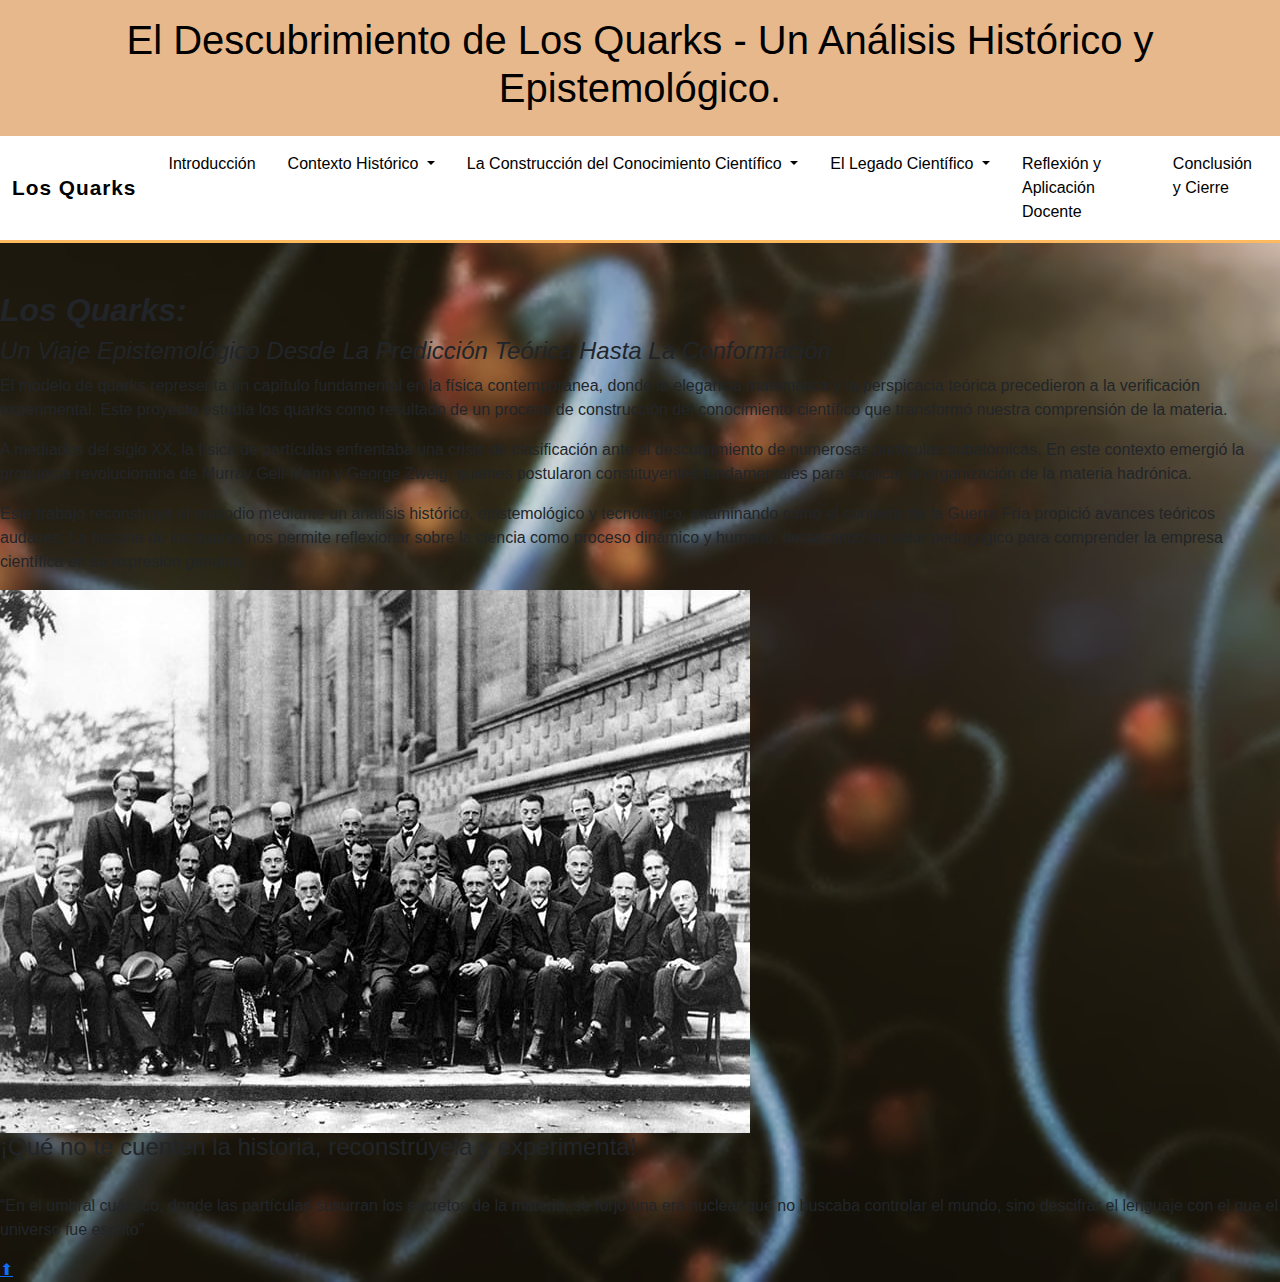
<file: index.html>
<!DOCTYPE html>
<html lang="es">

<head>
    <meta charset="UTF-8">
    <meta name="viewport" content="width=device-width, initial-scale=0.1">
    <meta http-equiv="X-UA-Compatible" content="IE=edge">
    <title>Los Quarks</title>
    <link rel="shortcut icon" href="css/img/quarks.png"/>
    <link href="https://cdn.jsdelivr.net/npm/bootstrap@5.3.3/dist/css/bootstrap.min.css" rel="stylesheet">
    <link href="css/index.css" rel="stylesheet">
    <link rel="stylesheet" href="css/menu.css">
    <link href="index.html">
</head>
<script src="https://cdn.jsdelivr.net/npm/bootstrap@5.3.3/dist/js/bootstrap.bundle.min.js"></script>
<body class="body">
    <header class="header">
        <h1>El Descubrimiento de Los Quarks - Un Análisis Histórico y Epistemológico.</h1>
    </header>

    <nav class="navbar navbar-expand-lg custom-navbar">
  <div class="container-fluid">
    <a class="navbar-brand" href="#">Los Quarks</a>
    <button class="navbar-toggler" type="button" data-bs-toggle="collapse" data-bs-target="#navbarNav"
      aria-controls="navbarNav" aria-expanded="false" aria-label="Toggle navigation">
      <span class="navbar-toggler-icon"></span>
    </button>

    <div class="collapse navbar-collapse" id="navbarNav">
      <ul class="navbar-nav mx-auto">

        <!-- Sección 1 -->
        <li class="nav-item">
          <a class="nav-link" href="#">Introducción</a>
        </li>

        <!-- Sección 2 -->
        <li class="nav-item dropdown">
          <a class="nav-link dropdown-toggle" id="contextoDropdown" role="button" data-bs-toggle="dropdown" aria-expanded="false">
            Contexto Histórico
          </a>
          <ul class="dropdown-menu" aria-labelledby="contextoDropdown">
            <li><a class="dropdown-item" href="secciones/contextoh.html">Análisis del Contexto Local y Global</a></li>
            <li><a class="dropdown-item" href="secciones/origen-antecede.html">Origen y Antecedentes del Descubrimiento</a></li>
          </ul>
        </li>

        <!-- Sección 3 -->
        <li class="nav-item dropdown">
          <a class="nav-link dropdown-toggle" id="conocimientoDropdown" role="button" data-bs-toggle="dropdown" aria-expanded="false">
            La Construcción del Conocimiento Científico
          </a>
          <ul class="dropdown-menu" aria-labelledby="conocimientoDropdown">
            <li><a class="dropdown-item" href="secciones/oriden-idea.html">El Origen de una idea</a></li>
            <li><a class="dropdown-item" href="#">Los Protagonistas</a></li>
            <li><a class="dropdown-item" href="#">Experimentos y Método</a></li>
            <li><a class="dropdown-item" href="#">Obstáculos y Soluciones</a></li>
          </ul>
        </li>

        <!-- Sección 4 -->
        <li class="nav-item dropdown">
          <a class="nav-link dropdown-toggle" id="legadoDropdown" role="button" data-bs-toggle="dropdown" aria-expanded="false">
            El Legado Científico
          </a>
          <ul class="dropdown-menu" aria-labelledby="legadoDropdown">
            <li><a class="dropdown-item" href="#">Leyes, Teorías y Conceptos</a></li>
            <li><a class="dropdown-item" href="#">El Lenguaje de la Ciencia</a></li>
            <li><a class="dropdown-item" href="#">Campos de Aporte</a></li>
            <li><a class="dropdown-item" href="#">Fundamentos Epistemológicos</a></li>
          </ul>
        </li>

        <!-- Sección 5 -->
        <li class="nav-item">
          <a class="nav-link" href="#">Reflexión y Aplicación Docente</a>
        </li>

        <!-- Sección 6 -->
        <li class="nav-item">
          <a class="nav-link" href="#">Conclusión y Cierre</a>
        </li>
      </ul>
    </div>
  </div>
</nav>

    <br> <br>
    <div class="cuerpo">
        
        <h2 style="font-style: oblique; font-weight: bold;">Los Quarks: </h2>
        <h4 style="font-style: oblique; font-weight: 500;">Un Viaje Epistemológico Desde La Predicción Teórica Hasta La Conformación</h4>
            
        <p class="p">
            El modelo de quarks representa un capítulo fundamental en la física contemporánea, 
            donde la elegancia matemática y la perspicacia teórica precedieron a la verificación
            experimental. Este proyecto estudia los quarks como resultado de un proceso de 
            construcción del conocimiento científico que transformó nuestra comprensión de la materia.
        </p>
         
        <p class="p">
            A mediados del siglo XX, la física de partículas enfrentaba una crisis de clasificación
            ante el descubrimiento de numerosas partículas subatómicas. En este contexto emergió la
            propuesta revolucionaria de Murray Gell-Mann y George Zweig, quienes postularon 
            constituyentes fundamentales para explicar la organización de la materia hadrónica.
        </p>
         
        <p class="p">
            Este trabajo reconstruye el episodio mediante un análisis histórico, epistemológico y 
            tecnológico, examinando cómo el contexto de la Guerra Fría propició avances teóricos
            audaces. La historia de los quarks nos permite reflexionar sobre la ciencia como 
            proceso dinámico y humano, destacando su valor pedagógico para comprender la empresa 
            científica en su expresión genuina.
        </p>
        
        <div class="combinado">
            
            <img class="img_principal" src="css/img/principal1.jpeg">
            
            <div class="texto-combinado">
                <h4 class="subtitulo">¡Qué no te cuenten la historia, reconstrúyela y experimenta!</h4>
                <br>
                <p class="p2">
                    “En el umbral cuántico, donde las partículas susurran los secretos de la materia,
                    se forjó una era nuclear que no buscaba controlar el mundo, sino descifrar el 
                    lenguaje con el que el universo fue escrito”
                </p>
            </div>
        </div>
        
    </div>

    <a href="#" class="boton-flotante" title="Ir arriba">⬆</a>
</body>
</html>
</file>
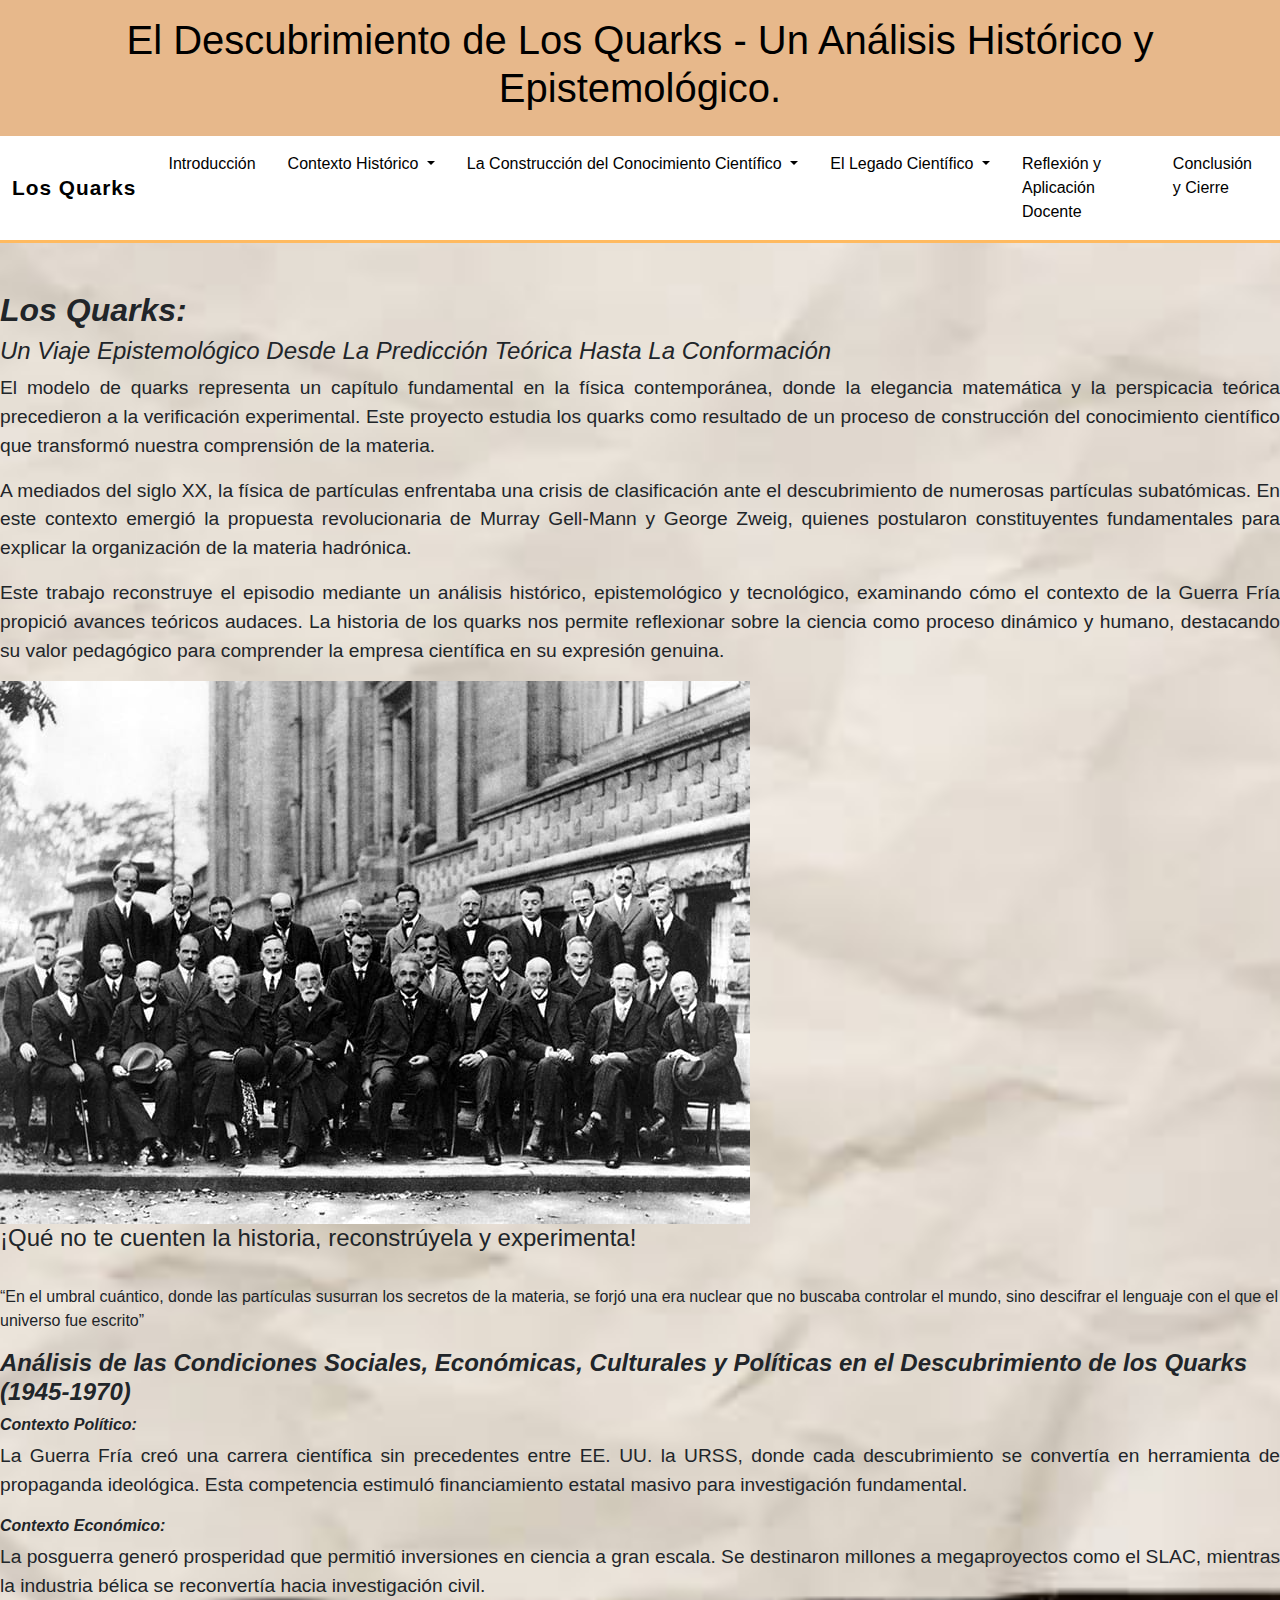
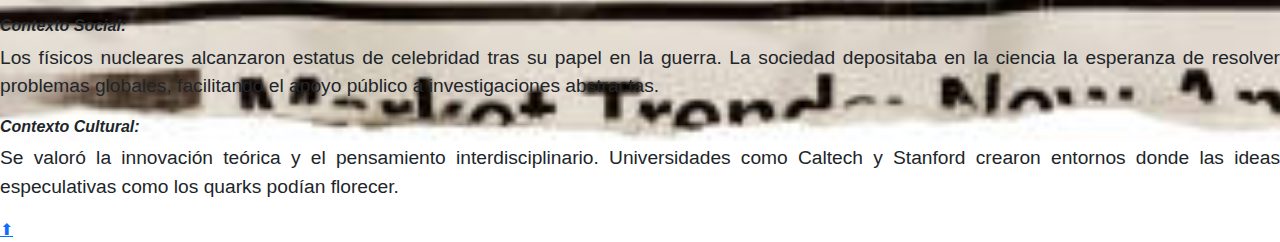
<file: principal.html>
<!DOCTYPE html>
<html lang="es">

<head>
    <meta charset="UTF-8">
    <meta name="viewport" content="width=device-width, initial-scale=0.1">
    <meta http-equiv="X-UA-Compatible" content="IE=edge">
    <title>Los Quarks</title>
    <link rel="shortcut icon" href="css/img/quarks.png"/>
    <link href="https://cdn.jsdelivr.net/npm/bootstrap@5.3.3/dist/css/bootstrap.min.css" rel="stylesheet">
    <link href="css/principal.css" rel="stylesheet">
    <link rel="stylesheet" href="css/menu.css">
    <link href="index.html">
</head>
<script src="https://cdn.jsdelivr.net/npm/bootstrap@5.3.3/dist/js/bootstrap.bundle.min.js"></script>
<body class="body">
    <header class="header">
        <h1>El Descubrimiento de Los Quarks - Un Análisis Histórico y Epistemológico.</h1>
    </header>

    <nav class="navbar navbar-expand-lg custom-navbar">
  <div class="container-fluid">
    <a class="navbar-brand" href="#">Los Quarks</a>
    <button class="navbar-toggler" type="button" data-bs-toggle="collapse" data-bs-target="#navbarNav"
      aria-controls="navbarNav" aria-expanded="false" aria-label="Toggle navigation">
      <span class="navbar-toggler-icon"></span>
    </button>

    <div class="collapse navbar-collapse" id="navbarNav">
      <ul class="navbar-nav mx-auto">

        <!-- Sección 1 -->
        <li class="nav-item">
          <a class="nav-link" href="#">Introducción</a>
        </li>

        <!-- Sección 2 -->
        <li class="nav-item dropdown">
          <a class="nav-link dropdown-toggle" id="contextoDropdown" role="button" data-bs-toggle="dropdown" aria-expanded="false">
            Contexto Histórico
          </a>
          <ul class="dropdown-menu" aria-labelledby="contextoDropdown">
            <li><a class="dropdown-item" href="#">Análisis del Contexto Local y Global</a></li>
            <li><a class="dropdown-item" href="#">Origen y Antecedentes del Descubrimiento</a></li>
          </ul>
        </li>

        <!-- Sección 3 -->
        <li class="nav-item dropdown">
          <a class="nav-link dropdown-toggle" id="conocimientoDropdown" role="button" data-bs-toggle="dropdown" aria-expanded="false">
            La Construcción del Conocimiento Científico
          </a>
          <ul class="dropdown-menu" aria-labelledby="conocimientoDropdown">
            <li><a class="dropdown-item" href="#">El Origen de una Idea (Pregunta 2)</a></li>
            <li><a class="dropdown-item" href="#">Los Protagonistas (Pregunta 6)</a></li>
            <li><a class="dropdown-item" href="#">Experimentos y Método (Pregunta 5)</a></li>
            <li><a class="dropdown-item" href="#">Obstáculos y Soluciones</a></li>
          </ul>
        </li>

        <!-- Sección 4 -->
        <li class="nav-item dropdown">
          <a class="nav-link dropdown-toggle" id="legadoDropdown" role="button" data-bs-toggle="dropdown" aria-expanded="false">
            El Legado Científico
          </a>
          <ul class="dropdown-menu" aria-labelledby="legadoDropdown">
            <li><a class="dropdown-item" href="#">Leyes, Teorías y Conceptos (Pregunta 4)</a></li>
            <li><a class="dropdown-item" href="#">El Lenguaje de la Ciencia (Pregunta 7)</a></li>
            <li><a class="dropdown-item" href="#">Campos de Aporte (Pregunta 8)</a></li>
            <li><a class="dropdown-item" href="#">Fundamentos Epistemológicos (Pregunta 12)</a></li>
          </ul>
        </li>

        <!-- Sección 5 -->
        <li class="nav-item">
          <a class="nav-link" href="#">Reflexión y Aplicación Docente</a>
        </li>

        <!-- Sección 6 -->
        <li class="nav-item">
          <a class="nav-link" href="#">Conclusión y Cierre</a>
        </li>
      </ul>
    </div>
  </div>
</nav>

    <br> <br>
    <div class="cuerpo">
        
        <h2 style="font-style: oblique; font-weight: bold;">Los Quarks: </h2>
        <h4 style="font-style: oblique; font-weight: 500;">Un Viaje Epistemológico Desde La Predicción Teórica Hasta La Conformación</h4>
            
        <p class="p">
            El modelo de quarks representa un capítulo fundamental en la física contemporánea, 
            donde la elegancia matemática y la perspicacia teórica precedieron a la verificación
            experimental. Este proyecto estudia los quarks como resultado de un proceso de 
            construcción del conocimiento científico que transformó nuestra comprensión de la materia.
        </p>
         
        <p class="p">
            A mediados del siglo XX, la física de partículas enfrentaba una crisis de clasificación
            ante el descubrimiento de numerosas partículas subatómicas. En este contexto emergió la
            propuesta revolucionaria de Murray Gell-Mann y George Zweig, quienes postularon 
            constituyentes fundamentales para explicar la organización de la materia hadrónica.
        </p>
         
        <p class="p">
            Este trabajo reconstruye el episodio mediante un análisis histórico, epistemológico y 
            tecnológico, examinando cómo el contexto de la Guerra Fría propició avances teóricos
            audaces. La historia de los quarks nos permite reflexionar sobre la ciencia como 
            proceso dinámico y humano, destacando su valor pedagógico para comprender la empresa 
            científica en su expresión genuina.
        </p>
        
        <div class="combinado">
            
            <img class="img_principal" src="css/img/principal1.jpeg">
            
            <div class="texto-combinado">
                <h4 class="subtitulo">¡Qué no te cuenten la historia, reconstrúyela y experimenta!</h4>
                <br>
                <p class="p2">
                    “En el umbral cuántico, donde las partículas susurran los secretos de la materia,
                    se forjó una era nuclear que no buscaba controlar el mundo, sino descifrar el 
                    lenguaje con el que el universo fue escrito”
                </p>
            </div>
        </div>
        <h4 style="font-weight: bolder; font-style: italic;">Análisis de las Condiciones Sociales, Económicas, Culturales y Políticas en el Descubrimiento de los Quarks (1945-1970)</h4>

        <div class="combinado3">
            <div>
                <h6 style="font-style: italic; font-weight: bold;">Contexto Político:</h6>
                <p class="p">
                    La Guerra Fría creó una carrera científica sin precedentes entre EE. UU. la URSS,
                    donde cada descubrimiento se convertía en herramienta de propaganda ideológica. 
                    Esta competencia estimuló financiamiento estatal masivo para investigación fundamental.
                </p>
            </div>
            <div>
                <h6 style="font-style: italic; font-weight: bold;">Contexto Económico:</h6>
                <p class="p">
                    La posguerra generó prosperidad que permitió inversiones en ciencia a gran escala. 
                    Se destinaron millones a megaproyectos como el SLAC, mientras la industria bélica 
                    se reconvertía hacia investigación civil.
                </p>
            </div>
            <div>
                <h6 style="font-style: italic; font-weight: bold;">Contexto Social:</h6>
                <p class="p">
                    Los físicos nucleares alcanzaron estatus de celebridad tras su papel en la guerra. 
                    La sociedad depositaba en la ciencia la esperanza de resolver problemas globales, 
                    facilitando el apoyo público a investigaciones abstractas.
                </p>
            </div>
            <div>
                <h6 style="font-style: italic; font-weight: bold;">Contexto Cultural:</h6>
                <p class="p">
                    Se valoró la innovación teórica y el pensamiento interdisciplinario. 
                    Universidades como Caltech y Stanford crearon entornos donde las ideas 
                    especulativas como los quarks podían florecer.
                </p>
            </div>
        </div>
        <p class="p">
            
        </p>
    </div>

    <a href="#" class="boton-flotante" title="Ir arriba">⬆</a>
</body>
</html>
</file>
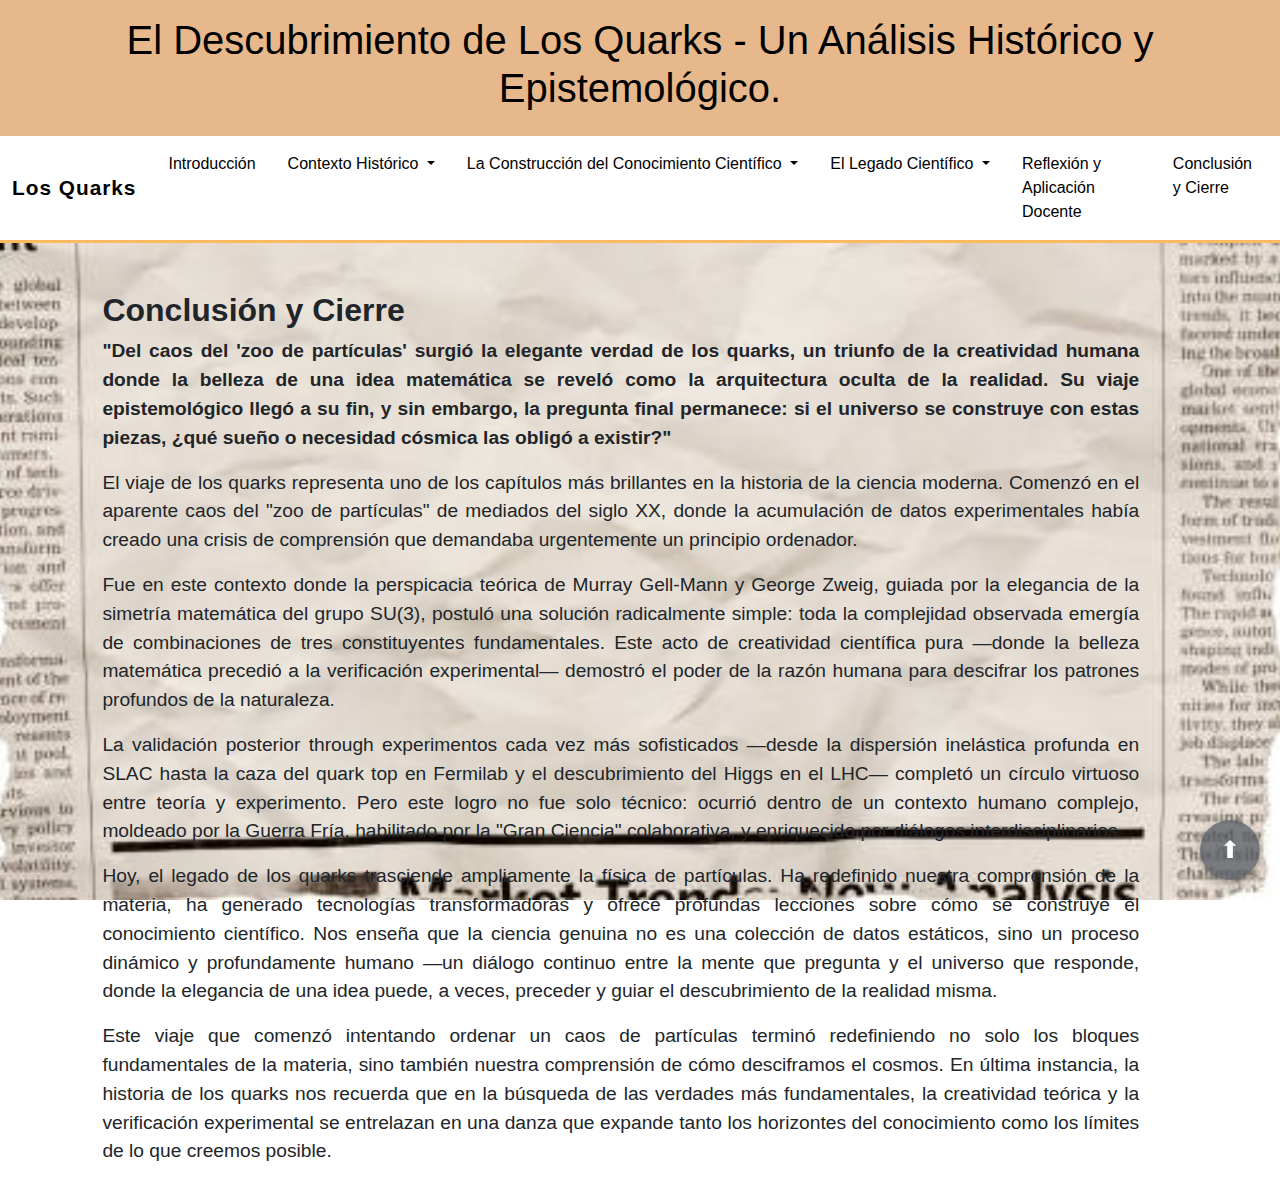
<file: secciones/conclusiones.html>
<!DOCTYPE html>
<html lang="es">

<head>
    <meta charset="UTF-8">
    <meta name="viewport" content="width=device-width, initial-scale=0.1">
    <meta http-equiv="X-UA-Compatible" content="IE=edge">
    <title>Los Quarks</title>
    <link rel="shortcut icon" href="css/img/quarks.png"/>
    <link href="https://cdn.jsdelivr.net/npm/bootstrap@5.3.3/dist/css/bootstrap.min.css" rel="stylesheet">
    <link href="css/principal.css" rel="stylesheet">
    <link rel="stylesheet" href="css/menu.css">
    <link href="index.html">
</head>
<script src="https://cdn.jsdelivr.net/npm/bootstrap@5.3.3/dist/js/bootstrap.bundle.min.js"></script>
<body class="body">
    <header class="header">
        <h1>El Descubrimiento de Los Quarks - Un Análisis Histórico y Epistemológico.</h1>
    </header>

    <nav class="navbar navbar-expand-lg custom-navbar">
  <div class="container-fluid">
    <a class="navbar-brand" href="intro.html">Los Quarks</a>
    <button class="navbar-toggler" type="button" data-bs-toggle="collapse" data-bs-target="#navbarNav"
      aria-controls="navbarNav" aria-expanded="false" aria-label="Toggle navigation">
      <span class="navbar-toggler-icon"></span>
    </button>

    <div class="collapse navbar-collapse" id="navbarNav">
      <ul class="navbar-nav mx-auto">

        <!-- Sección 1 -->
        <li class="nav-item">
          <a class="nav-link" href="intro.html">Introducción</a>
        </li>

        <!-- Sección 2 -->
        <li class="nav-item dropdown">
          <a class="nav-link dropdown-toggle" id="contextoDropdown" role="button" data-bs-toggle="dropdown" aria-expanded="false">
            Contexto Histórico
          </a>
          <ul class="dropdown-menu" aria-labelledby="contextoDropdown">
            <li><a class="dropdown-item" href="contextoh.html">Análisis del Contexto Local y Global</a></li>
            <li><a class="dropdown-item" href="origen-antecede.html">Origen y Antecedentes del Descubrimiento</a></li>
          </ul>
        </li>

        <!-- Sección 3 -->
        <li class="nav-item dropdown">
          <a class="nav-link dropdown-toggle" id="conocimientoDropdown" role="button" data-bs-toggle="dropdown" aria-expanded="false">
            La Construcción del Conocimiento Científico
          </a>
          <ul class="dropdown-menu" aria-labelledby="conocimientoDropdown">
            <li><a class="dropdown-item" href="oriden-idea.html">El Origen de una idea</a></li>
            <li><a class="dropdown-item" href="protagonistas.html">Los Protagonistas</a></li>
            <li><a class="dropdown-item" href="exper-method.html">Experimentos y Método</a></li>
            <li><a class="dropdown-item" href="obst-soluciones.html">Obstáculos y Soluciones</a></li>
          </ul>
        </li>

        <!-- Sección 4 -->
        <li class="nav-item dropdown">
          <a class="nav-link dropdown-toggle" id="legadoDropdown" role="button" data-bs-toggle="dropdown" aria-expanded="false">
            El Legado Científico
          </a>
          <ul class="dropdown-menu" aria-labelledby="legadoDropdown">
            <li><a class="dropdown-item" href="leytecon.html">Leyes, Teorías y Conceptos</a></li>
            <li><a class="dropdown-item" href="lenguaje.html">El Lenguaje de la Ciencia</a></li>
            <li><a class="dropdown-item" href="caportes.html">Campos de Aporte</a></li>
            <li><a class="dropdown-item" href="fundamentos.html">Fundamentos Epistemológicos</a></li>
          </ul>
        </li>

        <!-- Sección 5 -->
        <li class="nav-item">
          <a class="nav-link" href="reflexion.html">Reflexión y Aplicación Docente</a>
        </li>

        <!-- Sección 6 -->
        <li class="nav-item">
          <a class="nav-link" href="#">Conclusión y Cierre</a>
        </li>
      </ul>
    </div>
  </div>
</nav>

    <br> <br>
    <div class="cuerpo">
        
      <h2><b>Conclusión y Cierre</b></h2>

      <div>
        <p class="p2"><b>"Del caos del 'zoo de partículas' surgió la elegante verdad de los quarks, un triunfo de la creatividad humana donde la belleza de una idea matemática se reveló como la arquitectura oculta de la realidad. Su viaje epistemológico llegó a su fin, y sin embargo, la pregunta final permanece: si el universo se construye con estas piezas, ¿qué sueño o necesidad cósmica las obligó a existir?"</b></p>
      </div>

      <p class="p2">El viaje de los quarks representa uno de los capítulos más brillantes en la historia de la ciencia moderna. Comenzó en el aparente caos del "zoo de partículas" de mediados del siglo XX, donde la acumulación de datos experimentales había creado una crisis de comprensión que demandaba urgentemente un principio ordenador.</p>

      <p class="p2">Fue en este contexto donde la perspicacia teórica de Murray Gell-Mann y George Zweig, guiada por la elegancia de la simetría matemática del grupo SU(3), postuló una solución radicalmente simple: toda la complejidad observada emergía de combinaciones de tres constituyentes fundamentales. Este acto de creatividad científica pura —donde la belleza matemática precedió a la verificación experimental— demostró el poder de la razón humana para descifrar los patrones profundos de la naturaleza.</p>
      
      <p class="p2">La validación posterior through experimentos cada vez más sofisticados —desde la dispersión inelástica profunda en SLAC hasta la caza del quark top en Fermilab y el descubrimiento del Higgs en el LHC— completó un círculo virtuoso entre teoría y experimento. Pero este logro no fue solo técnico: ocurrió dentro de un contexto humano complejo, moldeado por la Guerra Fría, habilitado por la "Gran Ciencia" colaborativa, y enriquecido por diálogos interdisciplinarios.</p>
      
      <p class="p2">Hoy, el legado de los quarks trasciende ampliamente la física de partículas. Ha redefinido nuestra comprensión de la materia, ha generado tecnologías transformadoras y ofrece profundas lecciones sobre cómo se construye el conocimiento científico. Nos enseña que la ciencia genuina no es una colección de datos estáticos, sino un proceso dinámico y profundamente humano —un diálogo continuo entre la mente que pregunta y el universo que responde, donde la elegancia de una idea puede, a veces, preceder y guiar el descubrimiento de la realidad misma.</p>

      <p class="p2">Este viaje que comenzó intentando ordenar un caos de partículas terminó redefiniendo no solo los bloques fundamentales de la materia, sino también nuestra comprensión de cómo desciframos el cosmos. En última instancia, la historia de los quarks nos recuerda que en la búsqueda de las verdades más fundamentales, la creatividad teórica y la verificación experimental se entrelazan en una danza que expande tanto los horizontes del conocimiento como los límites de lo que creemos posible.</p>
    </div>

    <a href="#" class="boton-flotante" title="Ir arriba">⬆</a>
</body>
</html>
</file>
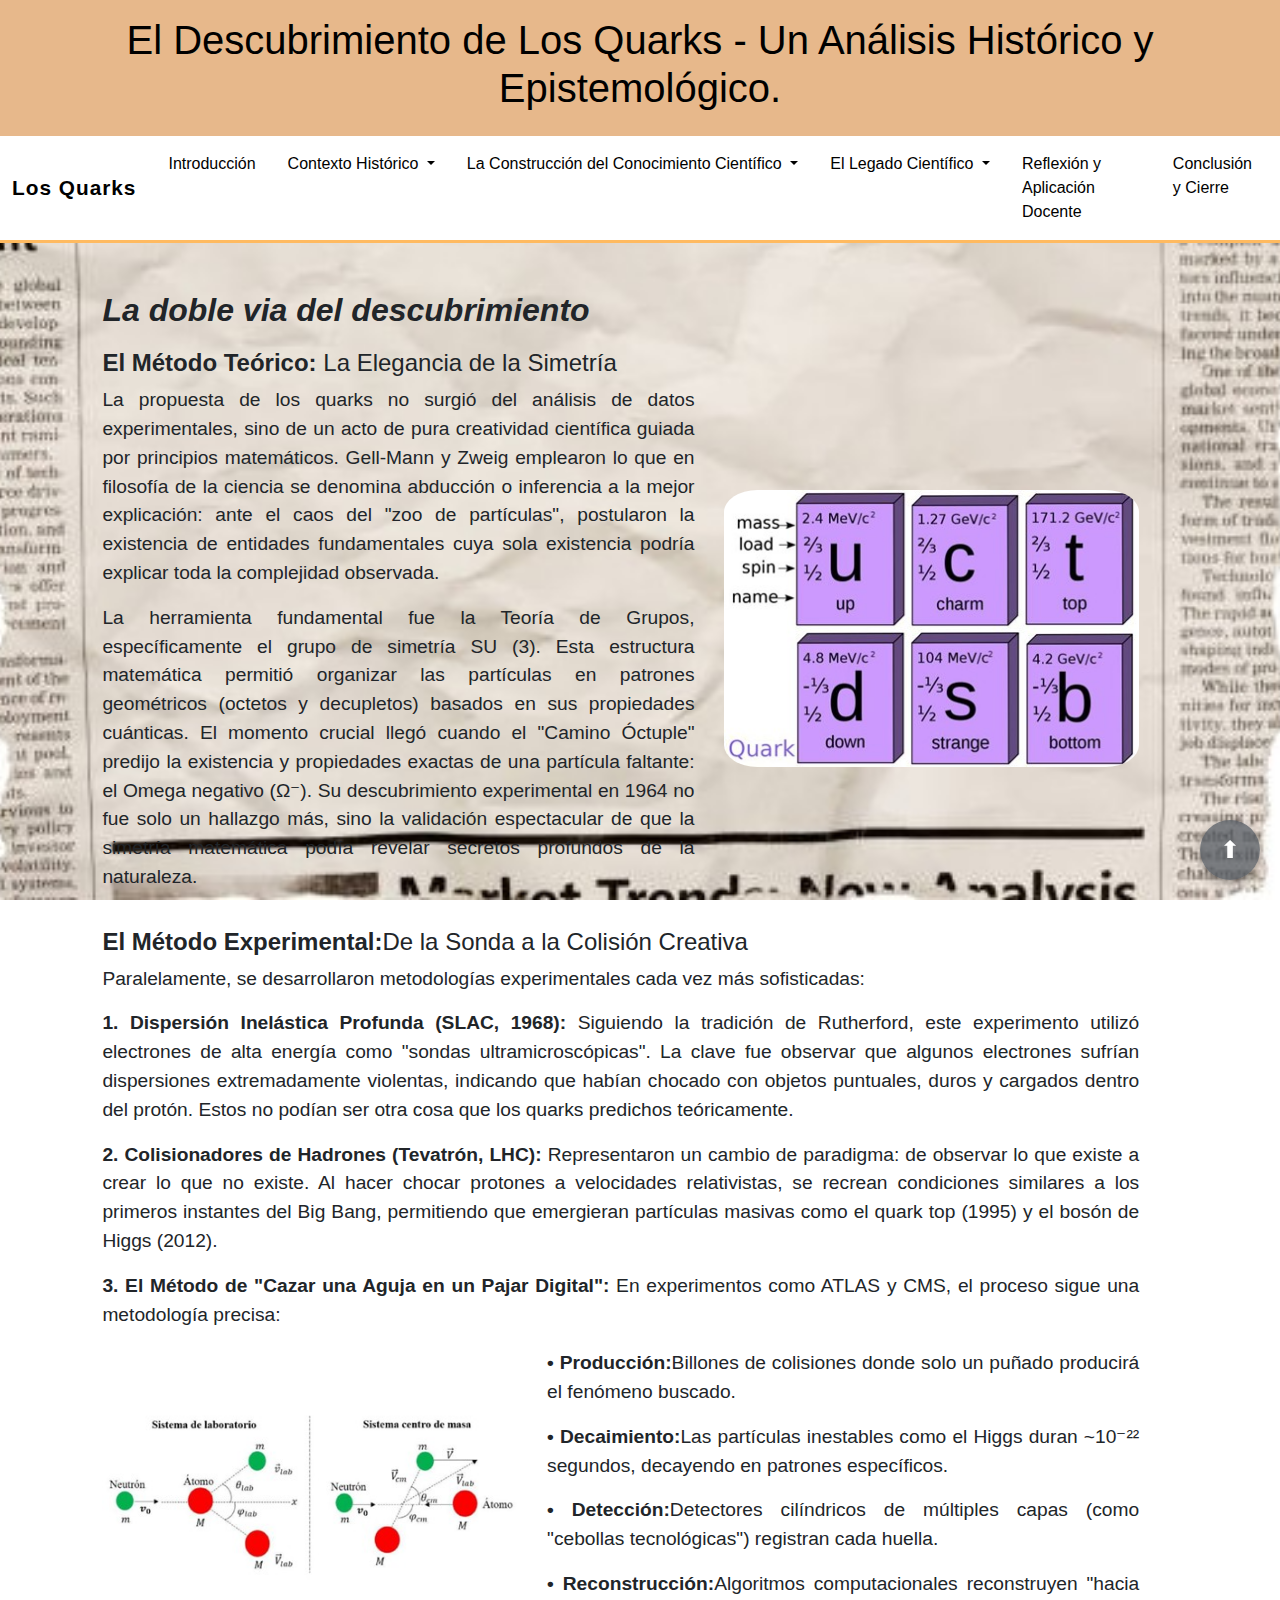
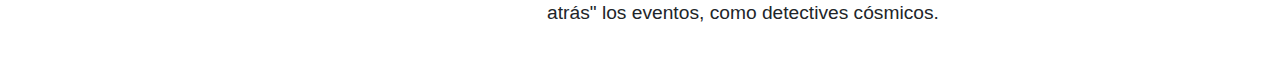
<file: secciones/exper-method.html>
<!DOCTYPE html>
<html lang="es">

<head>
    <meta charset="UTF-8">
    <meta name="viewport" content="width=device-width, initial-scale=0.1">
    <meta http-equiv="X-UA-Compatible" content="IE=edge">
    <title>Los Quarks</title>
    <link rel="shortcut icon" href="css/img/quarks.png"/>
    <link href="https://cdn.jsdelivr.net/npm/bootstrap@5.3.3/dist/css/bootstrap.min.css" rel="stylesheet">
    <link href="css/principal.css" rel="stylesheet">
    <link rel="stylesheet" href="css/menu.css">
    <link href="index.html">
</head>
<script src="https://cdn.jsdelivr.net/npm/bootstrap@5.3.3/dist/js/bootstrap.bundle.min.js"></script>
<body class="body">
    <header class="header">
        <h1>El Descubrimiento de Los Quarks - Un Análisis Histórico y Epistemológico.</h1>
    </header>

    <nav class="navbar navbar-expand-lg custom-navbar">
  <div class="container-fluid">
    <a class="navbar-brand" href="intro.html">Los Quarks</a>
    <button class="navbar-toggler" type="button" data-bs-toggle="collapse" data-bs-target="#navbarNav"
      aria-controls="navbarNav" aria-expanded="false" aria-label="Toggle navigation">
      <span class="navbar-toggler-icon"></span>
    </button>

    <div class="collapse navbar-collapse" id="navbarNav">
      <ul class="navbar-nav mx-auto">

        <!-- Sección 1 -->
        <li class="nav-item">
          <a class="nav-link" href="intro.html">Introducción</a>
        </li>

        <!-- Sección 2 -->
        <li class="nav-item dropdown">
          <a class="nav-link dropdown-toggle" id="contextoDropdown" role="button" data-bs-toggle="dropdown" aria-expanded="false">
            Contexto Histórico
          </a>
          <ul class="dropdown-menu" aria-labelledby="contextoDropdown">
            <li><a class="dropdown-item" href="contextoh.html">Análisis del Contexto Local y Global</a></li>
            <li><a class="dropdown-item" href="origen-antecede.html">Origen y Antecedentes del Descubrimiento</a></li>
          </ul>
        </li>

        <!-- Sección 3 -->
        <li class="nav-item dropdown">
          <a class="nav-link dropdown-toggle" id="conocimientoDropdown" role="button" data-bs-toggle="dropdown" aria-expanded="false">
            La Construcción del Conocimiento Científico
          </a>
          <ul class="dropdown-menu" aria-labelledby="conocimientoDropdown">
            <li><a class="dropdown-item" href="oriden-idea.html">El Origen de una idea</a></li>
            <li><a class="dropdown-item" href="protagonistas.html">Los Protagonistas</a></li>
            <li><a class="dropdown-item" href="#">Experimentos y Método</a></li>
            <li><a class="dropdown-item" href="obst-soluciones.html">Obstáculos y Soluciones</a></li>
          </ul>
        </li>

        <!-- Sección 4 -->
        <li class="nav-item dropdown">
          <a class="nav-link dropdown-toggle" id="legadoDropdown" role="button" data-bs-toggle="dropdown" aria-expanded="false">
            El Legado Científico
          </a>
          <ul class="dropdown-menu" aria-labelledby="legadoDropdown">
            <li><a class="dropdown-item" href="leytecon.html">Leyes, Teorías y Conceptos</a></li>
            <li><a class="dropdown-item" href="lenguaje.html">El Lenguaje de la Ciencia</a></li>
            <li><a class="dropdown-item" href="caportes.html">Campos de Aporte</a></li>
            <li><a class="dropdown-item" href="fundamentos.html">Fundamentos Epistemológicos</a></li>
          </ul>
        </li>

        <!-- Sección 5 -->
        <li class="nav-item">
          <a class="nav-link" href="reflexion.html">Reflexión y Aplicación Docente</a>
        </li>

        <!-- Sección 6 -->
        <li class="nav-item">
          <a class="nav-link" href="conclusiones.html">Conclusión y Cierre</a>
        </li>
      </ul>
    </div>
  </div>
</nav>

    <br> <br>
    <div class="cuerpo">
        
      <h2 class="subtitulo">La doble via del descubrimiento</h2>

      <div class="combinado">
        <div class="texto-combinado">
          <h4><b>El Método Teórico: </b>La Elegancia de la Simetría</h4>

          <p class="p2">
            La propuesta de los quarks no surgió del análisis de datos experimentales, sino de un acto de pura creatividad científica guiada por principios matemáticos. Gell-Mann y Zweig emplearon lo que en filosofía de la ciencia se denomina abducción o inferencia a la mejor explicación: ante el caos del "zoo de partículas", postularon la existencia de entidades fundamentales cuya sola existencia podría explicar toda la complejidad observada.
          </p>

          <p class="p2">
            La herramienta fundamental fue la Teoría de Grupos, específicamente el grupo de simetría SU (3). Esta estructura matemática permitió organizar las partículas en patrones geométricos (octetos y decupletos) basados en sus propiedades cuánticas. El momento crucial llegó cuando el "Camino Óctuple" predijo la existencia y propiedades exactas de una partícula faltante: el Omega negativo (Ω⁻). Su descubrimiento experimental en 1964 no fue solo un hallazgo más, sino la validación espectacular de que la simetría matemática podía revelar secretos profundos de la naturaleza.
          </p>
        </div>
        <img class="img_principal" src="css/img/metodos/parte1.jpg">
      </div> 
      
      <h4><b>El Método Experimental:</b>De la Sonda a la Colisión Creativa</h4>

      <p class="p2">
        Paralelamente, se desarrollaron metodologías experimentales cada vez más sofisticadas:
      </p>

      <p class="p2">
        <b>1.	Dispersión Inelástica Profunda (SLAC, 1968): </b>Siguiendo la tradición de Rutherford, este experimento utilizó electrones de alta energía como "sondas ultramicroscópicas". La clave fue observar que algunos electrones sufrían dispersiones extremadamente violentas, indicando que habían chocado con objetos puntuales, duros y cargados dentro del protón. Estos no podían ser otra cosa que los quarks predichos teóricamente.
      </p>

      <p class="p2">
        <b>2.	Colisionadores de Hadrones (Tevatrón, LHC): </b>Representaron un cambio de paradigma: de observar lo que existe a crear lo que no existe. Al hacer chocar protones a velocidades relativistas, se recrean condiciones similares a los primeros instantes del Big Bang, permitiendo que emergieran partículas masivas como el quark top (1995) y el bosón de Higgs (2012).
      </p>

      <p class="p2">
        <b>3.	El Método de "Cazar una Aguja en un Pajar Digital": </b>En experimentos como ATLAS y CMS, el proceso sigue una metodología precisa:
      </p>

      <div class="combinado">
        <img class="img_principal" src="css/img/metodos/parte2.jpg">
        <div class="texto-combinado">        
          
          <div class="texto-combinado">
            <p class="p2">
              <b>•	Producción:</b>Billones de colisiones donde solo un puñado producirá el fenómeno buscado.
            </p>
            <p class="p2">
              <b>•	Decaimiento:</b>Las partículas inestables como el Higgs duran ~10⁻²² segundos, decayendo en patrones específicos.
            </p>
            <p class="p2">
              <b>•	Detección:</b>Detectores cilíndricos de múltiples capas (como "cebollas tecnológicas") registran cada huella.
            </p>
            <p class="p2">
              <b>•	Reconstrucción:</b>Algoritmos computacionales reconstruyen "hacia atrás" los eventos, como detectives cósmicos.
            </p>
          </div>
        </div>        
      </div> 
    </div>

    <a href="#" class="boton-flotante" title="Ir arriba">⬆</a>
</body>
</html>
</file>
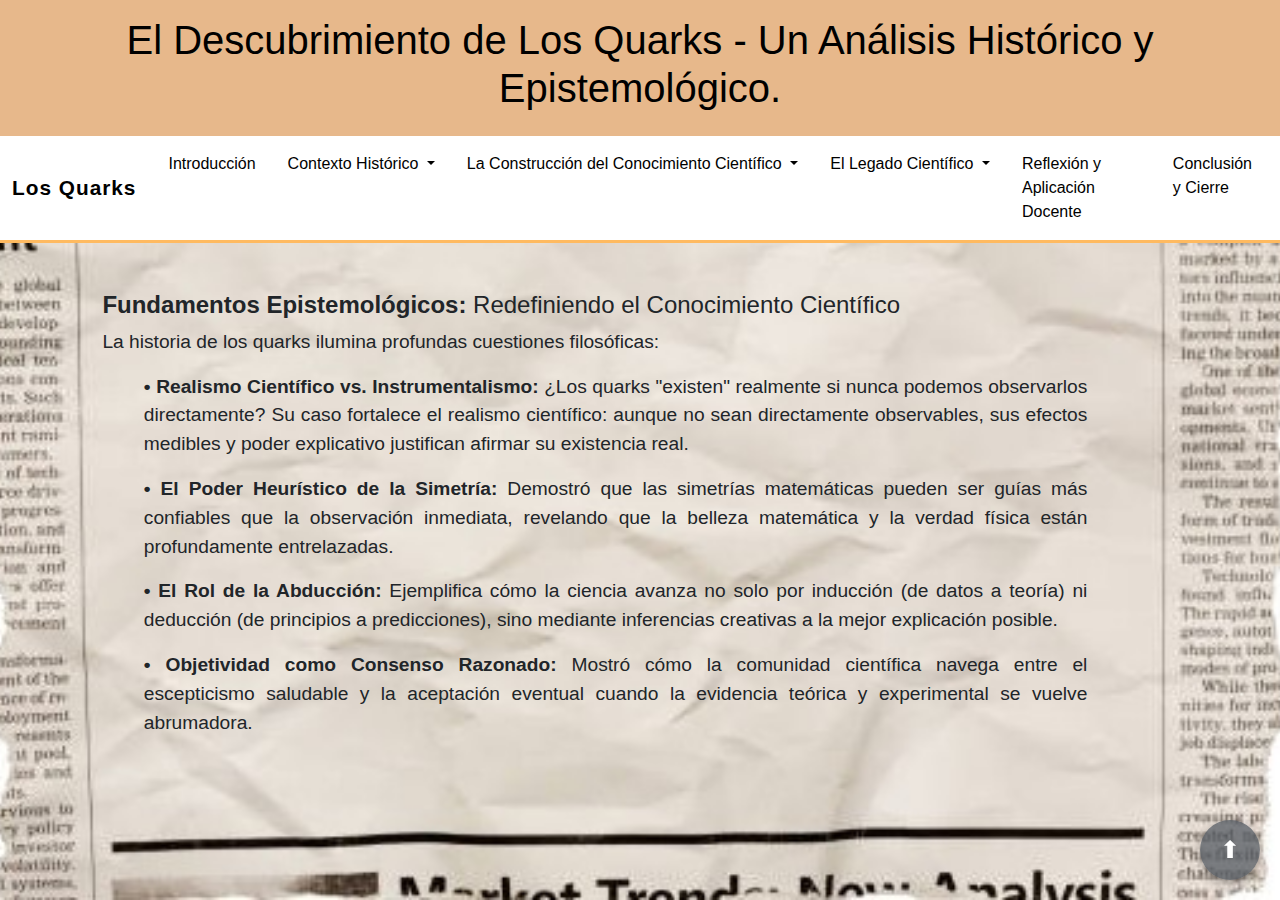
<file: secciones/fundamentos.html>
<!DOCTYPE html>
<html lang="es">

<head>
    <meta charset="UTF-8">
    <meta name="viewport" content="width=device-width, initial-scale=0.1">
    <meta http-equiv="X-UA-Compatible" content="IE=edge">
    <title>Los Quarks</title>
    <link rel="shortcut icon" href="css/img/quarks.png"/>
    <link href="https://cdn.jsdelivr.net/npm/bootstrap@5.3.3/dist/css/bootstrap.min.css" rel="stylesheet">
    <link href="css/principal.css" rel="stylesheet">
    <link rel="stylesheet" href="css/menu.css">
    <link href="index.html">
</head>
<script src="https://cdn.jsdelivr.net/npm/bootstrap@5.3.3/dist/js/bootstrap.bundle.min.js"></script>
<body class="body">
    <header class="header">
        <h1>El Descubrimiento de Los Quarks - Un Análisis Histórico y Epistemológico.</h1>
    </header>

    <nav class="navbar navbar-expand-lg custom-navbar">
  <div class="container-fluid">
    <a class="navbar-brand" href="intro.html">Los Quarks</a>
    <button class="navbar-toggler" type="button" data-bs-toggle="collapse" data-bs-target="#navbarNav"
      aria-controls="navbarNav" aria-expanded="false" aria-label="Toggle navigation">
      <span class="navbar-toggler-icon"></span>
    </button>

    <div class="collapse navbar-collapse" id="navbarNav">
      <ul class="navbar-nav mx-auto">

        <!-- Sección 1 -->
        <li class="nav-item">
          <a class="nav-link" href="intro.html">Introducción</a>
        </li>

        <!-- Sección 2 -->
        <li class="nav-item dropdown">
          <a class="nav-link dropdown-toggle" id="contextoDropdown" role="button" data-bs-toggle="dropdown" aria-expanded="false">
            Contexto Histórico
          </a>
          <ul class="dropdown-menu" aria-labelledby="contextoDropdown">
            <li><a class="dropdown-item" href="contextoh.html">Análisis del Contexto Local y Global</a></li>
            <li><a class="dropdown-item" href="origen-antecede.html">Origen y Antecedentes del Descubrimiento</a></li>
          </ul>
        </li>

        <!-- Sección 3 -->
        <li class="nav-item dropdown">
          <a class="nav-link dropdown-toggle" id="conocimientoDropdown" role="button" data-bs-toggle="dropdown" aria-expanded="false">
            La Construcción del Conocimiento Científico
          </a>
          <ul class="dropdown-menu" aria-labelledby="conocimientoDropdown">
            <li><a class="dropdown-item" href="oriden-idea.html">El Origen de una idea</a></li>
            <li><a class="dropdown-item" href="protagonistas.html">Los Protagonistas</a></li>
            <li><a class="dropdown-item" href="exper-method.html">Experimentos y Método</a></li>
            <li><a class="dropdown-item" href="obst-soluciones.html">Obstáculos y Soluciones</a></li>
          </ul>
        </li>

        <!-- Sección 4 -->
        <li class="nav-item dropdown">
          <a class="nav-link dropdown-toggle" id="legadoDropdown" role="button" data-bs-toggle="dropdown" aria-expanded="false">
            El Legado Científico
          </a>
          <ul class="dropdown-menu" aria-labelledby="legadoDropdown">
            <li><a class="dropdown-item" href="leytecon.html">Leyes, Teorías y Conceptos</a></li>
            <li><a class="dropdown-item" href="lenguaje.html">El Lenguaje de la Ciencia</a></li>
            <li><a class="dropdown-item" href="caportes.html">Campos de Aporte</a></li>
            <li><a class="dropdown-item" href="#">Fundamentos Epistemológicos</a></li>
          </ul>
        </li>

        <!-- Sección 5 -->
        <li class="nav-item">
          <a class="nav-link" href="reflexion.html">Reflexión y Aplicación Docente</a>
        </li>

        <!-- Sección 6 -->
        <li class="nav-item">
          <a class="nav-link" href="conclusiones.html">Conclusión y Cierre</a>
        </li>
      </ul>
    </div>
  </div>
</nav>

    <br> <br>
    <div class="cuerpo">
        
      <h4><b>Fundamentos Epistemológicos:</b> Redefiniendo el Conocimiento Científico</h4>
      
      <p class="p2">La historia de los quarks ilumina profundas cuestiones filosóficas:</p>
            
      <div style="margin-left: 4%; margin-right: 5%;">
        <p class="p2"><b> • Realismo Científico vs. Instrumentalismo:</b> ¿Los quarks "existen" realmente si nunca podemos observarlos directamente? Su caso fortalece el realismo científico: aunque no sean directamente observables, sus efectos medibles y poder explicativo justifican afirmar su existencia real.</p>

        <p class="p2"><b> • El Poder Heurístico de la Simetría:</b> Demostró que las simetrías matemáticas pueden ser guías más confiables que la observación inmediata, revelando que la belleza matemática y la verdad física están profundamente entrelazadas.</p>

        <p class="p2"><b> • El Rol de la Abducción:</b> Ejemplifica cómo la ciencia avanza no solo por inducción (de datos a teoría) ni deducción (de principios a predicciones), sino mediante inferencias creativas a la mejor explicación posible.</p>

        <p class="p2"><b> • Objetividad como Consenso Razonado:</b> Mostró cómo la comunidad científica navega entre el escepticismo saludable y la aceptación eventual cuando la evidencia teórica y experimental se vuelve abrumadora.</p>
        
      </div>
    </div>

    <a href="#" class="boton-flotante" title="Ir arriba">⬆</a>
</body>
</html>
</file>
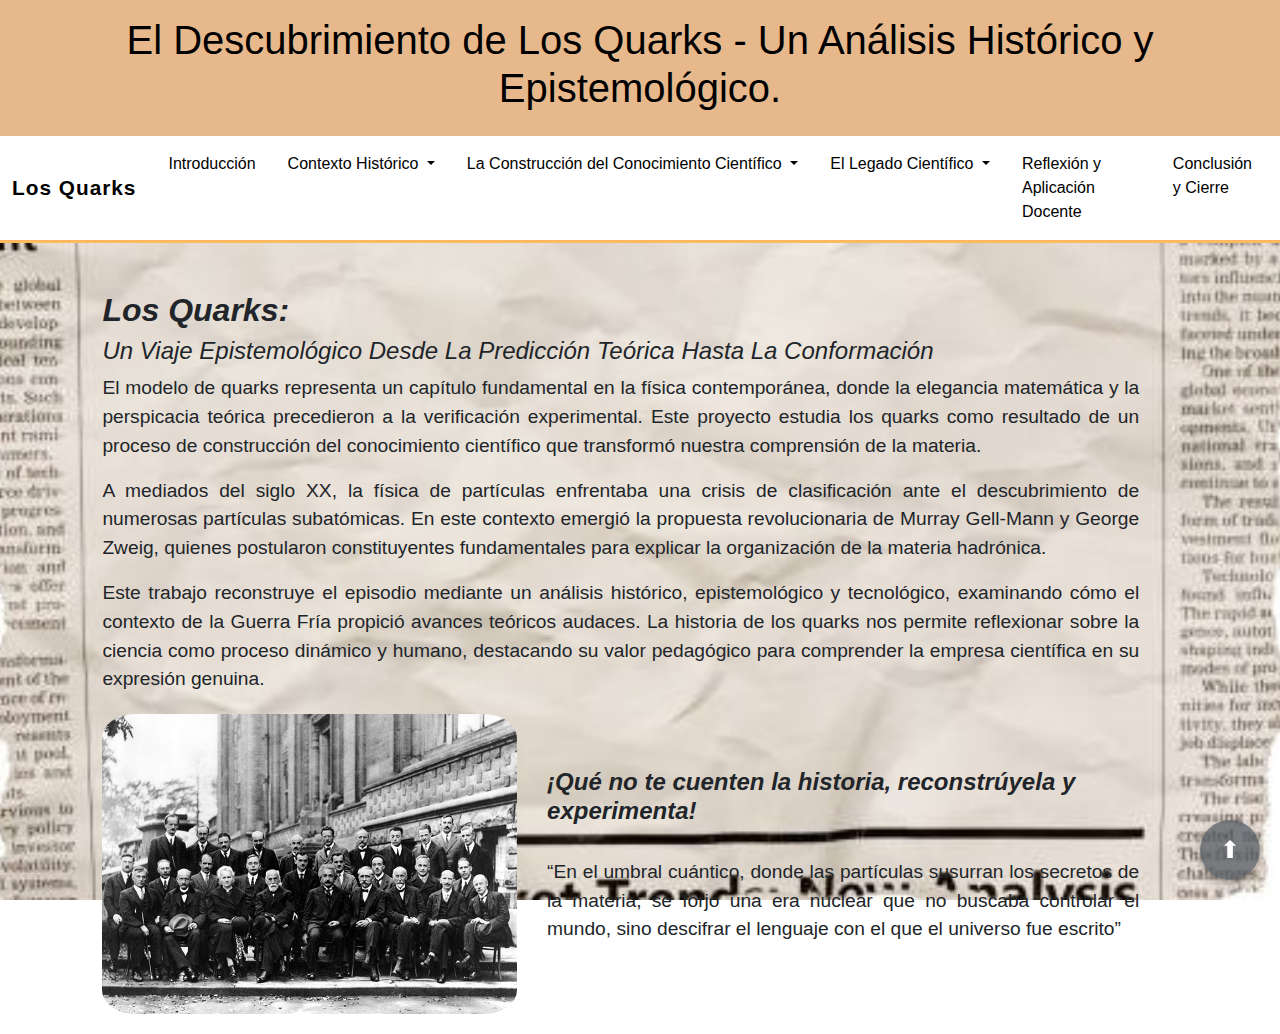
<file: secciones/intro.html>
<!DOCTYPE html>
<html lang="es">

<head>
    <meta charset="UTF-8">
    <meta name="viewport" content="width=device-width, initial-scale=0.1">
    <meta http-equiv="X-UA-Compatible" content="IE=edge">
    <title>Los Quarks</title>
    <link rel="shortcut icon" href="css/img/quarks.png"/>
    <link href="https://cdn.jsdelivr.net/npm/bootstrap@5.3.3/dist/css/bootstrap.min.css" rel="stylesheet">
    <link href="css/intro.css" rel="stylesheet">
    <link href="css/menu.css" rel="stylesheet">
</head>
<script src="https://cdn.jsdelivr.net/npm/bootstrap@5.3.3/dist/js/bootstrap.bundle.min.js"></script>
<body class="body">
    <header class="header">
        <h1>El Descubrimiento de Los Quarks - Un Análisis Histórico y Epistemológico.</h1>
    </header>

    <nav class="navbar navbar-expand-lg custom-navbar">
  <div class="container-fluid">
    <a class="navbar-brand" href="intro.html">Los Quarks</a>
    <button class="navbar-toggler" type="button" data-bs-toggle="collapse" data-bs-target="#navbarNav"
      aria-controls="navbarNav" aria-expanded="false" aria-label="Toggle navigation">
      <span class="navbar-toggler-icon"></span>
    </button>

    <div class="collapse navbar-collapse" id="navbarNav">
      <ul class="navbar-nav mx-auto">

        <!-- Sección 1 -->
        <li class="nav-item">
          <a class="nav-link" href="intro.html">Introducción</a>
        </li>

        <!-- Sección 2 -->
        <li class="nav-item dropdown">
          <a class="nav-link dropdown-toggle" id="contextoDropdown" role="button" data-bs-toggle="dropdown" aria-expanded="false">
            Contexto Histórico
          </a>
          <ul class="dropdown-menu" aria-labelledby="contextoDropdown">
            <li><a class="dropdown-item" href="contextoh.html">Análisis del Contexto Local y Global</a></li>
            <li><a class="dropdown-item" href="#">Origen y Antecedentes del Descubrimiento</a></li>
          </ul>
        </li>

        <!-- Sección 3 -->
        <li class="nav-item dropdown">
          <a class="nav-link dropdown-toggle" id="conocimientoDropdown" role="button" data-bs-toggle="dropdown" aria-expanded="false">
            La Construcción del Conocimiento Científico
          </a>
          <ul class="dropdown-menu" aria-labelledby="conocimientoDropdown">
            <li><a class="dropdown-item" href="#">El Origen de una Idea (Pregunta 2)</a></li>
            <li><a class="dropdown-item" href="#">Los Protagonistas (Pregunta 6)</a></li>
            <li><a class="dropdown-item" href="#">Experimentos y Método (Pregunta 5)</a></li>
            <li><a class="dropdown-item" href="#">Obstáculos y Soluciones</a></li>
          </ul>
        </li>

        <!-- Sección 4 -->
        <li class="nav-item dropdown">
          <a class="nav-link dropdown-toggle" id="legadoDropdown" role="button" data-bs-toggle="dropdown" aria-expanded="false">
            El Legado Científico
          </a>
          <ul class="dropdown-menu" aria-labelledby="legadoDropdown">
            <li><a class="dropdown-item" href="#">Leyes, Teorías y Conceptos (Pregunta 4)</a></li>
            <li><a class="dropdown-item" href="#">El Lenguaje de la Ciencia (Pregunta 7)</a></li>
            <li><a class="dropdown-item" href="#">Campos de Aporte (Pregunta 8)</a></li>
            <li><a class="dropdown-item" href="#">Fundamentos Epistemológicos (Pregunta 12)</a></li>
          </ul>
        </li>

        <!-- Sección 5 -->
        <li class="nav-item">
          <a class="nav-link" href="#">Reflexión y Aplicación Docente</a>
        </li>

        <!-- Sección 6 -->
        <li class="nav-item">
          <a class="nav-link" href="#">Conclusión y Cierre</a>
        </li>
      </ul>
    </div>
  </div>
</nav>

    <br> <br>
    <div class="cuerpo">
        
        <h2 style="font-style: oblique; font-weight: bold;">Los Quarks: </h2>
        <h4 style="font-style: oblique; font-weight: 500;">Un Viaje Epistemológico Desde La Predicción Teórica Hasta La Conformación</h4>
            
        <p class="p">
            El modelo de quarks representa un capítulo fundamental en la física contemporánea, 
            donde la elegancia matemática y la perspicacia teórica precedieron a la verificación
            experimental. Este proyecto estudia los quarks como resultado de un proceso de 
            construcción del conocimiento científico que transformó nuestra comprensión de la materia.
        </p>
         
        <p class="p">
            A mediados del siglo XX, la física de partículas enfrentaba una crisis de clasificación
            ante el descubrimiento de numerosas partículas subatómicas. En este contexto emergió la
            propuesta revolucionaria de Murray Gell-Mann y George Zweig, quienes postularon 
            constituyentes fundamentales para explicar la organización de la materia hadrónica.
        </p>
         
        <p class="p">
            Este trabajo reconstruye el episodio mediante un análisis histórico, epistemológico y 
            tecnológico, examinando cómo el contexto de la Guerra Fría propició avances teóricos
            audaces. La historia de los quarks nos permite reflexionar sobre la ciencia como 
            proceso dinámico y humano, destacando su valor pedagógico para comprender la empresa 
            científica en su expresión genuina.
        </p>
        
        <div class="combinado">
            
            <img class="img_principal" src="css/img/principal1.jpeg">
            
            <div class="texto-combinado">
                <h4 class="subtitulo">¡Qué no te cuenten la historia, reconstrúyela y experimenta!</h4>
                <br>
                <p class="p2">
                    “En el umbral cuántico, donde las partículas susurran los secretos de la materia,
                    se forjó una era nuclear que no buscaba controlar el mundo, sino descifrar el 
                    lenguaje con el que el universo fue escrito”
                </p>
            </div>
        </div>
        
    </div>

    <a href="#" class="boton-flotante" title="Ir arriba">⬆</a>
</body>
</html>
</file>
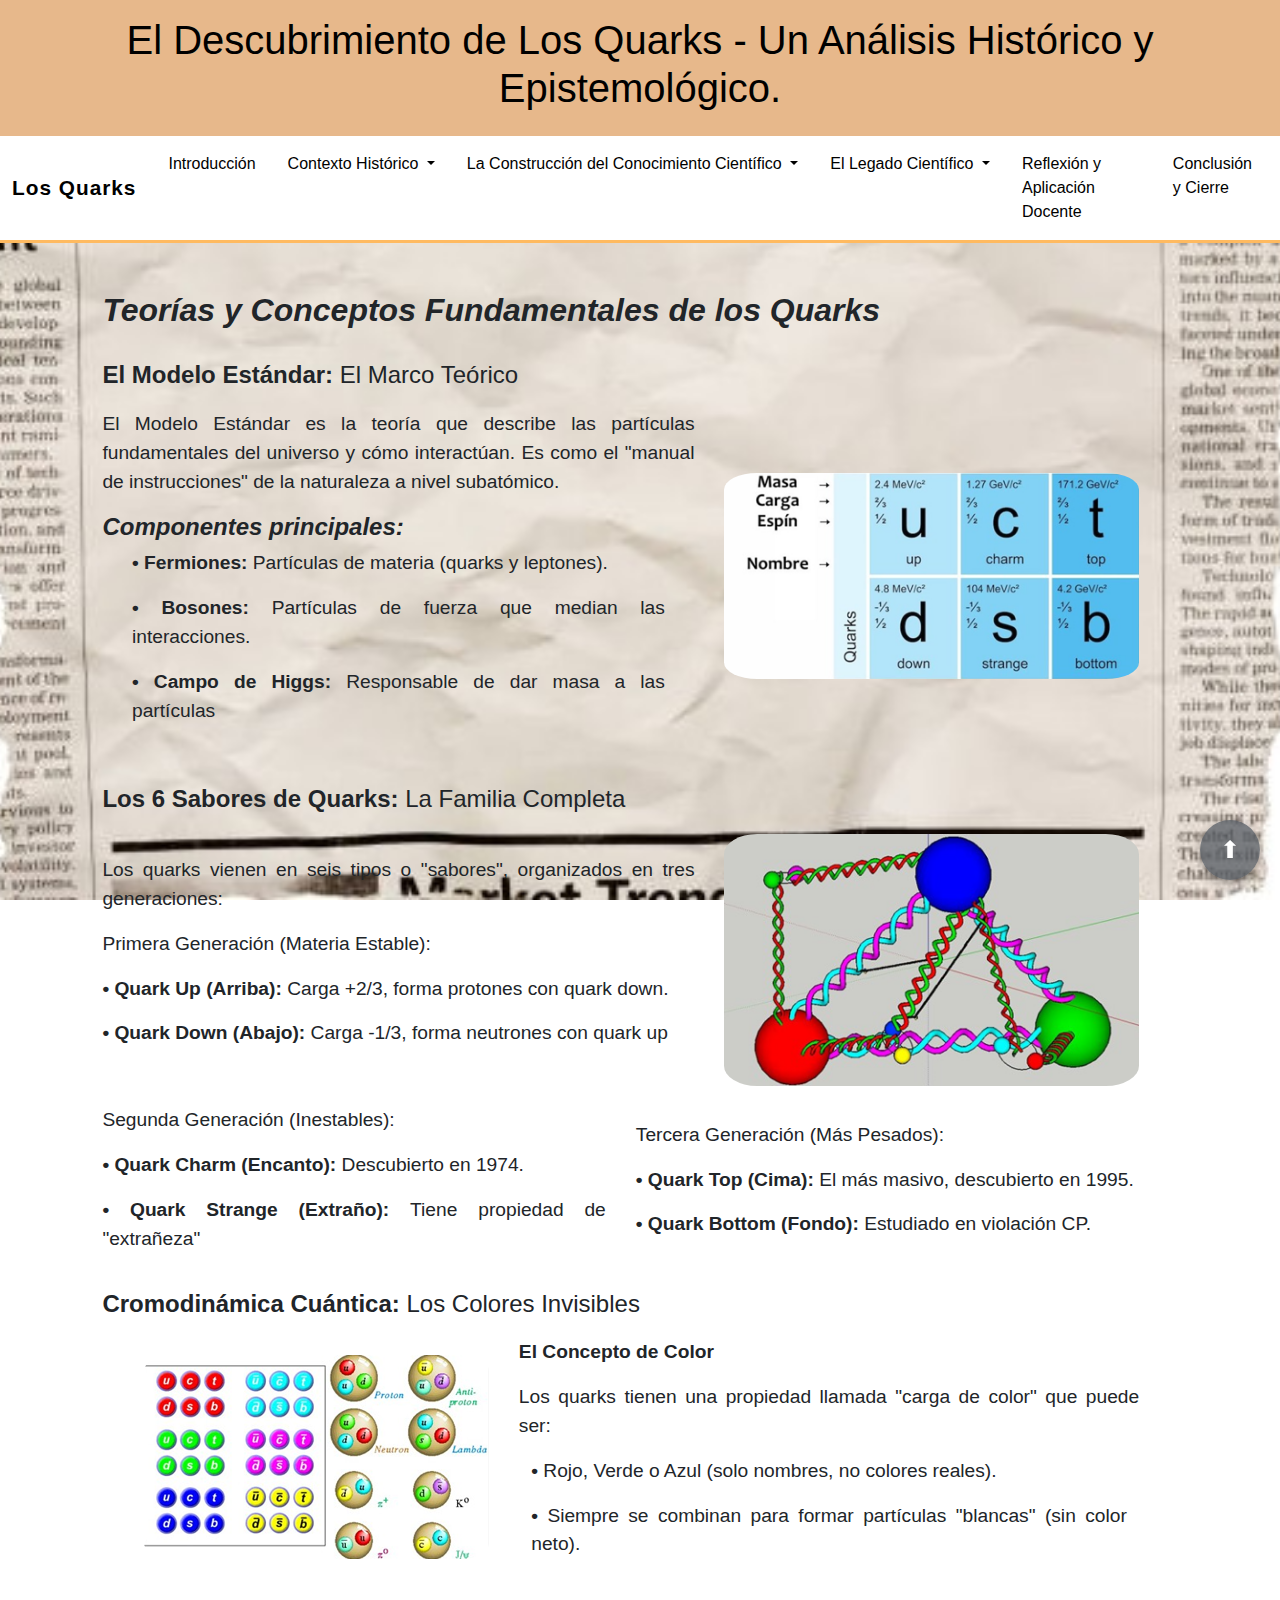
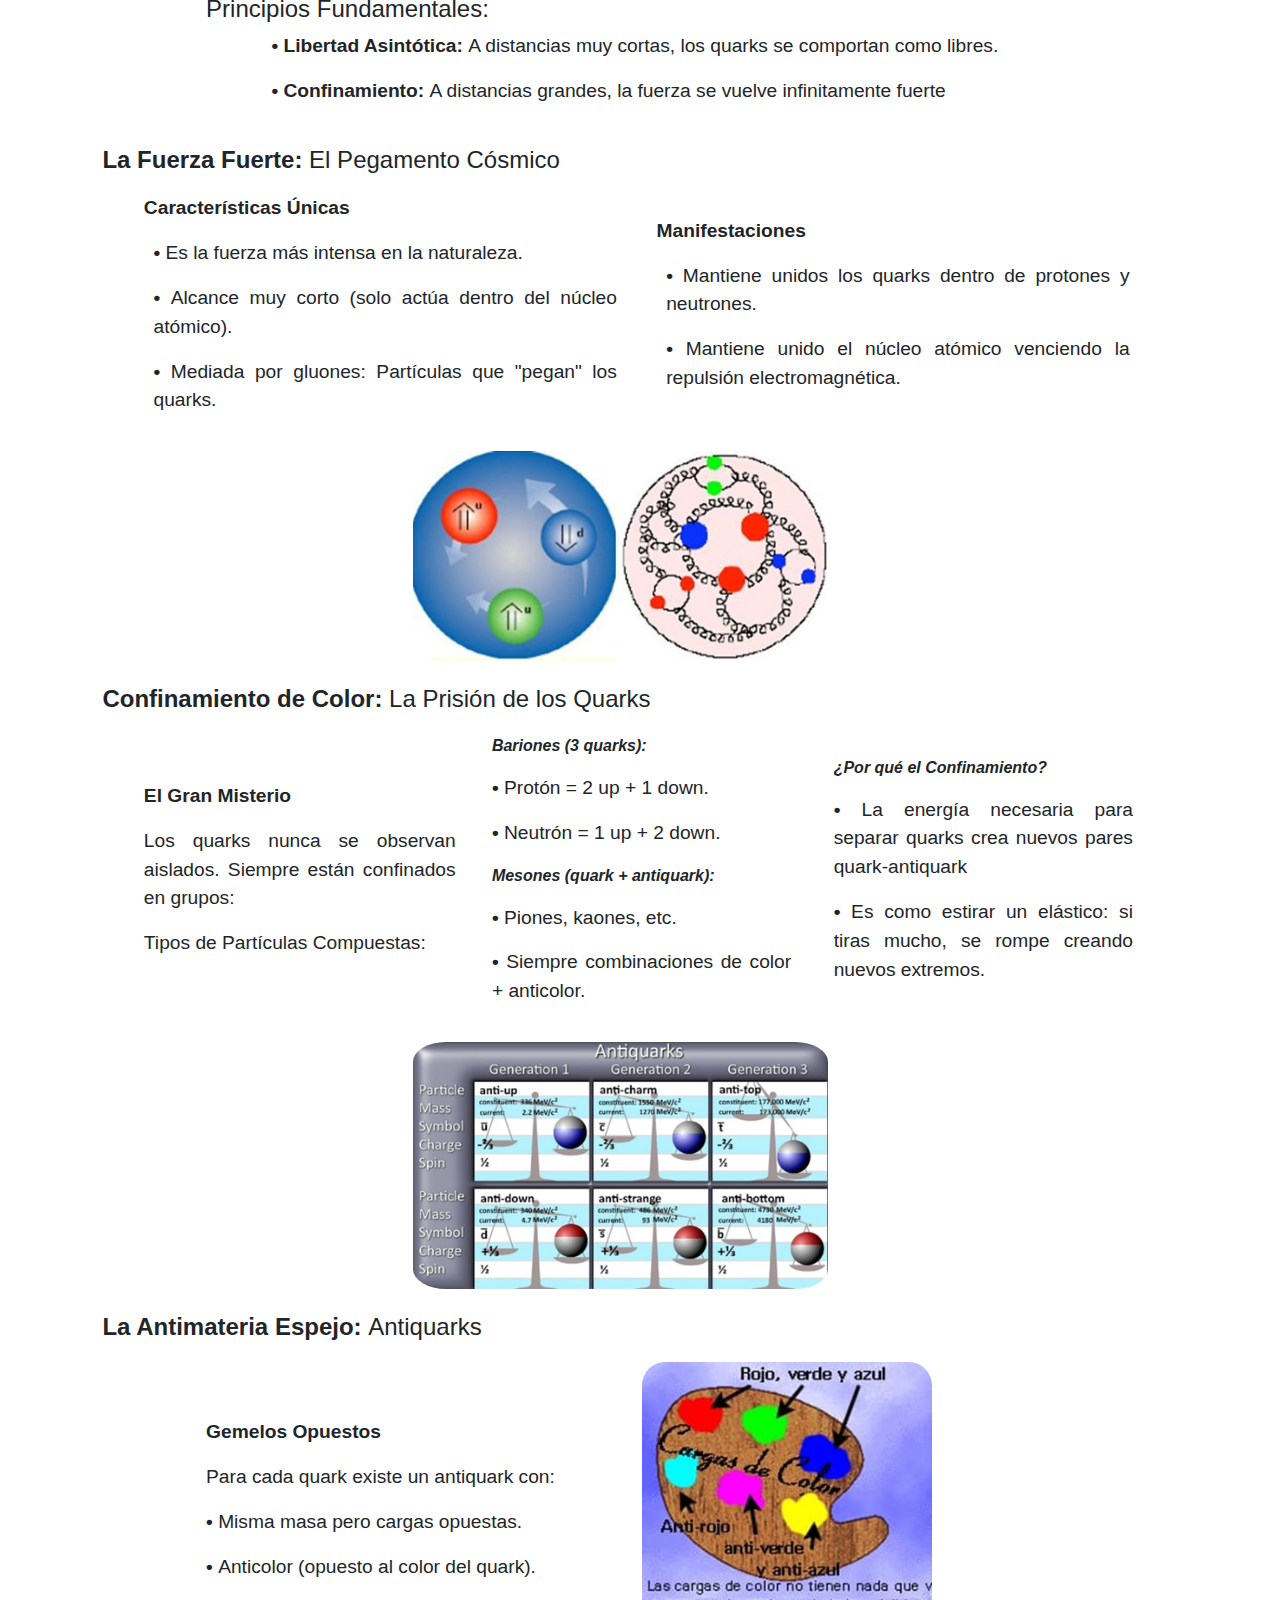
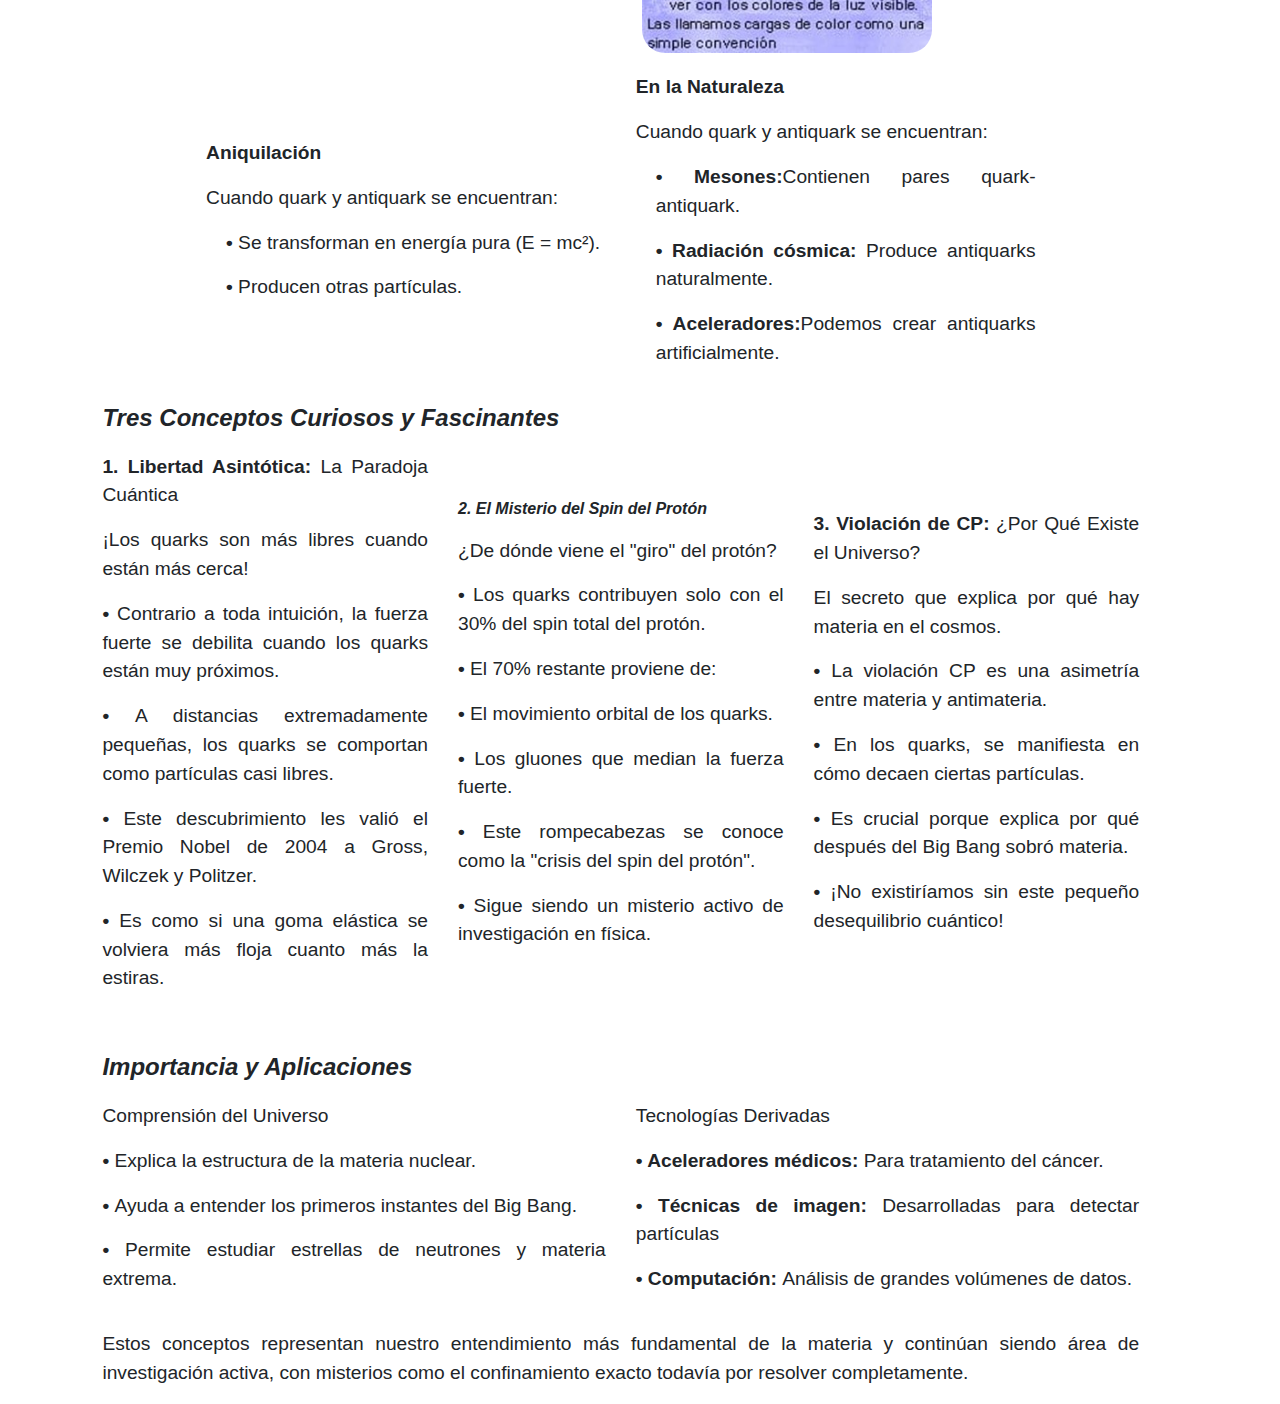
<file: secciones/leytecon.html>
<!DOCTYPE html>
<html lang="es">

<head>
    <meta charset="UTF-8">
    <meta name="viewport" content="width=device-width, initial-scale=0.1">
    <meta http-equiv="X-UA-Compatible" content="IE=edge">
    <title>Los Quarks</title>
    <link rel="shortcut icon" href="css/img/quarks.png"/>
    <link href="https://cdn.jsdelivr.net/npm/bootstrap@5.3.3/dist/css/bootstrap.min.css" rel="stylesheet">
    <link href="css/principal.css" rel="stylesheet">
    <link rel="stylesheet" href="css/menu.css">
    <link href="index.html">
</head>
<script src="https://cdn.jsdelivr.net/npm/bootstrap@5.3.3/dist/js/bootstrap.bundle.min.js"></script>
<body class="body">
    <header class="header">
        <h1>El Descubrimiento de Los Quarks - Un Análisis Histórico y Epistemológico.</h1>
    </header>

    <nav class="navbar navbar-expand-lg custom-navbar">
  <div class="container-fluid">
    <a class="navbar-brand" href="intro.html">Los Quarks</a>
    <button class="navbar-toggler" type="button" data-bs-toggle="collapse" data-bs-target="#navbarNav"
      aria-controls="navbarNav" aria-expanded="false" aria-label="Toggle navigation">
      <span class="navbar-toggler-icon"></span>
    </button>

    <div class="collapse navbar-collapse" id="navbarNav">
      <ul class="navbar-nav mx-auto">

        <!-- Sección 1 -->
        <li class="nav-item">
          <a class="nav-link" href="intro.html">Introducción</a>
        </li>

        <!-- Sección 2 -->
        <li class="nav-item dropdown">
          <a class="nav-link dropdown-toggle" id="contextoDropdown" role="button" data-bs-toggle="dropdown" aria-expanded="false">
            Contexto Histórico
          </a>
          <ul class="dropdown-menu" aria-labelledby="contextoDropdown">
            <li><a class="dropdown-item" href="contextoh.html">Análisis del Contexto Local y Global</a></li>
            <li><a class="dropdown-item" href="origen-antecede.html">Origen y Antecedentes del Descubrimiento</a></li>
          </ul>
        </li>

        <!-- Sección 3 -->
        <li class="nav-item dropdown">
          <a class="nav-link dropdown-toggle" id="conocimientoDropdown" role="button" data-bs-toggle="dropdown" aria-expanded="false">
            La Construcción del Conocimiento Científico
          </a>
          <ul class="dropdown-menu" aria-labelledby="conocimientoDropdown">
            <li><a class="dropdown-item" href="oriden-idea.html">El Origen de una idea</a></li>
            <li><a class="dropdown-item" href="protagonistas.html">Los Protagonistas</a></li>
            <li><a class="dropdown-item" href="exper-method.html">Experimentos y Método</a></li>
            <li><a class="dropdown-item" href="obst-soluciones.html">Obstáculos y Soluciones</a></li>
          </ul>
        </li>

        <!-- Sección 4 -->
        <li class="nav-item dropdown">
          <a class="nav-link dropdown-toggle" id="legadoDropdown" role="button" data-bs-toggle="dropdown" aria-expanded="false">
            El Legado Científico
          </a>
          <ul class="dropdown-menu" aria-labelledby="legadoDropdown">
            <li><a class="dropdown-item" href="#">Leyes, Teorías y Conceptos</a></li>
            <li><a class="dropdown-item" href="lenguaje.html">El Lenguaje de la Ciencia</a></li>
            <li><a class="dropdown-item" href="caportes.html">Campos de Aporte</a></li>
            <li><a class="dropdown-item" href="fundamentos.html">Fundamentos Epistemológicos</a></li>
          </ul>
        </li>

        <!-- Sección 5 -->
        <li class="nav-item">
          <a class="nav-link" href="reflexion.html">Reflexión y Aplicación Docente</a>
        </li>

        <!-- Sección 6 -->
        <li class="nav-item">
          <a class="nav-link" href="conclusiones.html">Conclusión y Cierre</a>
        </li>
      </ul>
    </div>
  </div>
</nav>

    <br> <br>
    <div class="cuerpo">
        
      <h2 class="subtitulo">Teorías y Conceptos Fundamentales de los Quarks</h2> <br>

      <h4><b>El Modelo Estándar: </b>El Marco Teórico</h4>
      
      <div class="combinado">
        
        <div class="texto-combinado">
          
          <p class="p2">El Modelo Estándar es la teoría que describe las partículas fundamentales del universo y cómo interactúan. Es como el "manual de instrucciones" de la naturaleza a nivel subatómico.</p>

          <h4 class="subtitulo">Componentes principales:</h4>
        
          <div class="texto-combinado" style="margin-left: 5%; margin-right: 5%;">
            <p class="p2"><b>•	Fermiones: </b>Partículas de materia (quarks y leptones).</p>

            <p class="p2"><b>•	Bosones: </b>Partículas de fuerza que median las interacciones.</p>

            <p class="p2"><b>•	Campo de Higgs: </b>Responsable de dar masa a las partículas</p>
          </div>
        </div>

        <img class="img_principal" src="css/img/leyes/primero.png">        
      </div> <br>
      
      <h4><b>Los 6 Sabores de Quarks:</b> La Familia Completa</h4>

      <div class="combinado">

        <div class="texto-combinado">

          <p class="p2">Los quarks vienen en seis tipos o "sabores", organizados en tres generaciones:</p>

          <p class="p2">Primera Generación (Materia Estable):</p>

          <div class="texto-combinado">
            <p class="p2"><b>•	Quark Up (Arriba): </b>Carga +2/3, forma protones con quark down.</p>

            <p class="p2"><b>•	Quark Down (Abajo): </b>Carga -1/3, forma neutrones con quark up</p>            
          </div>
        </div>

        <img class="img_principal" src="css/img/leyes/segundo.png">
             
      </div>

      <div class="combinado">
        <div class="texto-combinado">
          <p class="p2">Segunda Generación (Inestables):</p>

          <div class="texto-combinado">
            <p class="p2"><b>•	Quark Charm (Encanto): </b>Descubierto en 1974.</p>

            <p class="p2"><b>•	Quark Strange (Extraño): </b>Tiene propiedad de "extrañeza"</p>            
          </div>
        </div>   

        <div class="texto-combinado">
          <p class="p2">Tercera Generación (Más Pesados):</p>

          <div class="texto-combinado">
            <p class="p2"><b>•	Quark Top (Cima): </b>El más masivo, descubierto en 1995.</p>

            <p class="p2"><b>•	Quark Bottom (Fondo): </b>Estudiado en violación CP.</p>            
          </div>
        </div>   
      </div> 
      
      <h4><b>Cromodinámica Cuántica: </b>Los Colores Invisibles</h4>

      <div class="combinado" style="margin-left: 4%;">

        <img class="img_principal" src="css/img/leyes/tercera.png">

        <div class="texto-combinado">

          <p class="p2"><b>El Concepto de Color</b></p>

          <p class="p2">Los quarks tienen una propiedad llamada "carga de color" que puede ser:</p>

          <div class="texto-combinado" style="margin-left: 2%; margin-right: 2%;">
            <p class="p2"><b>•	</b>Rojo, Verde o Azul (solo nombres, no colores reales).</p>

            <p class="p2"><b>•	</b>Siempre se combinan para formar partículas "blancas" (sin color neto).</p>            
          </div>
        </div>             
      </div>

      <div class="texto-combinado" style="margin-left: 10%;">
        
        <h4>Principios Fundamentales:</h4>

        <div class="texto-combinado" style="margin-left: 7%;">
          <p class="p2"><b>•	Libertad Asintótica: </b>A distancias muy cortas, los quarks se comportan como libres.</p>

          <p class="p2"><b>•	Confinamiento: </b>A distancias grandes, la fuerza se vuelve infinitamente fuerte</p>            
        </div>
      </div> <br>
      
      <h4><b>La Fuerza Fuerte: </b>El Pegamento Cósmico</h4>

      <div class="combinado" style="margin-left: 4%;">

        <div class="texto-combinado">

          <p class="p2"><b>Características Únicas</b></p>

          <div class="texto-combinado" style="margin-left: 2%; margin-right: 2%;">
            <p class="p2"><b>•	</b>Es la fuerza más intensa en la naturaleza.</p>

            <p class="p2"><b>•	</b>Alcance muy corto (solo actúa dentro del núcleo atómico).</p>

            <p class="p2"><b>•	</b>Mediada por gluones: Partículas que "pegan" los quarks.</p>
          </div>
        </div>  
        
        <div class="texto-combinado">

          <p class="p2"><b>Manifestaciones</b></p>

          <div class="texto-combinado" style="margin-left: 2%; margin-right: 2%;">
            <p class="p2"><b>•	</b>Mantiene unidos los quarks dentro de protones y neutrones.</p>

            <p class="p2"><b>•	</b>Mantiene unido el núcleo atómico venciendo la repulsión electromagnética.</p>
          </div>
        </div>
      </div>
      
      <img class="img_principal" src="css/img/leyes/cuarto.jpg" style="margin-left: 30%;"> <br> <br>
    
      <h4><b>Confinamiento de Color: </b>La Prisión de los Quarks</h4>

      <div class="combinado" style="margin-left: 4%;">

        <div class="texto-combinado">

          <p class="p2"><b>El Gran Misterio</b></p>

          <p class="p2">Los quarks nunca se observan aislados. Siempre están confinados en grupos:</p>

          <p class="p2">Tipos de Partículas Compuestas:</p>

          
        </div>

        <div class="texto-combinado">
          <div class="texto-combinado" style="margin-left: 2%; margin-right: 2%;">
            
            <p class="subtitulo">Bariones (3 quarks):</p>

            <p class="p2"><b>•	</b>Protón = 2 up + 1 down.</p>

            <p class="p2"><b>•	</b>Neutrón = 1 up + 2 down.</p>

          </div>

          <div class="texto-combinado" style="margin-left: 2%; margin-right: 2%;">
            <p class="subtitulo">Mesones (quark + antiquark):</p>

            <p class="p2"><b>•	</b>Piones, kaones, etc.</p>

            <p class="p2"><b>•	</b>Siempre combinaciones de color + anticolor.</p>
          </div>
        </div>

        <div class="texto-combinado">
          <div class="texto-combinado" style="margin-left: 2%; margin-right: 2%;">
            <p class="subtitulo">¿Por qué el Confinamiento?</p>

            <p class="p2"><b>•	</b>La energía necesaria para separar quarks crea nuevos pares quark-antiquark</p>

            <p class="p2"><b>•	</b>Es como estirar un elástico: si tiras mucho, se rompe creando nuevos extremos.</p>
          </div>
        </div>          
      </div>
      
      <img class="img_principal" src="css/img/leyes/quinta.png" style="margin-left: 30%;"> <br><br>
    
      <h4><b>La Antimateria Espejo: </b>Antiquarks</h4>

      <div class="combinado" style="margin-left: 10%; margin-right: 20%;">

        <div class="texto-combinado">

          <p class="p2"><b>Gemelos Opuestos</b></p>

          <p class="p2">Para cada quark existe un antiquark con:</p>
          
          <div class="texto-combinado">
            <p class="p2"><b>•	</b>Misma masa pero cargas opuestas.</p>

            <p class="p2"><b>•	</b>Anticolor (opuesto al color del quark).</p>
          </div>
        </div>             
        <img class="img_principal" src="css/img/leyes/sexta.jpg">         
      </div>

      <div class="combinado" style="margin-left: 10%; margin-right: 10%;">

        <div class="texto-combinado" >
          <p class="p2"><b>Aniquilación</b></p>

          <p class="p2">Cuando quark y antiquark se encuentran: </p>

          <div style="margin-left: 5%;">
            <p class="p2"><b>•	</b>Se transforman en energía pura (E = mc²).</p>

            <p class="p2"><b>•	</b>Producen otras partículas.</p>
          </div>
        </div>

        <div class="texto-combinado">
          <p class="p2"><b>En la Naturaleza</b></p>

          <p class="p2">Cuando quark y antiquark se encuentran: </p>

          <div style="margin-left: 5%;">
            <p class="p2"><b>•	Mesones:</b>Contienen pares quark-antiquark.</p>

            <p class="p2"><b>•	Radiación cósmica: </b>Produce antiquarks naturalmente.</p>

            <p class="p2"><b>•	Aceleradores:</b>Podemos crear antiquarks artificialmente.</p>
          </div>
        </div>
      </div>   
          
      <h4 class="subtitulo">Tres Conceptos Curiosos y Fascinantes</h4>
      
      <div class="combinado">

        <div class="texto-combinado">
          <p class="p2"><b>1. Libertad Asintótica:</b> La Paradoja Cuántica</p>

          <p class="p2">¡Los quarks son más libres cuando están más cerca!</p>

          <div class="texto-combinado">
            <p class="p2"><b>•	</b>Contrario a toda intuición, la fuerza fuerte se debilita cuando los quarks están muy próximos.</p>
            <p class="p2"><b>•	</b>A distancias extremadamente pequeñas, los quarks se comportan como partículas casi libres.</p>
            <p class="p2"><b>•	</b>Este descubrimiento les valió el Premio Nobel de 2004 a Gross, Wilczek y Politzer.</p>
            <p class="p2"><b>•	</b>Es como si una goma elástica se volviera más floja cuanto más la estiras.</p>
          </div>
        </div>

        <div class="texto-combinado">
          <p class="subtitulo">2. El Misterio del Spin del Protón</p>
  
          <p class="p2">¿De dónde viene el "giro" del protón?</p>

          <div class="texto-combinado">
            <p class="p2"><b>•	</b>Los quarks contribuyen solo con el 30% del spin total del protón.</p>
            <p class="p2"><b>•	</b>El 70% restante proviene de:</p>
            <div class="texto-combinado">
              <p class="p2"><b>•	</b>El movimiento orbital de los quarks.</p>
              <p class="p2"><b>•	</b>Los gluones que median la fuerza fuerte.</p>
            </div>
            <p class="p2"><b>•	</b>Este rompecabezas se conoce como la "crisis del spin del protón".</p>
            <p class="p2"><b>•	</b>Sigue siendo un misterio activo de investigación en física.</p>
          </div>
        </div>

        <div class="texto-combinado">
          <p class="p2"><b>3. Violación de CP:</b> ¿Por Qué Existe el Universo?</p>

          <p class="p2">El secreto que explica por qué hay materia en el cosmos.</p>

          <div class="texto-combinado">
            <p class="p2"><b>•	</b>La violación CP es una asimetría entre materia y antimateria.</p>
            <p class="p2"><b>•	</b>En los quarks, se manifiesta en cómo decaen ciertas partículas.</p>
            <p class="p2"><b>•	</b>Es crucial porque explica por qué después del Big Bang sobró materia.</p>
            <p class="p2"><b>•	</b>¡No existiríamos sin este pequeño desequilibrio cuántico!</p>
          </div>
        </div>
      </div> <br>

      <h4 class="subtitulo">Importancia y Aplicaciones</h4>
      
      <div class="combinado">

        <div class="texto-combinado">
          <p class="p2">Comprensión del Universo</p>

          <div class="texto-combinado">
            <p class="p2"><b>•	</b>Explica la estructura de la materia nuclear.</p>
            <p class="p2"><b>•	</b>Ayuda a entender los primeros instantes del Big Bang.</p>
            <p class="p2"><b>•	</b>Permite estudiar estrellas de neutrones y materia extrema.</p>
          </div>
        </div>

        <div class="texto-combinado">
          <p class="p2">Tecnologías Derivadas</p>

          <div class="texto-combinado">
            <p class="p2"><b>•	Aceleradores médicos: </b>Para tratamiento del cáncer.</p>
            <p class="p2"><b>•	Técnicas de imagen: </b>Desarrolladas para detectar partículas</p>
            <p class="p2"><b>•	Computación: </b>Análisis de grandes volúmenes de datos.</p>
          </div>
        </div>
      </div>

      <p class="p2">Estos conceptos representan nuestro entendimiento más fundamental de la materia y continúan siendo área de investigación activa, con misterios como el confinamiento exacto todavía por resolver completamente.</p>
      </div>
    </div>
  </div>
  <a href="#" class="boton-flotante" title="Ir arriba">⬆</a>
</body>
</html>
</file>
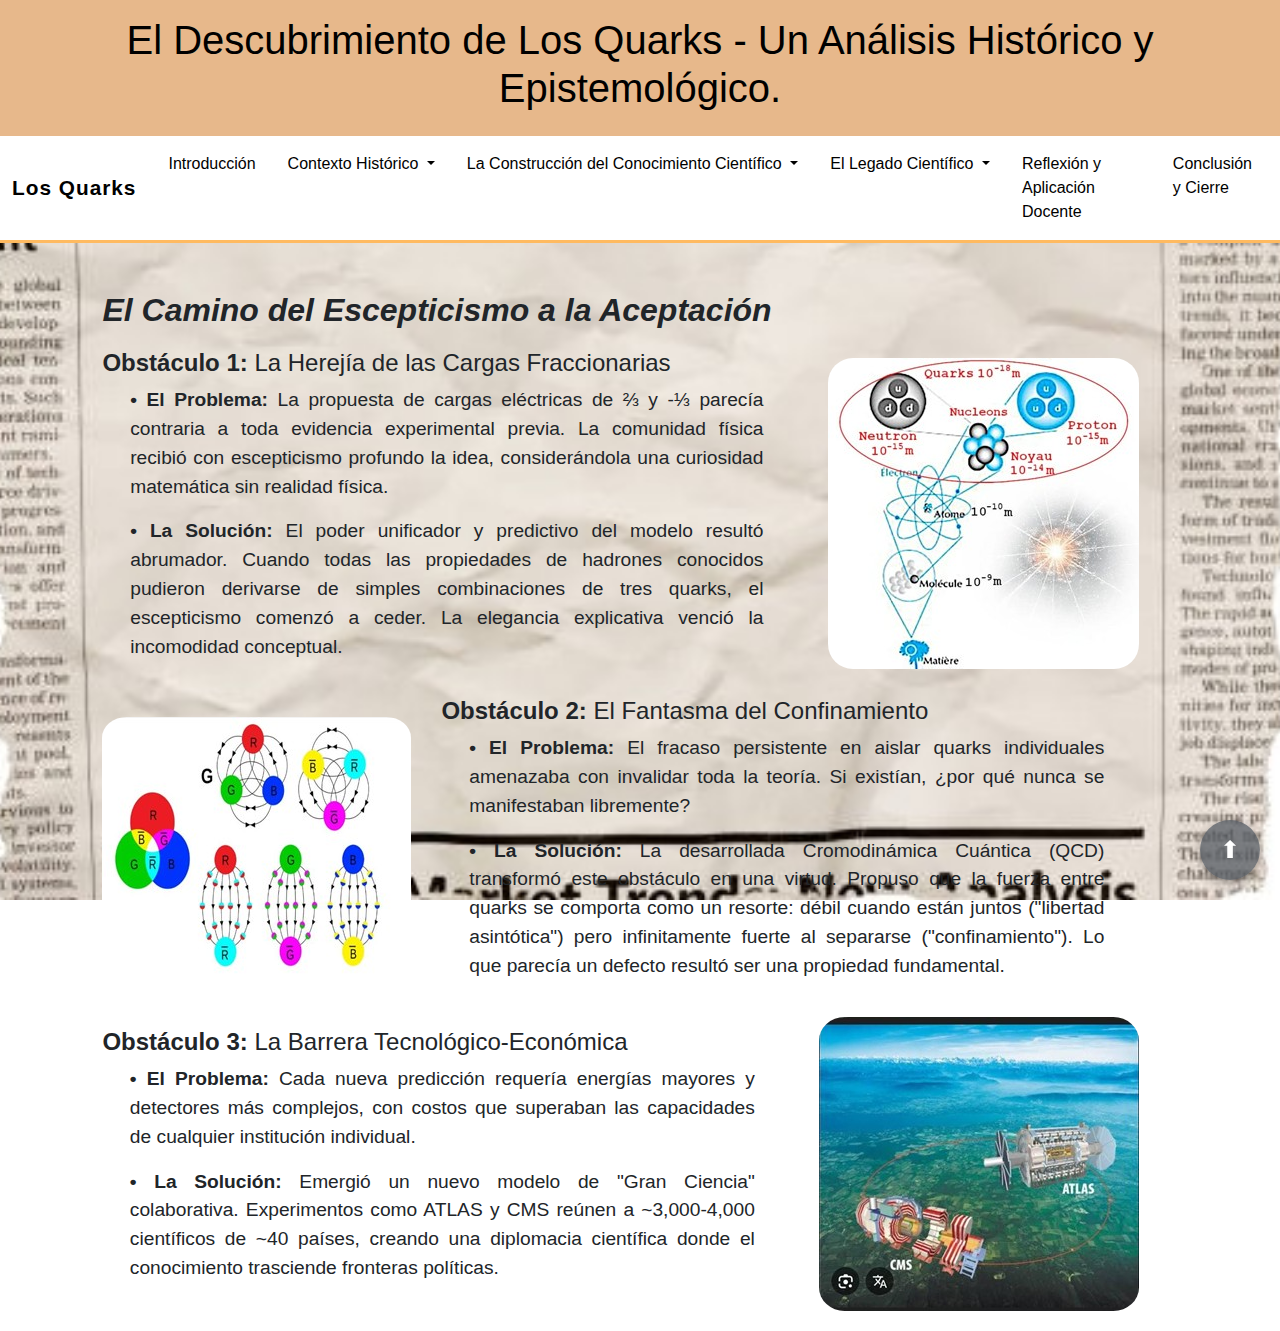
<file: secciones/obst-soluciones.html>
<!DOCTYPE html>
<html lang="es">

<head>
    <meta charset="UTF-8">
    <meta name="viewport" content="width=device-width, initial-scale=0.1">
    <meta http-equiv="X-UA-Compatible" content="IE=edge">
    <title>Los Quarks</title>
    <link rel="shortcut icon" href="css/img/quarks.png"/>
    <link href="https://cdn.jsdelivr.net/npm/bootstrap@5.3.3/dist/css/bootstrap.min.css" rel="stylesheet">
    <link href="css/principal.css" rel="stylesheet">
    <link rel="stylesheet" href="css/menu.css">
    <link href="index.html">
</head>
<script src="https://cdn.jsdelivr.net/npm/bootstrap@5.3.3/dist/js/bootstrap.bundle.min.js"></script>
<body class="body">
    <header class="header">
        <h1>El Descubrimiento de Los Quarks - Un Análisis Histórico y Epistemológico.</h1>
    </header>

    <nav class="navbar navbar-expand-lg custom-navbar">
  <div class="container-fluid">
    <a class="navbar-brand" href="intro.html">Los Quarks</a>
    <button class="navbar-toggler" type="button" data-bs-toggle="collapse" data-bs-target="#navbarNav"
      aria-controls="navbarNav" aria-expanded="false" aria-label="Toggle navigation">
      <span class="navbar-toggler-icon"></span>
    </button>

    <div class="collapse navbar-collapse" id="navbarNav">
      <ul class="navbar-nav mx-auto">

        <!-- Sección 1 -->
        <li class="nav-item">
          <a class="nav-link" href="intro.html">Introducción</a>
        </li>

        <!-- Sección 2 -->
        <li class="nav-item dropdown">
          <a class="nav-link dropdown-toggle" id="contextoDropdown" role="button" data-bs-toggle="dropdown" aria-expanded="false">
            Contexto Histórico
          </a>
          <ul class="dropdown-menu" aria-labelledby="contextoDropdown">
            <li><a class="dropdown-item" href="contextoh.html">Análisis del Contexto Local y Global</a></li>
            <li><a class="dropdown-item" href="origen-antecede.html">Origen y Antecedentes del Descubrimiento</a></li>
          </ul>
        </li>

        <!-- Sección 3 -->
        <li class="nav-item dropdown">
          <a class="nav-link dropdown-toggle" id="conocimientoDropdown" role="button" data-bs-toggle="dropdown" aria-expanded="false">
            La Construcción del Conocimiento Científico
          </a>
          <ul class="dropdown-menu" aria-labelledby="conocimientoDropdown">
            <li><a class="dropdown-item" href="oriden-idea.html">El Origen de una idea</a></li>
            <li><a class="dropdown-item" href="protagonistas.html">Los Protagonistas</a></li>
            <li><a class="dropdown-item" href="exper-method.html">Experimentos y Método</a></li>
            <li><a class="dropdown-item" href="#">Obstáculos y Soluciones</a></li>
          </ul>
        </li>

        <!-- Sección 4 -->
        <li class="nav-item dropdown">
          <a class="nav-link dropdown-toggle" id="legadoDropdown" role="button" data-bs-toggle="dropdown" aria-expanded="false">
            El Legado Científico
          </a>
          <ul class="dropdown-menu" aria-labelledby="legadoDropdown">
            <li><a class="dropdown-item" href="leytecon.html">Leyes, Teorías y Conceptos</a></li>
            <li><a class="dropdown-item" href="lenguaje.html">El Lenguaje de la Ciencia</a></li>
            <li><a class="dropdown-item" href="caportes.html">Campos de Aporte</a></li>
            <li><a class="dropdown-item" href="fundamentos.html">Fundamentos Epistemológicos</a></li>
          </ul>
        </li>

        <!-- Sección 5 -->
        <li class="nav-item">
          <a class="nav-link" href="reflexion.html">Reflexión y Aplicación Docente</a>
        </li>

        <!-- Sección 6 -->
        <li class="nav-item">
          <a class="nav-link" href="conclusiones.html">Conclusión y Cierre</a>
        </li>
      </ul>
    </div>
  </div>
</nav>

    <br> <br>
    <div class="cuerpo">
        
       <h2 class="subtitulo">El Camino del Escepticismo a la Aceptación</h2>

       <div class="combinado">
        <div class="texto-combinado" >
          <h4><b>Obstáculo 1: </b>La Herejía de las Cargas Fraccionarias</h4>

          <p class="p2" style="margin-left: 4%; margin-right: 5%;">
            <b>•	El Problema: </b>La propuesta de cargas eléctricas de ⅔ y -⅓ parecía contraria a toda evidencia experimental previa. La comunidad física recibió con escepticismo profundo la idea, considerándola una curiosidad matemática sin realidad física.
          </p>

          <p class="p2" style="margin-left: 4%; margin-right: 5%;">
            <b>•	La Solución: </b>El poder unificador y predictivo del modelo resultó abrumador. Cuando todas las propiedades de hadrones conocidos pudieron derivarse de simples combinaciones de tres quarks, el escepticismo comenzó a ceder. La elegancia explicativa venció la incomodidad conceptual.
          </p>
        </div>
        <img class="img_principal" src="css/img/obstaculos/primero.jpg">
       </div>

       <div class="combinado">

        <img class="img_principal" src="css/img/obstaculos/segundo.jpg">

        <div class="texto-combinado" >
          <h4><b>Obstáculo 2: </b>El Fantasma del Confinamiento</h4>

          <p class="p2" style="margin-left: 4%; margin-right: 5%;">
            <b>•	El Problema: </b>El fracaso persistente en aislar quarks individuales amenazaba con invalidar toda la teoría. Si existían, ¿por qué nunca se manifestaban libremente?
          </p>

          <p class="p2" style="margin-left: 4%; margin-right: 5%;">
            <b>•	La Solución: </b>La desarrollada Cromodinámica Cuántica (QCD) transformó este obstáculo en una virtud. Propuso que la fuerza entre quarks se comporta como un resorte: débil cuando están juntos ("libertad asintótica") pero infinitamente fuerte al separarse ("confinamiento"). Lo que parecía un defecto resultó ser una propiedad fundamental.
          </p>
        </div>        
       </div>
       
       <div class="combinado">
        <div class="texto-combinado" >
          <h4><b>Obstáculo 3: </b>La Barrera Tecnológico-Económica</h4>

          <p class="p2" style="margin-left: 4%; margin-right: 5%;">
            <b>•	El Problema: </b>Cada nueva predicción requería energías mayores y detectores más complejos, con costos que superaban las capacidades de cualquier institución individual.
          </p>

          <p class="p2" style="margin-left: 4%; margin-right: 5%;">
            <b>•	La Solución: </b>Emergió un nuevo modelo de "Gran Ciencia" colaborativa. Experimentos como ATLAS y CMS reúnen a ~3,000-4,000 científicos de ~40 países, creando una diplomacia científica donde el conocimiento trasciende fronteras políticas.
          </p>
        </div>
        <img class="img_principal" src="css/img/obstaculos/tercero.jpg">
       </div>
    </div>

    <a href="#" class="boton-flotante" title="Ir arriba">⬆</a>
</body>
</html>
</file>
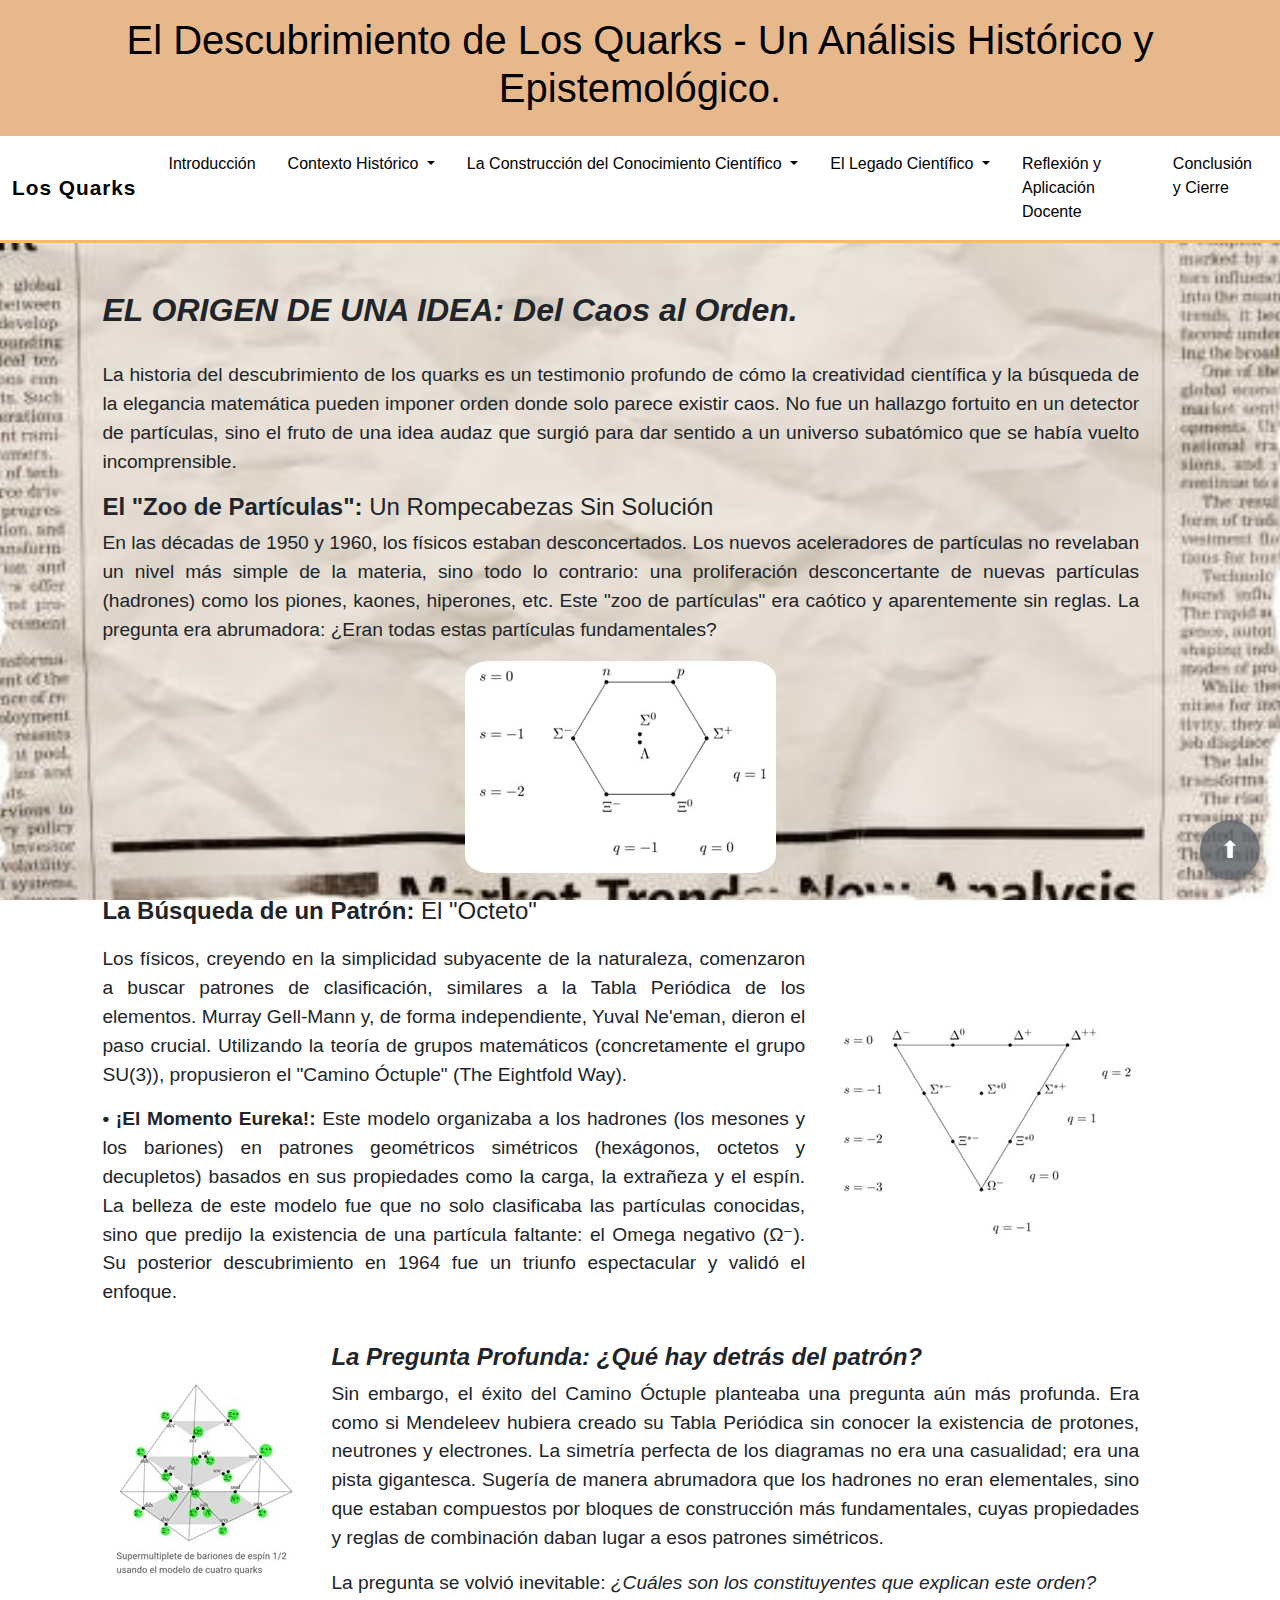
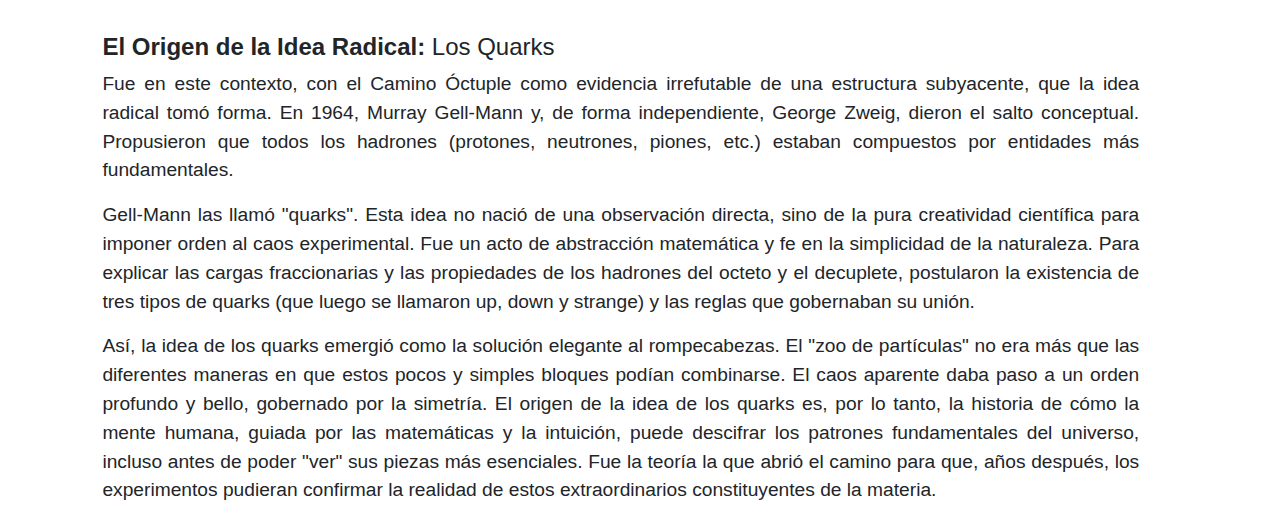
<file: secciones/oriden-idea.html>
<!DOCTYPE html>
<html lang="es">

<head>
    <meta charset="UTF-8">
    <meta name="viewport" content="width=device-width, initial-scale=0.1">
    <meta http-equiv="X-UA-Compatible" content="IE=edge">
    <title>Los Quarks</title>
    <link rel="shortcut icon" href="css/img/quarks.png"/>
    <link href="https://cdn.jsdelivr.net/npm/bootstrap@5.3.3/dist/css/bootstrap.min.css" rel="stylesheet">
    <link href="css/principal.css" rel="stylesheet">
    <link href="css/menu.css" rel="stylesheet">
</head>
<script src="https://cdn.jsdelivr.net/npm/bootstrap@5.3.3/dist/js/bootstrap.bundle.min.js"></script>
<body class="body">
    <header class="header">
        <h1>El Descubrimiento de Los Quarks - Un Análisis Histórico y Epistemológico.</h1>
    </header>

    <nav class="navbar navbar-expand-lg custom-navbar">
  <div class="container-fluid">
    <a class="navbar-brand" href="intro.html">Los Quarks</a>
    <button class="navbar-toggler" type="button" data-bs-toggle="collapse" data-bs-target="#navbarNav"
      aria-controls="navbarNav" aria-expanded="false" aria-label="Toggle navigation">
      <span class="navbar-toggler-icon"></span>
    </button>

    <div class="collapse navbar-collapse" id="navbarNav">
      <ul class="navbar-nav mx-auto">

        <!-- Sección 1 -->
        <li class="nav-item">
          <a class="nav-link" href="intro.html">Introducción</a>
        </li>

        <!-- Sección 2 -->
        <li class="nav-item dropdown">
          <a class="nav-link dropdown-toggle" id="contextoDropdown" role="button" data-bs-toggle="dropdown" aria-expanded="false">
            Contexto Histórico
          </a>
          <ul class="dropdown-menu" aria-labelledby="contextoDropdown">
            <li><a class="dropdown-item" href="contextoh.html">Análisis del Contexto Local y Global</a></li>
            <li><a class="dropdown-item" href="origen-antecede.html">Origen y Antecedentes del Descubrimiento</a></li>
          </ul>
        </li>

        <!-- Sección 3 -->
        <li class="nav-item dropdown">
          <a class="nav-link dropdown-toggle" id="conocimientoDropdown" role="button" data-bs-toggle="dropdown" aria-expanded="false">
            La Construcción del Conocimiento Científico
          </a>
          <ul class="dropdown-menu" aria-labelledby="conocimientoDropdown">
            <li><a class="dropdown-item" href="#">El Origen de una idea</a></li>
            <li><a class="dropdown-item" href="protagonistas.html">Los Protagonistas</a></li>
            <li><a class="dropdown-item" href="exper-method.html">Experimentos y Método</a></li>
            <li><a class="dropdown-item" href="obst-soluciones.html">Obstáculos y Soluciones</a></li>
          </ul>
        </li>

        <!-- Sección 4 -->
        <li class="nav-item dropdown">
          <a class="nav-link dropdown-toggle" id="legadoDropdown" role="button" data-bs-toggle="dropdown" aria-expanded="false">
            El Legado Científico
          </a>
          <ul class="dropdown-menu" aria-labelledby="legadoDropdown">
            <li><a class="dropdown-item" href="leytecon.html">Leyes, Teorías y Conceptos</a></li>
            <li><a class="dropdown-item" href="lenguaje.html">El Lenguaje de la Ciencia</a></li>
            <li><a class="dropdown-item" href="caportes.html">Campos de Aporte</a></li>
            <li><a class="dropdown-item" href="fundamentos.html">Fundamentos Epistemológicos</a></li>
          </ul>
        </li>

        <!-- Sección 5 -->
        <li class="nav-item">
          <a class="nav-link" href="reflexion.html">Reflexión y Aplicación Docente</a>
        </li>

        <!-- Sección 6 -->
        <li class="nav-item">
          <a class="nav-link" href="conclusiones.html">Conclusión y Cierre</a>
        </li>
      </ul>
    </div>
  </div>
</nav>

    <br> <br>
    <div class="cuerpo">
        
        <h2 style="font-style: oblique; font-weight: bold;">EL ORIGEN DE UNA IDEA: Del Caos al Orden.</h2>
        <br>

        <p class="p2">
            La historia del descubrimiento de los quarks es un testimonio profundo de cómo la creatividad científica y la búsqueda de la elegancia matemática pueden imponer orden donde solo parece existir caos. No fue un hallazgo fortuito en un detector de partículas, sino el fruto de una idea audaz que surgió para dar sentido a un universo subatómico que se había vuelto incomprensible.
        </p>

        <h4>
            <b>El "Zoo de Partículas":</b> Un Rompecabezas Sin Solución
        </h4>
        
        <p class="p2">
            En las décadas de 1950 y 1960, los físicos estaban desconcertados. Los nuevos aceleradores de partículas no revelaban un nivel más simple de la materia, sino todo lo contrario: una proliferación desconcertante de nuevas partículas (hadrones) como los piones, kaones, hiperones, etc. Este "zoo de partículas" era caótico y aparentemente sin reglas. La pregunta era abrumadora: ¿Eran todas estas partículas fundamentales?
        </p>

        <div style="text-align: center;">
            <img class="img_principal" src="css/img/origen-ideas/oi-p1.jpg">
        </div>

        <br> 
        
        <h4>
          <b>La Búsqueda de un Patrón:</b> El "Octeto"
        </h4>        
                
        <div class="combinado">         
            
            <div class="texto-combinado">
              <p class="p2">
                Los físicos, creyendo en la simplicidad subyacente de la naturaleza, comenzaron a buscar patrones de clasificación, similares a la Tabla Periódica de los elementos. Murray Gell-Mann y, de forma independiente, Yuval Ne'eman, dieron el paso crucial. Utilizando la teoría de grupos matemáticos (concretamente el grupo SU(3)), propusieron el "Camino Óctuple" (The Eightfold Way).
              </p>  
              
              <p class="p2">
                <b>•	¡El Momento Eureka!:</b> Este modelo organizaba a los hadrones (los mesones y los bariones) en patrones geométricos simétricos (hexágonos, octetos y decupletos) basados en sus propiedades como la carga, la extrañeza y el espín. La belleza de este modelo fue que no solo clasificaba las partículas conocidas, sino que predijo la existencia de una partícula faltante: el Omega negativo (Ω⁻). Su posterior descubrimiento en 1964 fue un triunfo espectacular y validó el enfoque.   
              </p>                
            </div>            
            <img class="img_principal" src="css/img/origen-ideas/oi-p2.jpg">
        </div>
        
        <div class="combinado">         

            <img class="img_principal" src="css/img/origen-ideas/oi-p3.jpg">
          
            <div class="texto-combinado">
              <h4 class="subtitulo">
                <b>La Pregunta Profunda:</b> ¿Qué hay detrás del patrón? 
              </h4>              
              <p class="p2">
                Sin embargo, el éxito del Camino Óctuple planteaba una pregunta aún más profunda. Era como si Mendeleev hubiera creado su Tabla Periódica sin conocer la existencia de protones, neutrones y electrones. La simetría perfecta de los diagramas no era una casualidad; era una pista gigantesca. Sugería de manera abrumadora que los hadrones no eran elementales, sino que estaban compuestos por bloques de construcción más fundamentales, cuyas propiedades y reglas de combinación daban lugar a esos patrones simétricos.
              </p>  
              <p class="p2">
                La pregunta se volvió inevitable: <label style="font-style: italic;">¿Cuáles son los constituyentes que explican este orden?</label>
              </p>               
            </div>
        </div>

        <h4 class="">
          <b>El Origen de la Idea Radical:</b> Los Quarks
        </h4>

        <p class="p2">
          Fue en este contexto, con el Camino Óctuple como evidencia irrefutable de una estructura subyacente, que la idea radical tomó forma. En 1964, Murray Gell-Mann y, de forma independiente, George Zweig, dieron el salto conceptual. Propusieron que todos los hadrones (protones, neutrones, piones, etc.) estaban compuestos por entidades más fundamentales.
        </p>

        <p class="p2">
          Gell-Mann las llamó "quarks". Esta idea no nació de una observación directa, sino de la pura creatividad científica para imponer orden al caos experimental. Fue un acto de abstracción matemática y fe en la simplicidad de la naturaleza. Para explicar las cargas fraccionarias y las propiedades de los hadrones del octeto y el decuplete, postularon la existencia de tres tipos de quarks (que luego se llamaron up, down y strange) y las reglas que gobernaban su unión.
        </p>

        <p class="p2">
          Así, la idea de los quarks emergió como la solución elegante al rompecabezas. El "zoo de partículas" no era más que las diferentes maneras en que estos pocos y simples bloques podían combinarse. El caos aparente daba paso a un orden profundo y bello, gobernado por la simetría. El origen de la idea de los quarks es, por lo tanto, la historia de cómo la mente humana, guiada por las matemáticas y la intuición, puede descifrar los patrones fundamentales del universo, incluso antes de poder "ver" sus piezas más esenciales. Fue la teoría la que abrió el camino para que, años después, los experimentos pudieran confirmar la realidad de estos extraordinarios constituyentes de la materia.
        </p>
    </div>

    <a href="#" class="boton-flotante" title="Ir arriba">⬆</a>
</body>
</html>
</file>
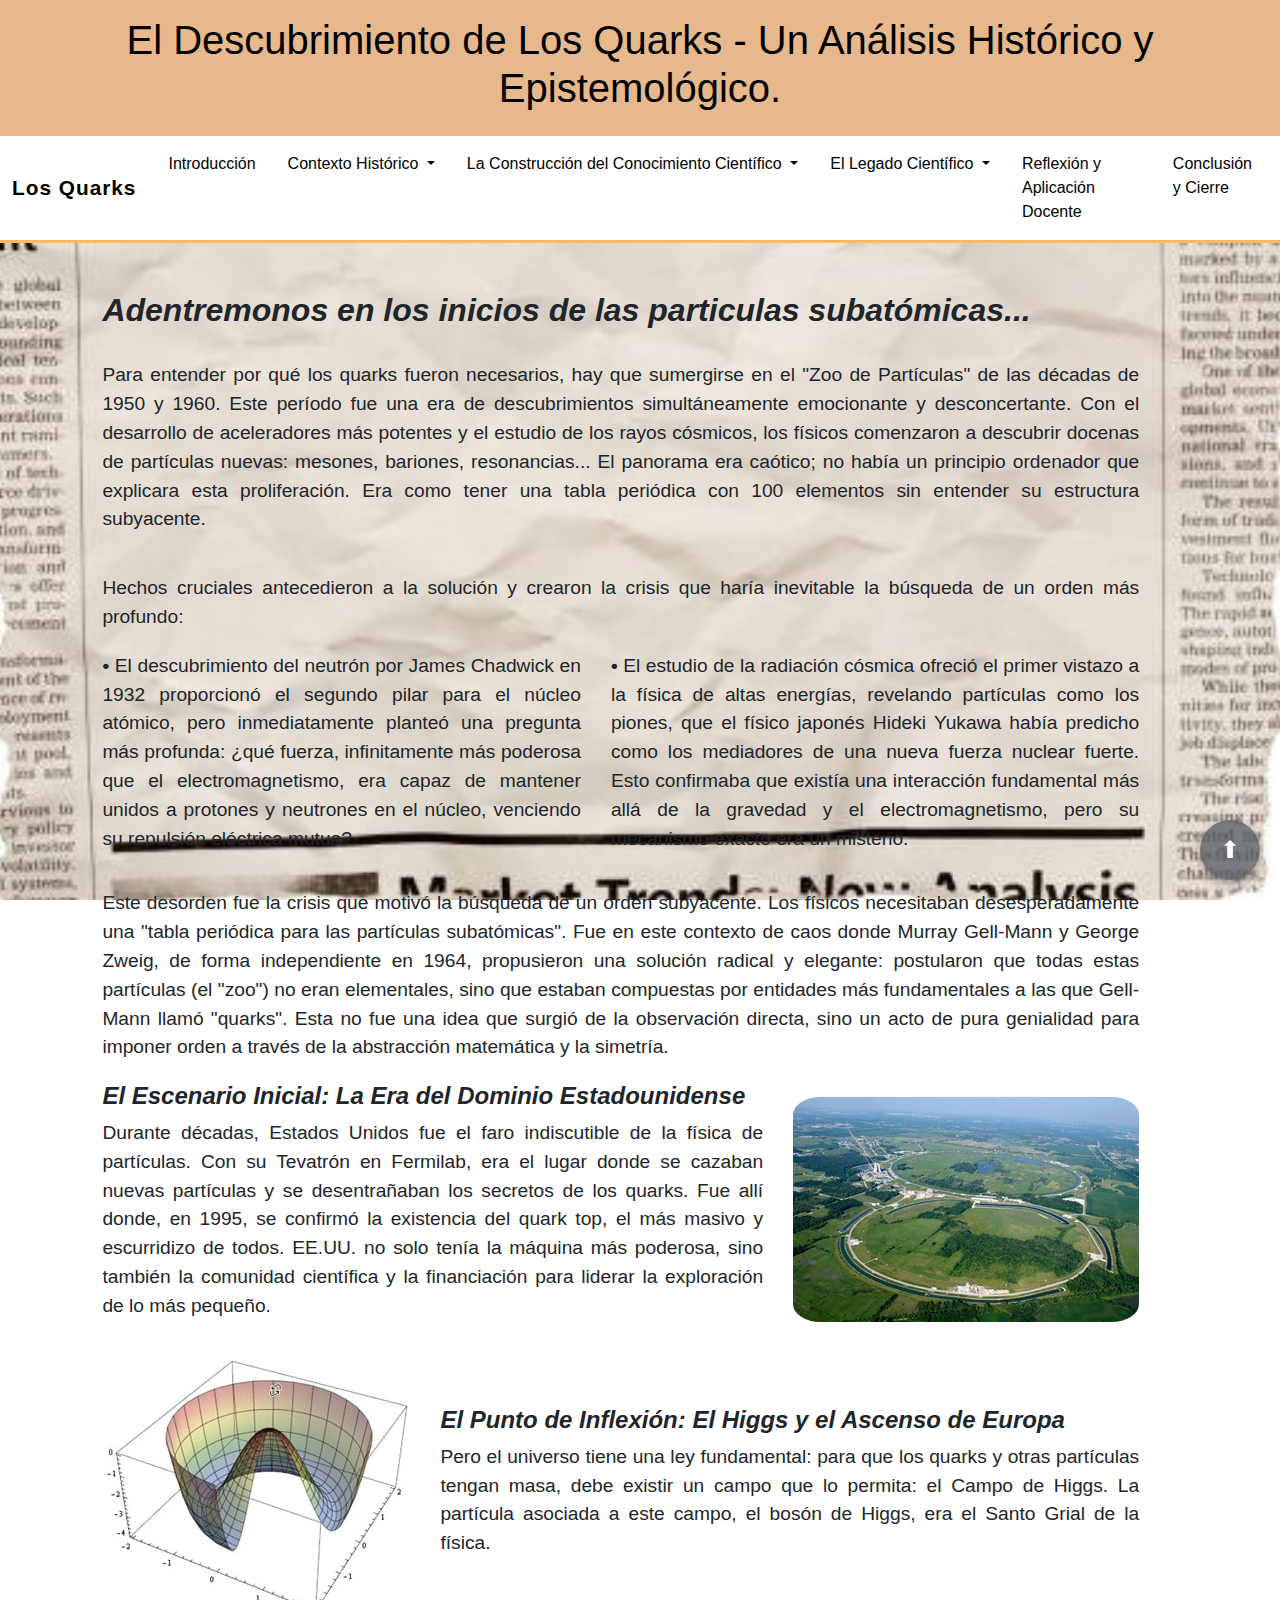
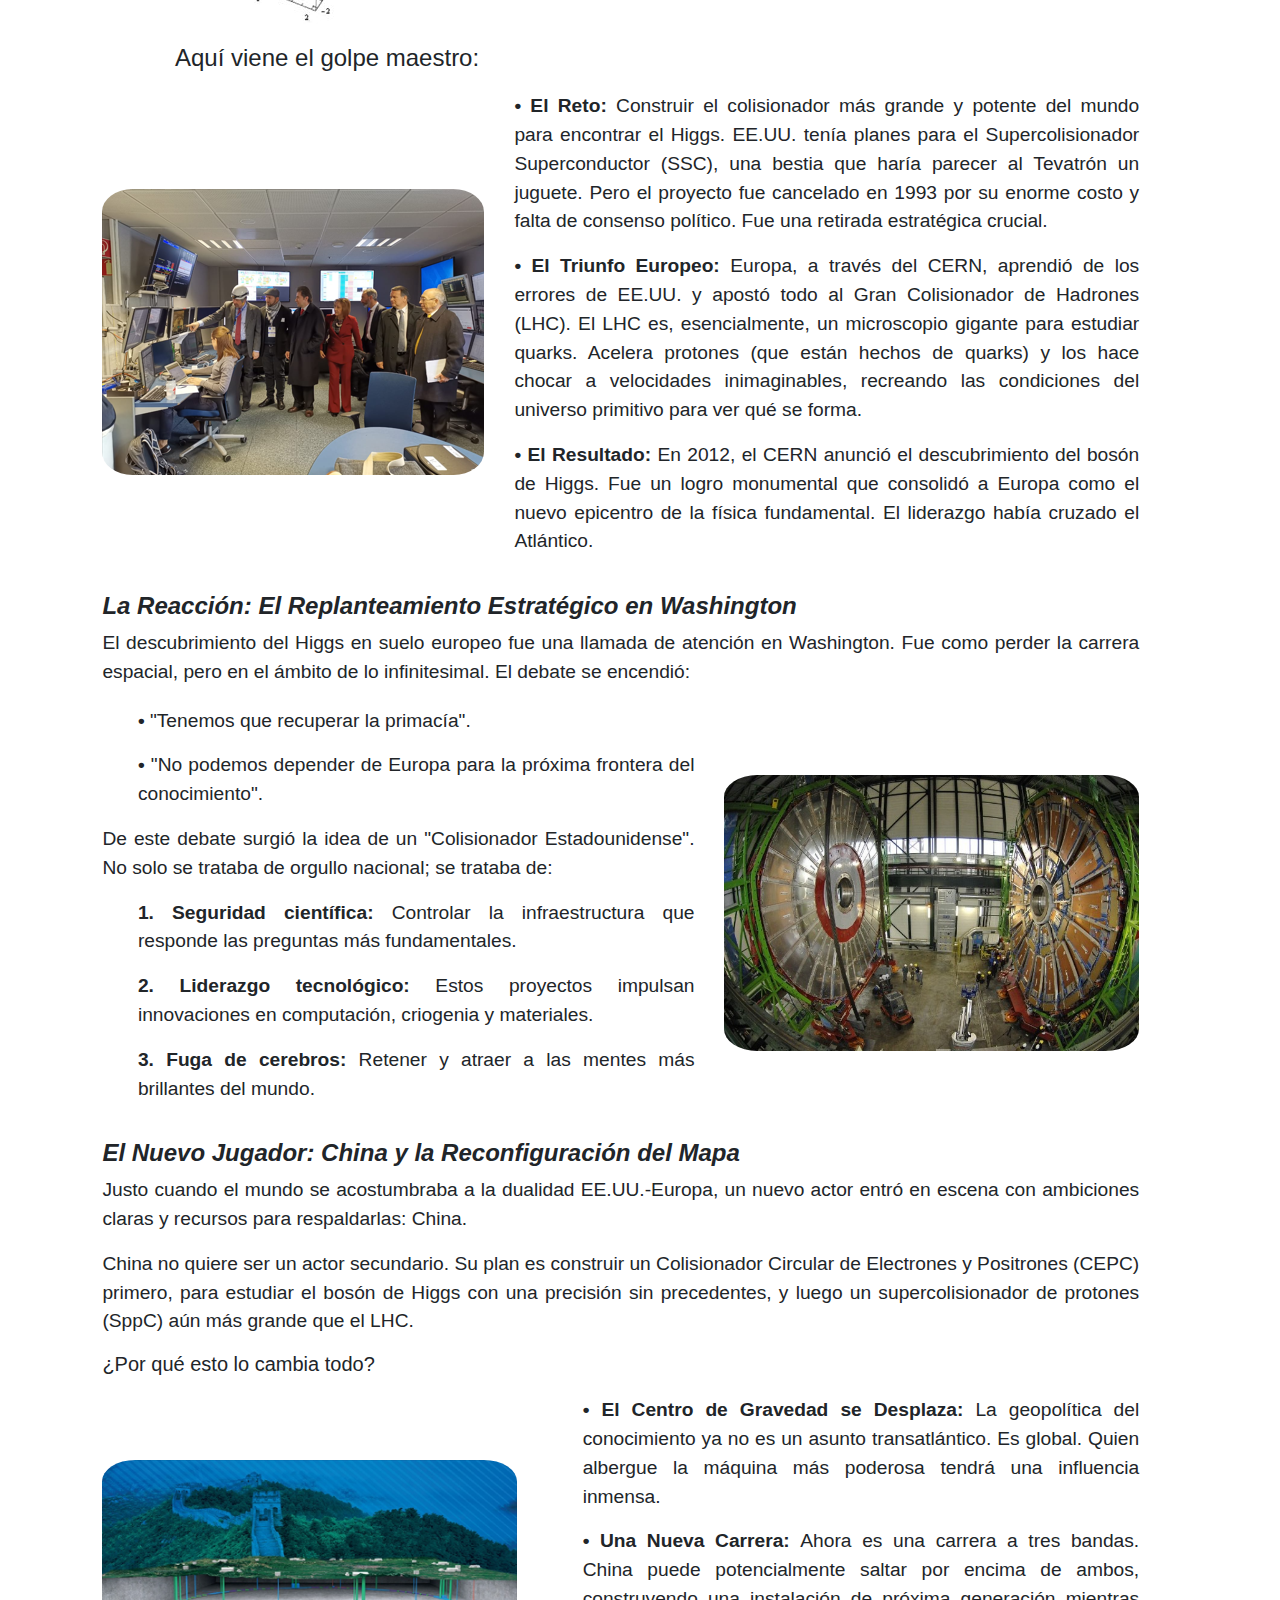
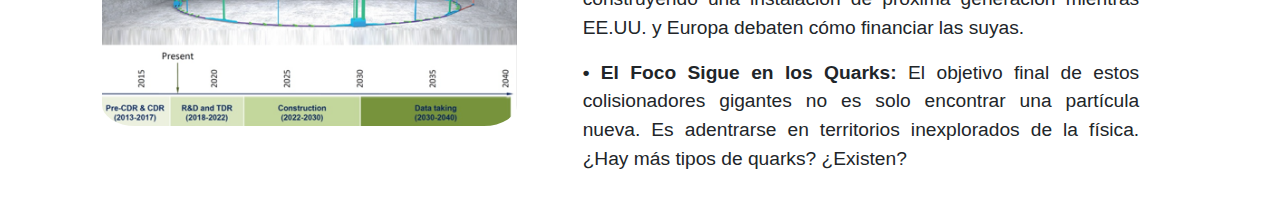
<file: secciones/origen-antecede.html>
<!DOCTYPE html>
<html lang="es">

<head>
    <meta charset="UTF-8">
    <meta name="viewport" content="width=device-width, initial-scale=0.1">
    <meta http-equiv="X-UA-Compatible" content="IE=edge">
    <title>Los Quarks</title>
    <link rel="shortcut icon" href="css/img/quarks.png"/>
    <link href="https://cdn.jsdelivr.net/npm/bootstrap@5.3.3/dist/css/bootstrap.min.css" rel="stylesheet">
    <link href="css/principal.css" rel="stylesheet">
    <link href="css/menu.css" rel="stylesheet">
</head>
<script src="https://cdn.jsdelivr.net/npm/bootstrap@5.3.3/dist/js/bootstrap.bundle.min.js"></script>
<body class="body">
    <header class="header">
        <h1>El Descubrimiento de Los Quarks - Un Análisis Histórico y Epistemológico.</h1>
    </header>

    <nav class="navbar navbar-expand-lg custom-navbar">
  <div class="container-fluid">
    <a class="navbar-brand" href="intro.html">Los Quarks</a>
    <button class="navbar-toggler" type="button" data-bs-toggle="collapse" data-bs-target="#navbarNav"
      aria-controls="navbarNav" aria-expanded="false" aria-label="Toggle navigation">
      <span class="navbar-toggler-icon"></span>
    </button>

    <div class="collapse navbar-collapse" id="navbarNav">
      <ul class="navbar-nav mx-auto">

        <!-- Sección 1 -->
        <li class="nav-item">
          <a class="nav-link" href="intro.html">Introducción</a>
        </li>

        <!-- Sección 2 -->
        <li class="nav-item dropdown">
          <a class="nav-link dropdown-toggle" id="contextoDropdown" role="button" data-bs-toggle="dropdown" aria-expanded="false">
            Contexto Histórico
          </a>
          <ul class="dropdown-menu" aria-labelledby="contextoDropdown">
            <li><a class="dropdown-item" href="contextoh.html">Análisis del Contexto Local y Global</a></li>
            <li><a class="dropdown-item" href="#">Origen y Antecedentes del Descubrimiento</a></li>
          </ul>
        </li>

        <!-- Sección 3 -->
        <li class="nav-item dropdown">
          <a class="nav-link dropdown-toggle" id="conocimientoDropdown" role="button" data-bs-toggle="dropdown" aria-expanded="false">
            La Construcción del Conocimiento Científico
          </a>
          <ul class="dropdown-menu" aria-labelledby="conocimientoDropdown">
            <li><a class="dropdown-item" href="oriden-idea.html">El Origen de una idea</a></li>
            <li><a class="dropdown-item" href="protagonistas.html">Los Protagonistas</a></li>
            <li><a class="dropdown-item" href="exper-method.html">Experimentos y Método</a></li>
            <li><a class="dropdown-item" href="obst-soluciones.html">Obstáculos y Soluciones</a></li>
          </ul>
        </li>

        <!-- Sección 4 -->
        <li class="nav-item dropdown">
          <a class="nav-link dropdown-toggle" id="legadoDropdown" role="button" data-bs-toggle="dropdown" aria-expanded="false">
            El Legado Científico
          </a>
          <ul class="dropdown-menu" aria-labelledby="legadoDropdown">
            <li><a class="dropdown-item" href="leytecon.html">Leyes, Teorías y Conceptos</a></li>
            <li><a class="dropdown-item" href="lenguaje.html">El Lenguaje de la Ciencia</a></li>
            <li><a class="dropdown-item" href="caportes.html">Campos de Aporte</a></li>
            <li><a class="dropdown-item" href="fundamentos.html">Fundamentos Epistemológicos</a></li>
          </ul>
        </li>

        <!-- Sección 5 -->
        <li class="nav-item">
          <a class="nav-link" href="reflexion.html">Reflexión y Aplicación Docente</a>
        </li>

        <!-- Sección 6 -->
        <li class="nav-item">
          <a class="nav-link" href="conclusiones.html">Conclusión y Cierre</a>
        </li>
      </ul>
    </div>
  </div>
</nav>

    <br> <br>
    <div class="cuerpo">
        
        <h2 style="font-style: oblique; font-weight: bold;">Adentremonos en los inicios de las particulas subatómicas...</h2>
        
        <br>

        <div>
        <p class="p2">
          Para entender por qué los quarks fueron necesarios, hay que sumergirse en el "Zoo de Partículas" de las décadas de 1950 y 1960. Este período fue una era de descubrimientos simultáneamente emocionante y desconcertante. Con el desarrollo de aceleradores más potentes y el estudio de los rayos cósmicos, los físicos comenzaron a descubrir docenas de partículas nuevas: mesones, bariones, resonancias... El panorama era caótico; no había un principio ordenador que explicara esta proliferación. Era como tener una tabla periódica con 100 elementos sin entender su estructura subyacente.
        </p>
        <br>
        <p class="p2">
          Hechos cruciales antecedieron a la solución y crearon la crisis que haría inevitable la búsqueda de un orden más profundo:
        </p>

        <div class="combinado">
            <p class="p2">
              <b>•	</b>El descubrimiento del neutrón por James Chadwick en 1932 proporcionó el segundo pilar para el núcleo atómico, pero inmediatamente planteó una pregunta más profunda: ¿qué fuerza, infinitamente más poderosa que el electromagnetismo, era capaz de mantener unidos a protones y neutrones en el núcleo, venciendo su repulsión eléctrica mutua?
            </p>
            <p class="p2">
              <b>•	</b>El estudio de la radiación cósmica ofreció el primer vistazo a la física de altas energías, revelando partículas como los piones, que el físico japonés Hideki Yukawa había predicho como los mediadores de una nueva fuerza nuclear fuerte. Esto confirmaba que existía una interacción fundamental más allá de la gravedad y el electromagnetismo, pero su mecanismo exacto era un misterio.
            </p>
        </div>

        <p class="p2">
            Este desorden fue la crisis que motivó la búsqueda de un orden subyacente. Los físicos necesitaban desesperadamente una "tabla periódica para las partículas subatómicas". Fue en este contexto de caos donde Murray Gell-Mann y George Zweig, de forma independiente en 1964, propusieron una solución radical y elegante: postularon que todas estas partículas (el "zoo") no eran elementales, sino que estaban compuestas por entidades más fundamentales a las que Gell-Mann llamó "quarks". Esta no fue una idea que surgió de la observación directa, sino un acto de pura genialidad para imponer orden a través de la abstracción matemática y la simetría.
        </p>

      </div>
                
        <div class="combinado">
            
            <div class="texto-combinado">
                <h4 class="subtitulo">El Escenario Inicial: La Era del Dominio Estadounidense</h4>
                
                <p class="p2">
                    Durante décadas, Estados Unidos fue el faro indiscutible de la física de partículas. Con su Tevatrón en Fermilab, era el lugar donde se cazaban nuevas partículas y se desentrañaban los secretos de los quarks. Fue allí donde, en 1995, se confirmó la existencia del quark top, el más masivo y escurridizo de todos. EE.UU. no solo tenía la máquina más poderosa, sino también la comunidad científica y la financiación para liderar la exploración de lo más pequeño.
                </p>                
            </div>
            <img class="img_principal" src="css/img/origenes/oa-p1.jpg">
        </div>
        
        <div class="combinado">
            <img class="img_principal" src="css/img/origenes/oa-p2-1.jpg">
            <div class="texto-combinado">
                <h4 class="subtitulo">El Punto de Inflexión: El Higgs y el Ascenso de Europa</h4>
                
                <p class="p2">
                    Pero el universo tiene una ley fundamental: para que los quarks y otras partículas tengan masa, debe existir un campo que lo permita: el Campo de Higgs. La partícula asociada a este campo, el bosón de Higgs, era el Santo Grial de la física.
                </p>                
            </div>
            
        </div>  
        
        <h4 style="margin-left: 7%;">Aquí viene el golpe maestro:</h4>

        <div class="combinado">
            
            <img class="img_principal" src="css/img/origenes/oa-p2-2.png">

            <div class="texto-combinado">                
                
                <p class="p2">
                    <b>•	El Reto:</b> Construir el colisionador más grande y potente del mundo para encontrar el Higgs. EE.UU. tenía planes para el Supercolisionador Superconductor (SSC), una bestia que haría parecer al Tevatrón un juguete. Pero el proyecto fue cancelado en 1993 por su enorme costo y falta de consenso político. Fue una retirada estratégica crucial.
                </p>
                <p class="p2">
                    <b>•	El Triunfo Europeo:</b> Europa, a través del CERN, aprendió de los errores de EE.UU. y apostó todo al Gran Colisionador de Hadrones (LHC). El LHC es, esencialmente, un microscopio gigante para estudiar quarks. Acelera protones (que están hechos de quarks) y los hace chocar a velocidades inimaginables, recreando las condiciones del universo primitivo para ver qué se forma.
                </p>
                <p class="p2">
                    <b>•	El Resultado:</b> En 2012, el CERN anunció el descubrimiento del bosón de Higgs. Fue un logro monumental que consolidó a Europa como el nuevo epicentro de la física fundamental. El liderazgo había cruzado el Atlántico.
                </p>
                
            </div>
        </div>

        <h4 class="subtitulo">La Reacción: El Replanteamiento Estratégico en Washington</h4>

        <p class="p2">El descubrimiento del Higgs en suelo europeo fue una llamada de atención en Washington. Fue como perder la carrera espacial, pero en el ámbito de lo infinitesimal. El debate se encendió:</p>

        <div class="combinado">

          <div class="texto-combinado">                
          
            <div style="margin-left: 6%;">
              <p class="p2"><b>• </b>"Tenemos que recuperar la primacía".</p>
              
              <p class="p2"><b>• </b>"No podemos depender de Europa para la próxima frontera del conocimiento".</p>
            </div>
                
            <p class="p2">De este debate surgió la idea de un "Colisionador Estadounidense". No solo se trataba de orgullo nacional; se trataba de:</p>
                
            <div style="margin-left: 6%;">
              <p class="p2"><b>1. Seguridad científica: </b>Controlar la infraestructura que responde las preguntas más fundamentales.</p>
                    
              <p class="p2"><b>2. Liderazgo tecnológico: </b>Estos proyectos impulsan innovaciones en computación, criogenia y materiales.</p>
                    
              <p class="p2"><b>3. Fuga de cerebros: </b>Retener y atraer a las mentes más brillantes del mundo.</p>
            </div>
          </div>
          <img class="img_principal" src="css/img/origenes/oa-p3.jpg">
        </div>

        <h4 class="subtitulo">El Nuevo Jugador: China y la Reconfiguración del Mapa</h4>
                
        <p class="p2">
            Justo cuando el mundo se acostumbraba a la dualidad EE.UU.-Europa, un nuevo actor entró en escena con ambiciones claras y recursos para respaldarlas: China.
        </p>

        <p class="p2">
            China no quiere ser un actor secundario. Su plan es construir un Colisionador Circular de Electrones y Positrones (CEPC) primero, para estudiar el bosón de Higgs con una precisión sin precedentes, y luego un supercolisionador de protones (SppC) aún más grande que el LHC.
        </p>
        
        <h5>¿Por qué esto lo cambia todo?</h5>
        
        <div class="combinado">

            <img class="img_principal" src="css/img/origenes/oa-p4.png">
                        
            <div class="texto-combinado">                
                
                <div style="margin-left: 6%;">
                    <p class="p2">
                        <b>• El Centro de Gravedad se Desplaza: </b>La geopolítica del conocimiento ya no es un asunto transatlántico. Es global. Quien albergue la máquina más poderosa tendrá una influencia inmensa.
                    </p>
                    <p class="p2">
                        <b>• Una Nueva Carrera: </b>Ahora es una carrera a tres bandas. China puede potencialmente saltar por encima de ambos, construyendo una instalación de próxima generación mientras EE.UU. y Europa debaten cómo financiar las suyas.
                    </p>
                    <p class="p2">
                        <b>• El Foco Sigue en los Quarks: </b>El objetivo final de estos colisionadores gigantes no es solo encontrar una partícula nueva. Es adentrarse en territorios inexplorados de la física. ¿Hay más tipos de quarks? ¿Existen?
                    </p>
                </div>
                
            </div>            
        </div>


    </div>

    <a href="#" class="boton-flotante" title="Ir arriba">⬆</a>
</body>
</html>
</file>
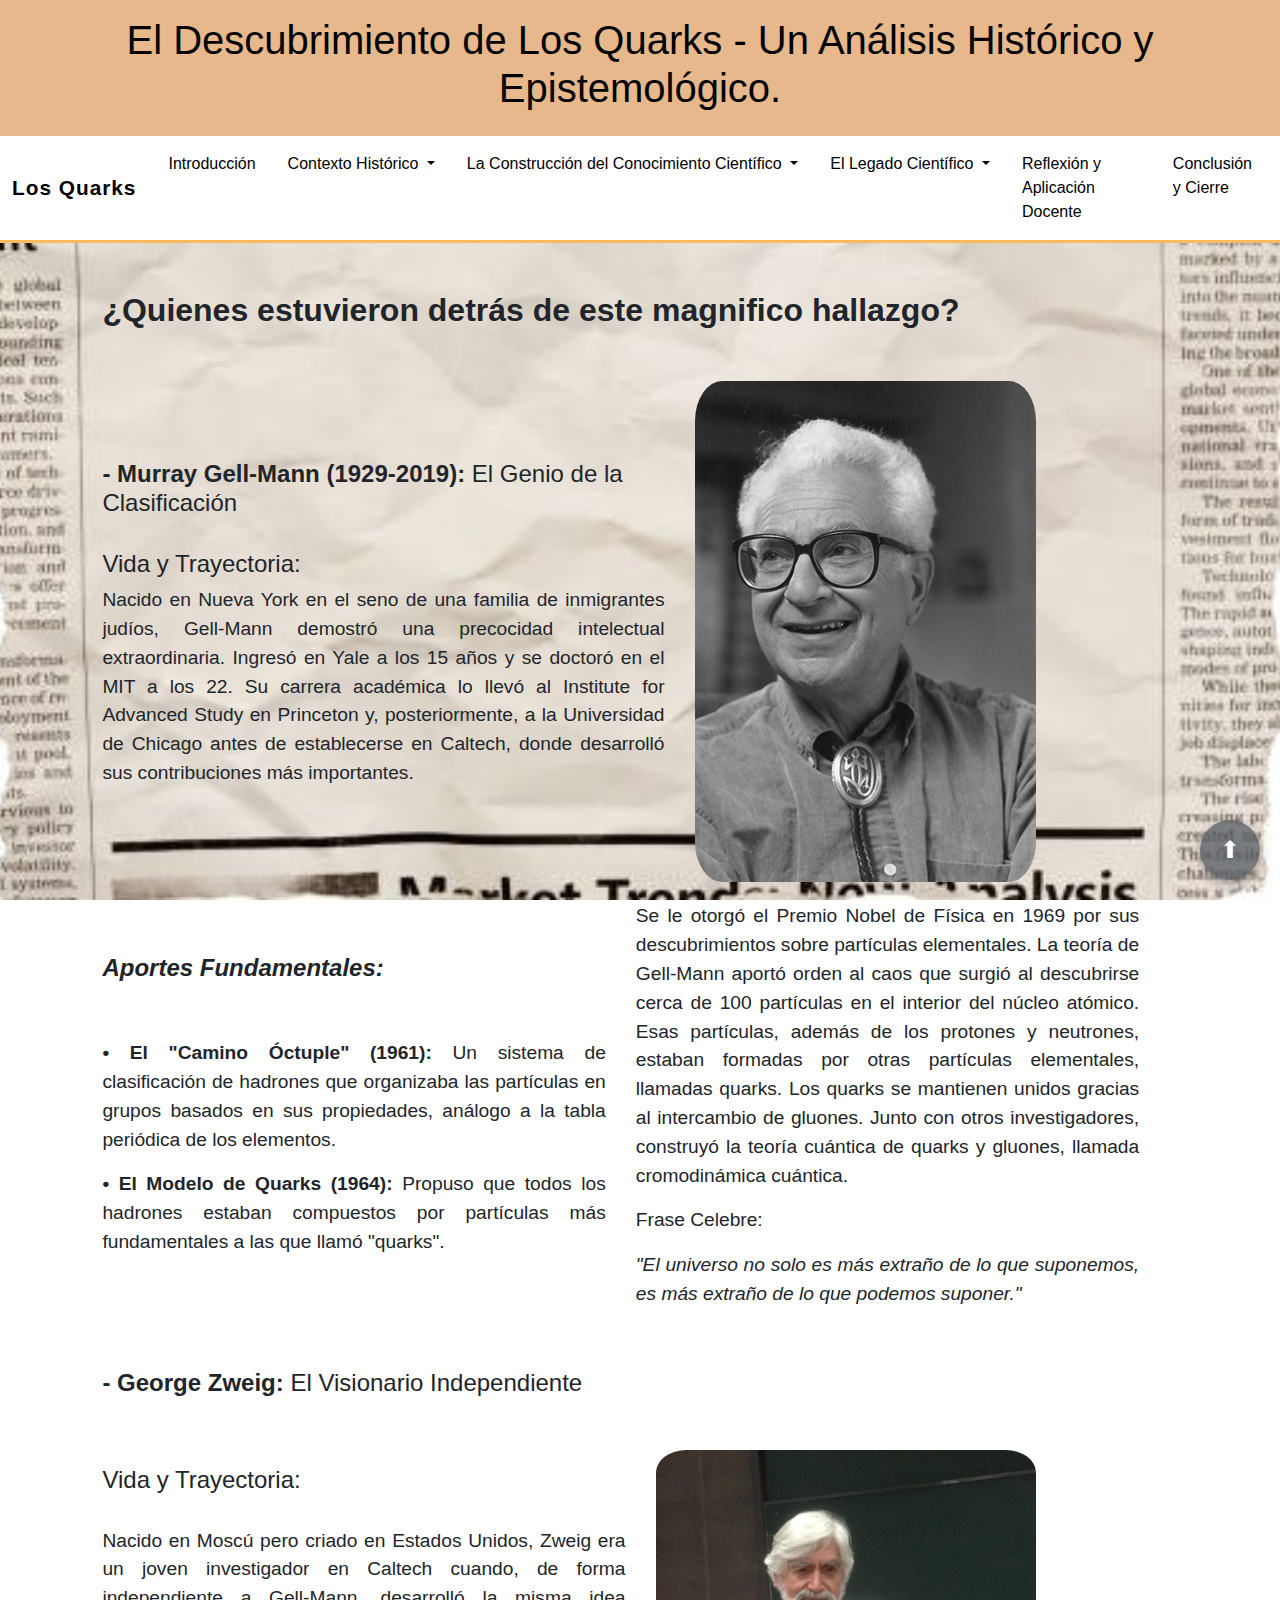
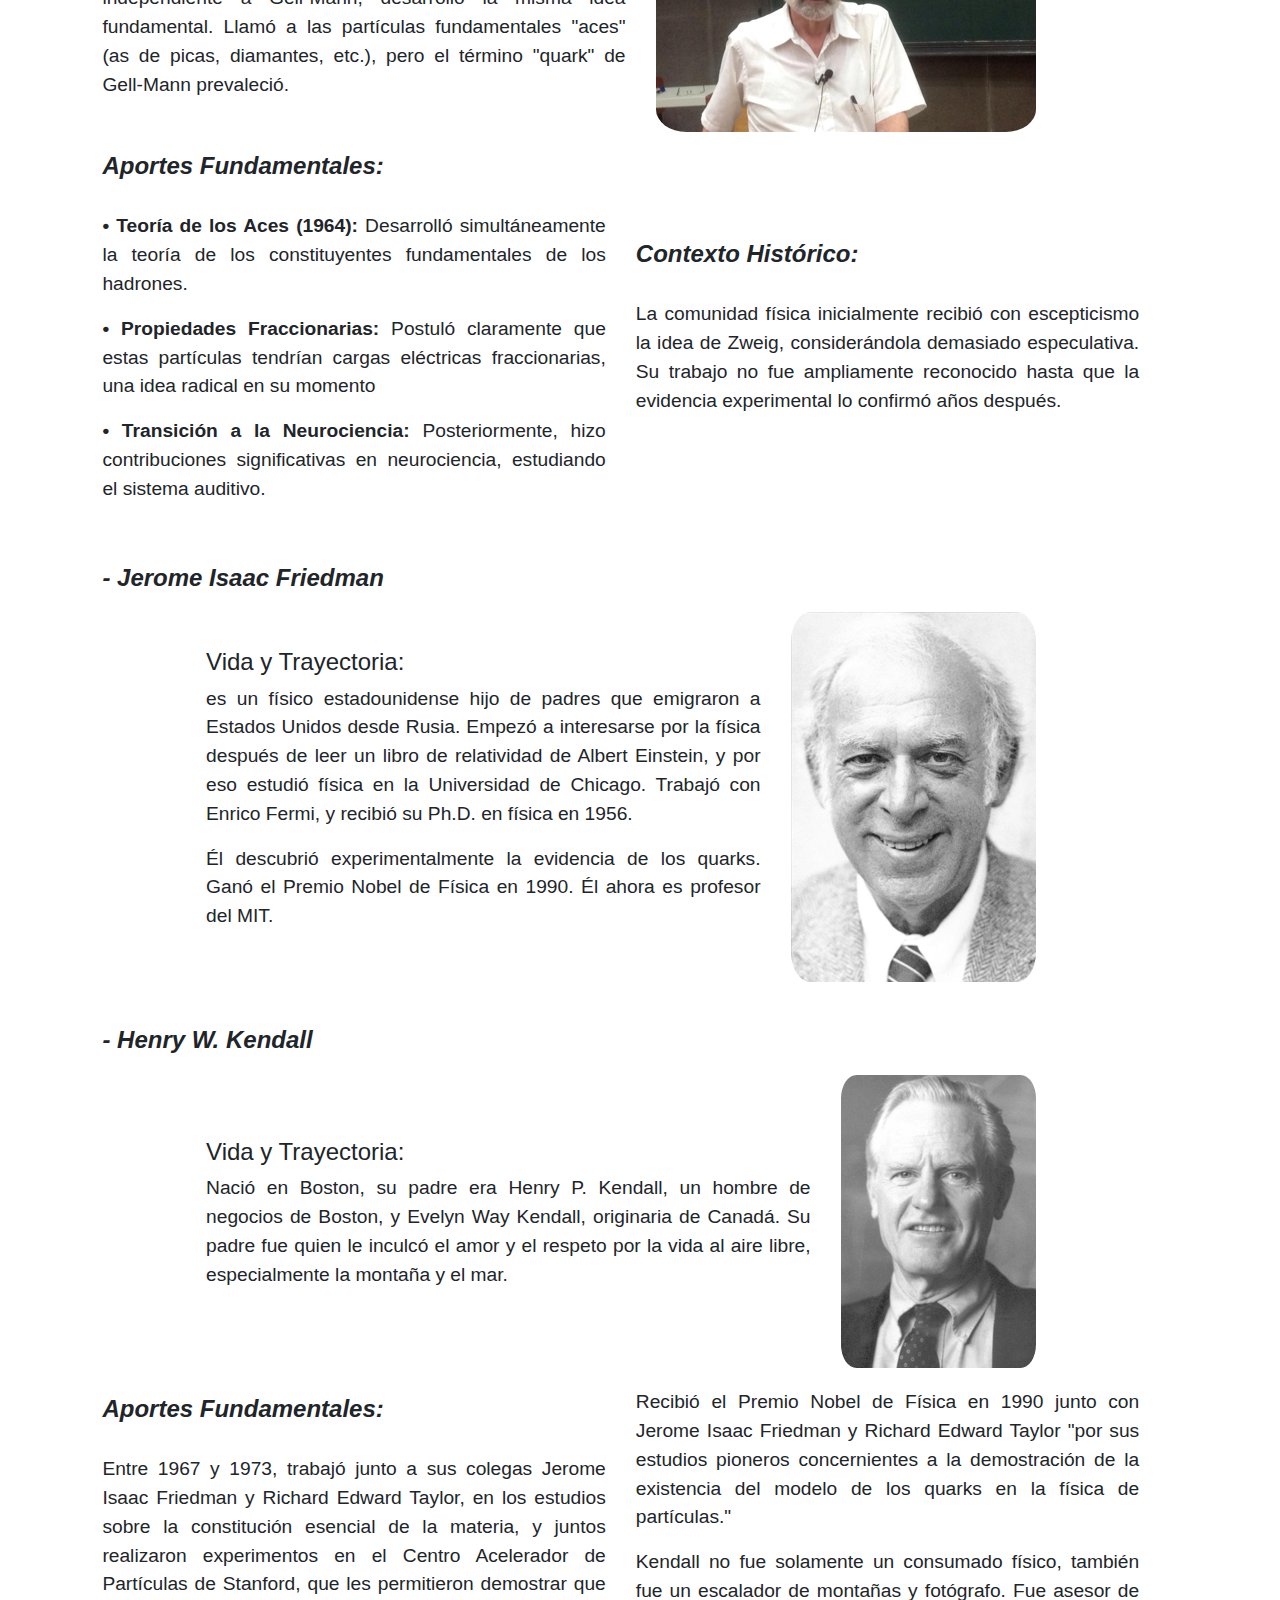
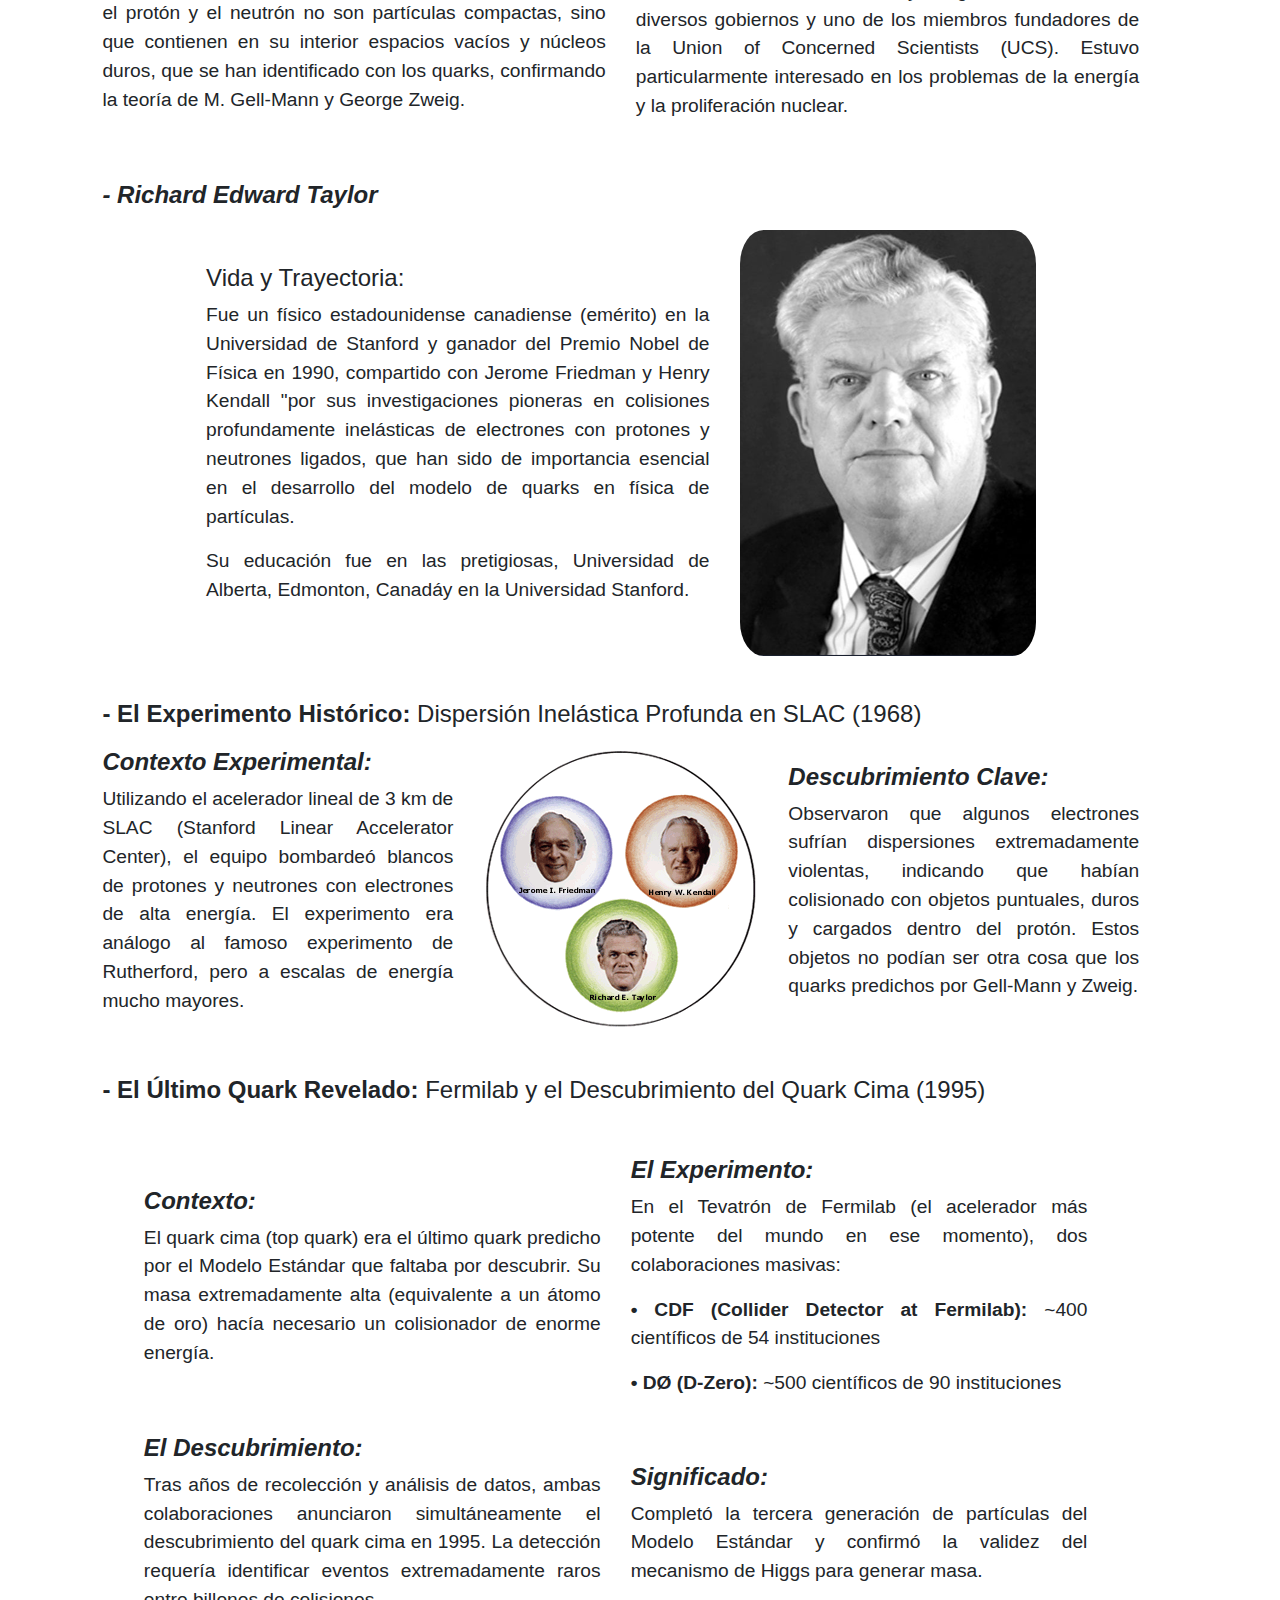
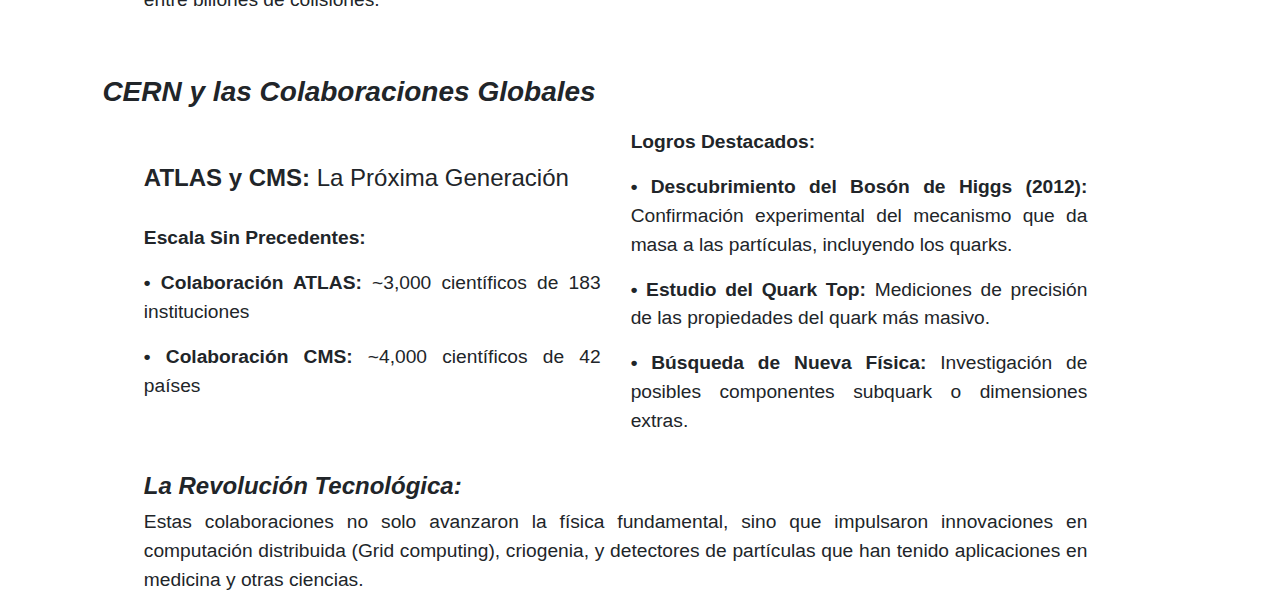
<file: secciones/protagonistas.html>
<!DOCTYPE html>
<html lang="es">

<head>
    <meta charset="UTF-8">
    <meta name="viewport" content="width=device-width, initial-scale=0.1">
    <meta http-equiv="X-UA-Compatible" content="IE=edge">
    <title>Los Quarks</title>
    <link rel="shortcut icon" href="css/img/quarks.png"/>
    <link href="https://cdn.jsdelivr.net/npm/bootstrap@5.3.3/dist/css/bootstrap.min.css" rel="stylesheet">
    <link href="css/principal.css" rel="stylesheet">
    <link rel="stylesheet" href="css/menu.css">
    <link href="index.html">
</head>
<script src="https://cdn.jsdelivr.net/npm/bootstrap@5.3.3/dist/js/bootstrap.bundle.min.js"></script>
<body class="body">
    <header class="header">
        <h1>El Descubrimiento de Los Quarks - Un Análisis Histórico y Epistemológico.</h1>
    </header>

    <nav class="navbar navbar-expand-lg custom-navbar">
  <div class="container-fluid">
    <a class="navbar-brand" href="intro.html">Los Quarks</a>
    <button class="navbar-toggler" type="button" data-bs-toggle="collapse" data-bs-target="#navbarNav"
      aria-controls="navbarNav" aria-expanded="false" aria-label="Toggle navigation">
      <span class="navbar-toggler-icon"></span>
    </button>

    <div class="collapse navbar-collapse" id="navbarNav">
      <ul class="navbar-nav mx-auto">

        <!-- Sección 1 -->
        <li class="nav-item">
          <a class="nav-link" href="intro.html">Introducción</a>
        </li>

        <!-- Sección 2 -->
        <li class="nav-item dropdown">
          <a class="nav-link dropdown-toggle" id="contextoDropdown" role="button" data-bs-toggle="dropdown" aria-expanded="false">
            Contexto Histórico
          </a>
          <ul class="dropdown-menu" aria-labelledby="contextoDropdown">
            <li><a class="dropdown-item" href="secciones/contextoh.html">Análisis del Contexto Local y Global</a></li>
            <li><a class="dropdown-item" href="secciones/origen-antecede.html">Origen y Antecedentes del Descubrimiento</a></li>
          </ul>
        </li>

        <!-- Sección 3 -->
        <li class="nav-item dropdown">
          <a class="nav-link dropdown-toggle" id="conocimientoDropdown" role="button" data-bs-toggle="dropdown" aria-expanded="false">
            La Construcción del Conocimiento Científico
          </a>
          <ul class="dropdown-menu" aria-labelledby="conocimientoDropdown">
            <li><a class="dropdown-item" href="oriden-idea.html">El Origen de una idea</a></li>
            <li><a class="dropdown-item" href="#">Los Protagonistas</a></li>
            <li><a class="dropdown-item" href="exper-method.html">Experimentos y Método</a></li>
            <li><a class="dropdown-item" href="obst-soluciones.html">Obstáculos y Soluciones</a></li>
          </ul>
        </li>

        <!-- Sección 4 -->
        <li class="nav-item dropdown">
          <a class="nav-link dropdown-toggle" id="legadoDropdown" role="button" data-bs-toggle="dropdown" aria-expanded="false">
            El Legado Científico
          </a>
          <ul class="dropdown-menu" aria-labelledby="legadoDropdown">
            <li><a class="dropdown-item" href="leytecon.html">Leyes, Teorías y Conceptos</a></li>
            <li><a class="dropdown-item" href="lenguaje.html">El Lenguaje de la Ciencia</a></li>
            <li><a class="dropdown-item" href="caportes.html">Campos de Aporte</a></li>
            <li><a class="dropdown-item" href="fundamentos.html">Fundamentos Epistemológicos</a></li>
          </ul>
        </li>

        <!-- Sección 5 -->
        <li class="nav-item">
          <a class="nav-link" href="reflexion.html">Reflexión y Aplicación Docente</a>
        </li>

        <!-- Sección 6 -->
        <li class="nav-item">
          <a class="nav-link" href="conclusiones.html">Conclusión y Cierre</a>
        </li>
      </ul>
    </div>
  </div>
</nav>

    <br> <br>
    <div class="cuerpo">
        
        <h2><b>¿Quienes estuvieron detrás de este magnifico hallazgo?</b></h2>
        <br>

        

        <div class="combinado">
          
          <div class="texto-combinado">

            <h4><b> - Murray Gell-Mann (1929-2019): </b>El Genio de la Clasificación</h4><br>
        
            <h4>Vida y Trayectoria:</h4>
            
            <p class="p2">
              Nacido en Nueva York en el seno de una familia de inmigrantes judíos, Gell-Mann demostró una precocidad intelectual extraordinaria. Ingresó en Yale a los 15 años y se doctoró en el MIT a los 22. Su carrera académica lo llevó al Institute for Advanced Study en Princeton y, posteriormente, a la Universidad de Chicago antes de establecerse en Caltech, donde desarrolló sus contribuciones más importantes.
            </p>             
          </div> 
          <img class="img_principal" src="css/img/protagonistas/murray.jpg" style="margin-right: 10%;">
        </div>        

        <div class="combinado">
          
          <div class="texto-combinado">
            <h4 class="subtitulo">
              Aportes Fundamentales:
            </h4> <br><br>

            <p class="p2">
              <b>•	El "Camino Óctuple" (1961): </b>Un sistema de clasificación de hadrones que organizaba las partículas en grupos basados en sus propiedades, análogo a la tabla periódica de los elementos.
            </p>           
          
            <p class="p2">
              <b>•	El Modelo de Quarks (1964): </b>Propuso que todos los hadrones estaban compuestos por partículas más fundamentales a las que llamó "quarks".
            </p>
          </div>

          <div class="texto-combinado">
            <p class="p2">
              Se le otorgó el Premio Nobel de Física en 1969 por sus descubrimientos sobre partículas elementales. La teoría de Gell-Mann aportó orden al caos que surgió al descubrirse cerca de 100 partículas en el interior del núcleo atómico. Esas partículas, además de los protones y neutrones, estaban formadas por otras partículas elementales, llamadas quarks. Los quarks se mantienen unidos gracias al intercambio de gluones. Junto con otros investigadores, construyó la teoría cuántica de quarks y gluones, llamada cromodinámica cuántica.
            </p>

            <p class="p2">
              Frase Celebre:
            </p>

            <p class="p2" style="font-style: italic;">
              "El universo no solo es más extraño de lo que suponemos, es más extraño de lo que podemos suponer."
            </p>
          </div>          
        </div> <br>
        
        <h4><b> - George Zweig: </b>El Visionario Independiente</h4>
        <br>

        <div class="combinado">
          
          <div class="texto-combinado">
            <h4>Vida y Trayectoria:</h4> <br>

            <div class="texto-combinado">
              <p class="p2">
                Nacido en Moscú pero criado en Estados Unidos, Zweig era un joven investigador en Caltech cuando, de forma independiente a Gell-Mann, desarrolló la misma idea fundamental. Llamó a las partículas fundamentales "aces" (as de picas, diamantes, etc.), pero el término "quark" de Gell-Mann prevaleció.
              </p>             
            </div> 
          </div>
          <img class="img_principal" src="css/img/protagonistas/georgue.png" style="margin-right: 10%;">
        </div>        

        <div class="combinado">
          
          <div class="texto-combinado">
            <h4 class="subtitulo">
              Aportes Fundamentales:
            </h4> <br>

            <p class="p2">
              <b>•	Teoría de los Aces (1964): </b>Desarrolló simultáneamente la teoría de los constituyentes fundamentales de los hadrones.
            </p>           
          
            <p class="p2">
              <b>•	Propiedades Fraccionarias: </b>Postuló claramente que estas partículas tendrían cargas eléctricas fraccionarias, una idea radical en su momento
            </p>

            <p class="p2">
              <b>•	Transición a la Neurociencia: </b>Posteriormente, hizo contribuciones significativas en neurociencia, estudiando el sistema auditivo.
            </p>
          </div>

          <div class="texto-combinado">
            <h4 class="subtitulo">
              Contexto Histórico:
            </h4> <br>

            <p class="p2">
              La comunidad física inicialmente recibió con escepticismo la idea de Zweig, considerándola demasiado especulativa. Su trabajo no fue ampliamente reconocido hasta que la evidencia experimental lo confirmó años después.
            </p>
          </div>          
        </div> <br>

        <h4 class="subtitulo"> - Jerome Isaac Friedman</h4>        

        <div class="combinado">
          
          <div class="texto-combinado" style="margin-left: 10%">
            <h4>Vida y Trayectoria:</h4>

            <div class="texto-combinado">
              <p class="p2">
                es un físico estadounidense hijo de padres que emigraron a Estados Unidos desde Rusia. Empezó a interesarse por la física después de leer un libro de relatividad de Albert Einstein, y por eso estudió física en la Universidad de Chicago. Trabajó con Enrico Fermi, y recibió su Ph.D. en física en 1956.
              </p>   
              
              <p class="p2">
                Él descubrió experimentalmente la evidencia de los quarks. Ganó el Premio Nobel de Física en 1990. Él ahora es profesor del MIT.
              </p> 
            </div> 
          </div>
          <img class="img_principal" src="css/img/protagonistas/friedman.png" style="margin-right: 10%;">
        </div>  <br>   
        
        <h4 class="subtitulo"> - Henry W. Kendall</h4>
        

        <div class="combinado">
          
          <div class="texto-combinado" style="margin-left: 10%">
            <h4>Vida y Trayectoria:</h4>

            <div class="texto-combinado">
              <p class="p2">
                Nació en Boston, su padre era Henry P. Kendall, un hombre de negocios de Boston, y Evelyn Way Kendall, originaria de Canadá. Su padre fue quien le inculcó el amor y el respeto por la vida al aire libre, especialmente la montaña y el mar.
              </p>             
            </div> 
          </div>
          <img class="img_principal" src="css/img/protagonistas/henry.png" style="margin-right: 10%;">
        </div>        

        <div class="combinado">
          
          <div class="texto-combinado">
            <h4 class="subtitulo">
              Aportes Fundamentales:
            </h4> <br>

            <p class="p2">
              Entre 1967 y 1973, trabajó junto a sus colegas Jerome Isaac Friedman y Richard Edward Taylor, en los estudios sobre la constitución esencial de la materia, y juntos realizaron experimentos en el Centro Acelerador de Partículas de Stanford, que les permitieron demostrar que el protón y el neutrón no son partículas compactas, sino que contienen en su interior espacios vacíos y núcleos duros, que se han identificado con los quarks, confirmando la teoría de M. Gell-Mann y George Zweig.
            </p>              
            
          </div>

          <div class="texto-combinado">
            <p class="p2">
              Recibió el Premio Nobel de Física en 1990 junto con Jerome Isaac Friedman y Richard Edward Taylor "por sus estudios pioneros concernientes a la demostración de la existencia del modelo de los quarks en la física de partículas."
            </p>

            <p class="p2">
              Kendall no fue solamente un consumado físico, también fue un escalador de montañas y fotógrafo. Fue asesor de diversos gobiernos y uno de los miembros fundadores de la Union of Concerned Scientists (UCS). Estuvo particularmente interesado en los problemas de la energía y la proliferación nuclear.
            </p>
          </div>          
        </div> <br>

        <h4 class="subtitulo"> - Richard Edward Taylor</h4>        

        <div class="combinado">
          
          <div class="texto-combinado" style="margin-left: 10%">
            <h4>Vida y Trayectoria:</h4>

            <div class="texto-combinado">
              <p class="p2">
                Fue un físico estadounidense canadiense (emérito) en la Universidad de Stanford y ganador del Premio Nobel de Física en 1990, compartido con Jerome Friedman y Henry Kendall "por sus investigaciones pioneras en colisiones profundamente inelásticas de electrones con protones y neutrones ligados, que han sido de importancia esencial en el desarrollo del modelo de quarks en física de partículas.
              </p>   
              
              <p class="p2">
                Su educación fue en las pretigiosas, Universidad de Alberta, Edmonton, Canadáy en la Universidad Stanford.
              </p> 
            </div> 
          </div>
          <img class="img_principal" src="css/img/protagonistas/taylor.png" style="margin-right: 10%;">
        </div>  <br>   

        <h4><b> - El Experimento Histórico: </b>Dispersión Inelástica Profunda en SLAC (1968)</h4>

        <div class="combinado">
          <div class="texto-combinado">
            <h4 class="subtitulo">
              Contexto Experimental:
            </h4>

            <p class="p2">
              Utilizando el acelerador lineal de 3 km de SLAC (Stanford Linear Accelerator Center), el equipo bombardeó blancos de protones y neutrones con electrones de alta energía. El experimento era análogo al famoso experimento de Rutherford, pero a escalas de energía mucho mayores.
            </p>
          </div> 

          <div style="text-align: center;">
            <img src="css/img/protagonistas/conjunto.gif">
          </div>
          
          <div class="texto-combinado">
            <h4 class="subtitulo">
              Descubrimiento Clave:
            </h4>

            <p class="p2">
              Observaron que algunos electrones sufrían dispersiones extremadamente violentas, indicando que habían colisionado con objetos puntuales, duros y cargados dentro del protón. Estos objetos no podían ser otra cosa que los quarks predichos por Gell-Mann y Zweig.
            </p>
          </div> 
        </div> <br>
        
        <h4><b> - El Último Quark Revelado: </b>Fermilab y el Descubrimiento del Quark Cima (1995)</h4> <br>

        <div class="combinado" style="margin-left: 4%; margin-right: 5%;">
          <div class="texto-combinado">
            <h4 class="subtitulo">
              Contexto:
            </h4>

            <p class="p2">
              El quark cima (top quark) era el último quark predicho por el Modelo Estándar que faltaba por descubrir. Su masa extremadamente alta (equivalente a un átomo de oro) hacía necesario un colisionador de enorme energía.
            </p>
          </div> 
          
          <div class="texto-combinado">
            <h4 class="subtitulo">
              El Experimento:
            </h4>

            <p class="p2">
              En el Tevatrón de Fermilab (el acelerador más potente del mundo en ese momento), dos colaboraciones masivas:
            </p>

            <div class="texto-combinado">
              <p class="p2">
                <b>•	CDF (Collider Detector at Fermilab): </b>~400 científicos de 54 instituciones
              </p>
              <p class="p2">
                <b>•	DØ (D-Zero): </b>~500 científicos de 90 instituciones
              </p>
            </div>            
          </div>           
        </div>
        
        <div class="combinado" style="margin-left: 4%; margin-right: 5%;">
          <div class="texto-combinado">
            <h4 class="subtitulo">
              El Descubrimiento:
            </h4>
  
            <p class="p2">
              Tras años de recolección y análisis de datos, ambas colaboraciones anunciaron simultáneamente el descubrimiento del quark cima en 1995. La detección requería identificar eventos extremadamente raros entre billones de colisiones.
            </p>
          </div>  
            
          <div class="texto-combinado">
            <h4 class="subtitulo">
              Significado:
            </h4>
  
            <p class="p2">
              Completó la tercera generación de partículas del Modelo Estándar y confirmó la validez del mecanismo de Higgs para generar masa.
            </p>
          </div> 
        </div> <br>
        
        <h3 class="subtitulo">
          CERN y las Colaboraciones Globales
        </h3>

        <div class="combinado" style="margin-left: 4%; margin-right: 5%;">
          
          <div class="texto-combinado">

            <h4>
              <b>ATLAS y CMS: </b>La Próxima Generación
            </h4> <br>

            <p class="p2" style="font-weight: bold;">Escala Sin Precedentes:</p>
          
            <div class="texto-combinado">
              <p class="p2">
                <b>•	Colaboración ATLAS: </b>~3,000 científicos de 183 instituciones
              </p>
              <p class="p2">
                <b>•	Colaboración CMS: </b>~4,000 científicos de 42 países
              </p>
            </div>
          </div>

          <div class="texto-combinado">
            <p class="p2" style="font-weight: bold;">Logros Destacados:</p>
          
            <div class="texto-combinado">
              <p class="p2">
                <b>•	Descubrimiento del Bosón de Higgs (2012): </b>Confirmación experimental del mecanismo que da masa a las partículas, incluyendo los quarks.
              </p>
              <p class="p2">
                <b>•	Estudio del Quark Top: </b>Mediciones de precisión de las propiedades del quark más masivo.
              </p>
              <p class="p2">
                <b>•	Búsqueda de Nueva Física: </b>Investigación de posibles componentes subquark o dimensiones extras.
              </p>
            </div>
          </div>          
        </div>

        <h4 class="subtitulo" style="margin-left: 4%; margin-right: 5%;">
          La Revolución Tecnológica:
        </h4>

        <p class="p2" style="margin-left: 4%; margin-right: 5%;">
          Estas colaboraciones no solo avanzaron la física fundamental, sino que impulsaron innovaciones en computación distribuida (Grid computing), criogenia, y detectores de partículas que han tenido aplicaciones en medicina y otras ciencias.
        </p>

    </div>

    <a href="#" class="boton-flotante" title="Ir arriba">⬆</a>
</body>
</html>
</file>
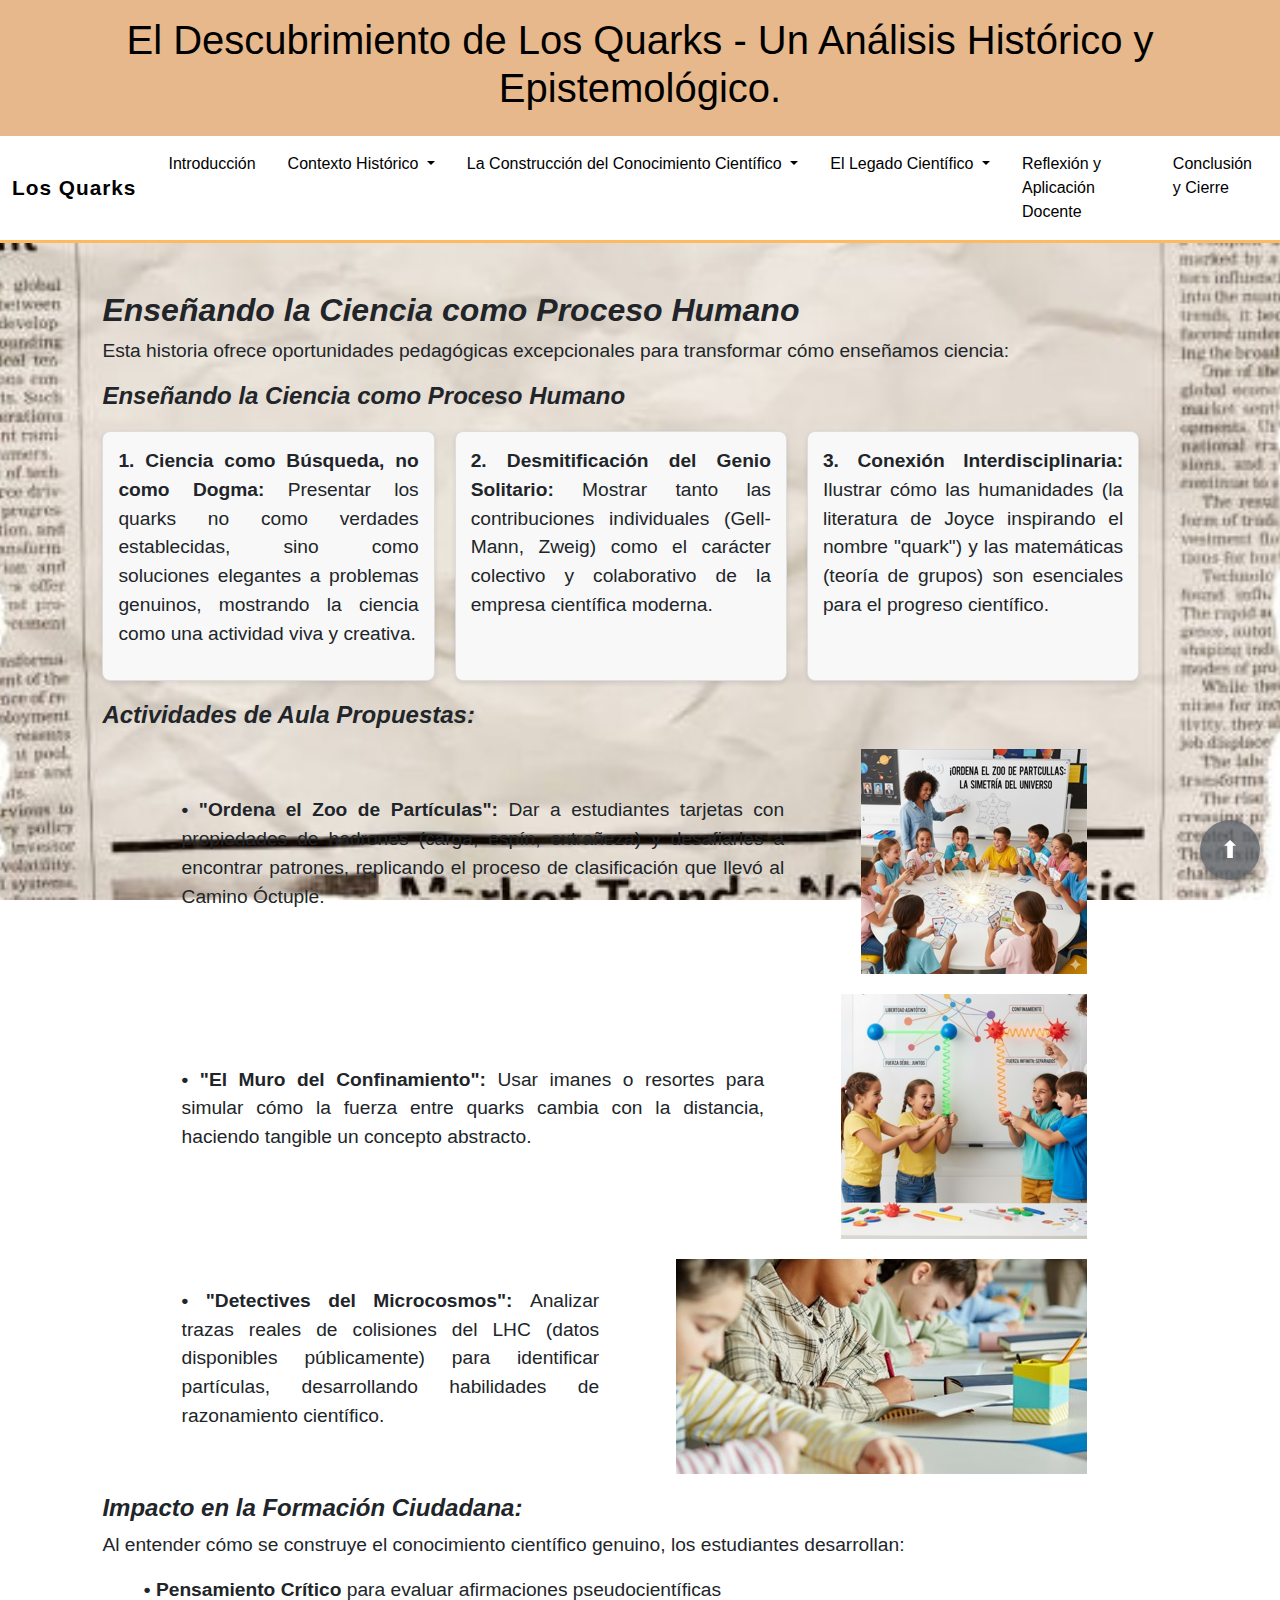
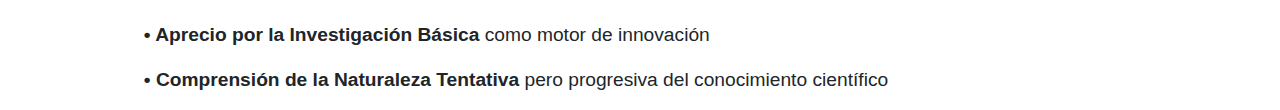
<file: secciones/reflexion.html>
<!DOCTYPE html>
<html lang="es">

<head>
    <meta charset="UTF-8">
    <meta name="viewport" content="width=device-width, initial-scale=0.1">
    <meta http-equiv="X-UA-Compatible" content="IE=edge">
    <title>Los Quarks</title>
    <link rel="shortcut icon" href="css/img/quarks.png"/>
    <link href="https://cdn.jsdelivr.net/npm/bootstrap@5.3.3/dist/css/bootstrap.min.css" rel="stylesheet">
    <link href="css/principal.css" rel="stylesheet">
    <link rel="stylesheet" href="css/menu.css">
    <link href="index.html">
</head>
<script src="https://cdn.jsdelivr.net/npm/bootstrap@5.3.3/dist/js/bootstrap.bundle.min.js"></script>
<body class="body">
    <header class="header">
        <h1>El Descubrimiento de Los Quarks - Un Análisis Histórico y Epistemológico.</h1>
    </header>

    <nav class="navbar navbar-expand-lg custom-navbar">
  <div class="container-fluid">
    <a class="navbar-brand" href="intro.html">Los Quarks</a>
    <button class="navbar-toggler" type="button" data-bs-toggle="collapse" data-bs-target="#navbarNav"
      aria-controls="navbarNav" aria-expanded="false" aria-label="Toggle navigation">
      <span class="navbar-toggler-icon"></span>
    </button>

    <div class="collapse navbar-collapse" id="navbarNav">
      <ul class="navbar-nav mx-auto">

        <!-- Sección 1 -->
        <li class="nav-item">
          <a class="nav-link" href="intro.html">Introducción</a>
        </li>

        <!-- Sección 2 -->
        <li class="nav-item dropdown">
          <a class="nav-link dropdown-toggle" id="contextoDropdown" role="button" data-bs-toggle="dropdown" aria-expanded="false">
            Contexto Histórico
          </a>
          <ul class="dropdown-menu" aria-labelledby="contextoDropdown">
            <li><a class="dropdown-item" href="contextoh.html">Análisis del Contexto Local y Global</a></li>
            <li><a class="dropdown-item" href="origen-antecede.html">Origen y Antecedentes del Descubrimiento</a></li>
          </ul>
        </li>

        <!-- Sección 3 -->
        <li class="nav-item dropdown">
          <a class="nav-link dropdown-toggle" id="conocimientoDropdown" role="button" data-bs-toggle="dropdown" aria-expanded="false">
            La Construcción del Conocimiento Científico
          </a>
          <ul class="dropdown-menu" aria-labelledby="conocimientoDropdown">
            <li><a class="dropdown-item" href="oriden-idea.html">El Origen de una idea</a></li>
            <li><a class="dropdown-item" href="protagonistas.html">Los Protagonistas</a></li>
            <li><a class="dropdown-item" href="exper-method.html">Experimentos y Método</a></li>
            <li><a class="dropdown-item" href="obst-soluciones.html">Obstáculos y Soluciones</a></li>
          </ul>
        </li>

        <!-- Sección 4 -->
        <li class="nav-item dropdown">
          <a class="nav-link dropdown-toggle" id="legadoDropdown" role="button" data-bs-toggle="dropdown" aria-expanded="false">
            El Legado Científico
          </a>
          <ul class="dropdown-menu" aria-labelledby="legadoDropdown">
            <li><a class="dropdown-item" href="leytecon.html">Leyes, Teorías y Conceptos</a></li>
            <li><a class="dropdown-item" href="lenguaje.html">El Lenguaje de la Ciencia</a></li>
            <li><a class="dropdown-item" href="caportes.html">Campos de Aporte</a></li>
            <li><a class="dropdown-item" href="fundamentos.html">Fundamentos Epistemológicos</a></li>
          </ul>
        </li>

        <!-- Sección 5 -->
        <li class="nav-item">
          <a class="nav-link" href="#">Reflexión y Aplicación Docente</a>
        </li>

        <!-- Sección 6 -->
        <li class="nav-item">
          <a class="nav-link" href="conclusiones.html">Conclusión y Cierre</a>
        </li>
      </ul>
    </div>
  </div>
</nav>

    <br> <br>
    <div class="cuerpo">
        
      <h2 class="subtitulo">Enseñando la Ciencia como Proceso Humano</h2>
      
      <p class="p2">
        Esta historia ofrece oportunidades pedagógicas excepcionales para transformar cómo enseñamos ciencia:
      </p>
      
      <h4 class="subtitulo">Enseñando la Ciencia como Proceso Humano</h4>

      <div class="combinado3">
        <div class="card">
          <p class="p2">
            <b>1.	Ciencia como Búsqueda, no como Dogma: </b>Presentar los quarks no como verdades establecidas, sino como soluciones elegantes a problemas genuinos, mostrando la ciencia como una actividad viva y creativa.
          </p>
        </div> 
        <div class="card">  
          <p class="p2">
            <b>2.	Desmitificación del Genio Solitario: </b>Mostrar tanto las contribuciones individuales (Gell-Mann, Zweig) como el carácter colectivo y colaborativo de la empresa científica moderna.
          </p>
        </div>
        <div class="card">
          <p class="p2">
            <b>3.	Conexión Interdisciplinaria: </b>Ilustrar cómo las humanidades (la literatura de Joyce inspirando el nombre "quark") y las matemáticas (teoría de grupos) son esenciales para el progreso científico.
          </p>
        </div>        
      </div>

      <h4 class="subtitulo">
        Actividades de Aula Propuestas:
      </h4>

      <div class="combinado" style="margin-left: 4%; margin-right: 5%;">
        <p class="p2" style="margin-left: 4%; margin-right: 5%;">
          <b>•	"Ordena el Zoo de Partículas": </b>Dar a estudiantes tarjetas con propiedades de hadrones (carga, espín, extrañeza) y desafiarles a encontrar patrones, replicando el proceso de clasificación que llevó al Camino Óctuple.
        </p>
        <img src="css/img/reflexion/primera.png">
      </div>

      <div class="combinado" style="margin-left: 4%; margin-right: 5%;">
        <p class="p2" style="margin-left: 4%; margin-right: 5%;">
          <b>•	"El Muro del Confinamiento": </b>Usar imanes o resortes para simular cómo la fuerza entre quarks cambia con la distancia, haciendo tangible un concepto abstracto.
        </p>
        <img src="css/img/reflexion/segunda.png">
      </div>

      <div class="combinado" style="margin-left: 4%; margin-right: 5%;">
        <p class="p2" style="margin-left: 4%; margin-right: 5%;">
          <b>•	"Detectives del Microcosmos": </b>Analizar trazas reales de colisiones del LHC (datos disponibles públicamente) para identificar partículas, desarrollando habilidades de razonamiento científico.
        </p>
        <img src="css/img/reflexion/tercera.jpg">
      </div>

      
      <h4 class="subtitulo">
        Impacto en la Formación Ciudadana:
      </h4>

      <p class="p2">
        Al entender cómo se construye el conocimiento científico genuino, los estudiantes desarrollan:
      </p>

      <div style="margin-left: 4%; margin-right: 5%;">
        <p class="p2">
          <b>•	Pensamiento Crítico</b> para evaluar afirmaciones pseudocientíficas
        </p>
        <p class="p2">
          <b>•	Aprecio por la Investigación Básica</b> como motor de innovación
        </p>
        <p class="p2">
          <b>•	Comprensión de la Naturaleza Tentativa</b> pero progresiva del conocimiento científico
        </p>
      </div>
    </div>

    

    <a href="#" class="boton-flotante" title="Ir arriba">⬆</a>
</body>
</html>
</file>
<file: css/index.css>
body
{
	margin:0;
	padding:0;
	background: url(img/background.png) no-repeat center top;
	background-size: cover;
	font-family: sans-serif;
}

.div_video	
{
	
	border-radius: 25px;
	position: absolute;
	top: 65%;
	left: 50%;
	transform: translate(-50%, -50%);
}

.header {
    background-color: #e7b88b;
    color: #000000;
    padding: 1em;
    text-align: center;
}
</file>
<file: css/menu.css>
/* ==== Estilos del menú personalizado ==== */
.custom-navbar {
  background: white;
  font-family: sans-serif;
  border-bottom: 3px solid #ffba60;
}

.custom-navbar .navbar-brand {
  color: black !important;
  font-weight: bold;
  font-size: 1.3rem;
  letter-spacing: 1px;
}

.custom-navbar .nav-link {
  color: black !important;
  margin: 0 8px;
  transition: all 0.3s ease;
  font-weight: 500;
}

.custom-navbar .nav-link:hover {
  color: #ffb184 !important;
  transform: translateY(-2px);
}

.custom-navbar .dropdown-menu {
  background-color: white;
  border: none;
  border-radius: 6px;
  box-shadow: 0 4px 10px rgba(0,0,0,0.2);
}

.custom-navbar .dropdown-item {
  color: black;
  font-size: 0.95rem;
  padding: 10px 16px;
  transition: background-color 0.2s ease;
}

.custom-navbar .dropdown-item:hover {
  background-color: #eccea6;
  color: black;
  border-radius: 4px;
}

.navbar-toggler {
  border-color: #4fc3f7;
}

.navbar-toggler-icon {
  filter: invert(80%);
}

/* Responsive mejoras */
@media (max-width: 991px) {
  .custom-navbar .nav-link {
    text-align: center;
    margin: 6px 0;
  }

  .custom-navbar .dropdown-menu {
    text-align: center;
  }
}
</file>
<file: css/principal.css>
.body {
    background: url(img/newspaper.jpg) no-repeat center top;
	background-size: cover;
	font-family: sans-serif;
}

.header {
    background-color: #e7b88b;
    color: #000000;
    padding: 1em;
    text-align: center;
}

.p{
    text-align: justify;
    font-size: larger;
    text-decoration: solid;
}
</file>
<file: secciones/css/principal.css>
.body {
    background: url(img/newspaper.jpg) no-repeat center top;
	background-size: cover;
    background-attachment: fixed;
	font-family: sans-serif;
}

.header {
    background-color: #e7b88b;
    color: #000000;
    padding: 1em;
    font-family: sans-serif;
    text-align: center;
}

.cuerpo {
    margin-left: 8%;
    margin-right: 11%;
}

.p{
    text-align: justify;
    font-size: larger;
    text-decoration: solid;
}

.combinado{
    display: flex;
    align-items: center;
    gap: 30px;  
    margin: 20px 0;
}

.combinado3{
    display: flex;
    flex-wrap: wrap;
    justify-content: space-between;
    gap: 20px;  
    margin: 20px 0;
}

.combinado3 > div {
  flex: 1 1 calc(25% - 20px); /* 4 columnas ajustadas con espacio */
  background-color: #f8f8f8; /* Fondo suave para distinguirlos */
  border: 1px solid #ddd;
  border-radius: 8px;
  padding: 15px;
  box-shadow: 0 2px 5px rgba(0,0,0,0.1);
  min-width: 220px; /* Evita que se encojan demasiado */
  transition: transform 0.2s ease;
}

.combinado3 > div:hover {
  transform: translateY(-4px); /* Pequeño efecto al pasar el mouse */
}

.texto-combinado{
    flex: 1;
}

.subtitulo{
    font-weight: bold;
    font-style: italic;
}

.p2{
    text-align: justify;
    font-size: larger;
    text-decoration: none;
}

.p3{
    text-align: justify;
    font-size: larger;
    text-decoration: none;
	margin-left: 13%;
	margin-right: 15%;
}

.img_principal{
    max-width: 40%;
    height: auto;
    border-radius: 8%;
}


.boton-flotante {
  position: fixed;        
  bottom: 20px;           
  right: 20px;            
  background-color: #555b63c0; 
  color: white;          
  border-radius: 50%;    
  width: 60px;
  height: 60px;
  display: flex;
  align-items: center;
  justify-content: center;
  font-size: 24px;
  box-shadow: 0 4px 10px rgba(0, 0, 0, 0.3); 
  text-decoration: none;
  transition: all 0.3s ease; 
  z-index: 1000;          
}

.boton-flotante:hover {
  background-color: #555b63dc; 
  transform: scale(1.1);    
  box-shadow: 0 6px 14px rgba(0, 0, 0, 0.4);
}
</file>
<file: secciones/css/menu.css>
/* ==== Estilos del menú personalizado ==== */
.custom-navbar {
  background: white;
  font-family: sans-serif;
  border-bottom: 3px solid #ffba60;
}

.custom-navbar .navbar-brand {
  color: black !important;
  font-weight: bold;
  font-size: 1.3rem;
  letter-spacing: 1px;
}

.custom-navbar .nav-link {
  color: black !important;
  margin: 0 8px;
  transition: all 0.3s ease;
  font-weight: 500;
}

.custom-navbar .nav-link:hover {
  color: #ffb184 !important;
  transform: translateY(-2px);
}

.custom-navbar .dropdown-menu {
  background-color: white;
  border: none;
  border-radius: 6px;
  box-shadow: 0 4px 10px rgba(0,0,0,0.2);
}

.custom-navbar .dropdown-item {
  color: black;
  font-size: 0.95rem;
  padding: 10px 16px;
  transition: background-color 0.2s ease;
}

.custom-navbar .dropdown-item:hover {
  background-color: #eccea6;
  color: black;
  border-radius: 4px;
}

.navbar-toggler {
  border-color: #4fc3f7;
}

.navbar-toggler-icon {
  filter: invert(80%);
}

/* Responsive mejoras */
@media (max-width: 991px) {
  .custom-navbar .nav-link {
    text-align: center;
    margin: 6px 0;
  }

  .custom-navbar .dropdown-menu {
    text-align: center;
  }
}
</file>
<file: secciones/css/intro.css>
.body {
    background: url(img/newspaper.jpg) no-repeat center top;
	background-size: cover;
    background-attachment: fixed;
	font-family: sans-serif;
}

.header {
    background-color: #e7b88b;
    color: #000000;
    padding: 1em;
    font-family: sans-serif;
    text-align: center;
}

.cuerpo {
    margin-left: 8%;
    margin-right: 11%;
}

.p{
    text-align: justify;
    font-size: larger;
    text-decoration: solid;
}

.combinado{
    display: flex;
    align-items: center;
    gap: 30px;  
    margin: 20px 0;
}

.combinado3{
    display: flex;
    flex-wrap: wrap;
    justify-content: space-between;
    gap: 20px;  
    margin: 20px 0;
}

.combinado3 > div {
  flex: 1 1 calc(25% - 20px); /* 4 columnas ajustadas con espacio */
  background-color: #f8f8f8; /* Fondo suave para distinguirlos */
  border: 1px solid #ddd;
  border-radius: 8px;
  padding: 15px;
  box-shadow: 0 2px 5px rgba(0,0,0,0.1);
  min-width: 220px; /* Evita que se encojan demasiado */
  transition: transform 0.2s ease;
}

.combinado3 > div:hover {
  transform: translateY(-4px); /* Pequeño efecto al pasar el mouse */
}

.texto-combinado{
    flex: 1;
}

.subtitulo{
    font-weight: bold;
    font-style: italic;
}

.p2{
    text-align: justify;
    font-size: larger;
    text-decoration: none;
}

.img_principal{
    max-width: 40%;
    height: auto;
    border-radius: 8%;
}


.boton-flotante {
  position: fixed;        
  bottom: 20px;           
  right: 20px;            
  background-color: #555b63c0; 
  color: white;          
  border-radius: 50%;    
  width: 60px;
  height: 60px;
  display: flex;
  align-items: center;
  justify-content: center;
  font-size: 24px;
  box-shadow: 0 4px 10px rgba(0, 0, 0, 0.3); 
  text-decoration: none;
  transition: all 0.3s ease; 
  z-index: 1000;          
}

.boton-flotante:hover {
  background-color: #555b63dc; 
  transform: scale(1.1);    
  box-shadow: 0 6px 14px rgba(0, 0, 0, 0.4);
}
</file>
